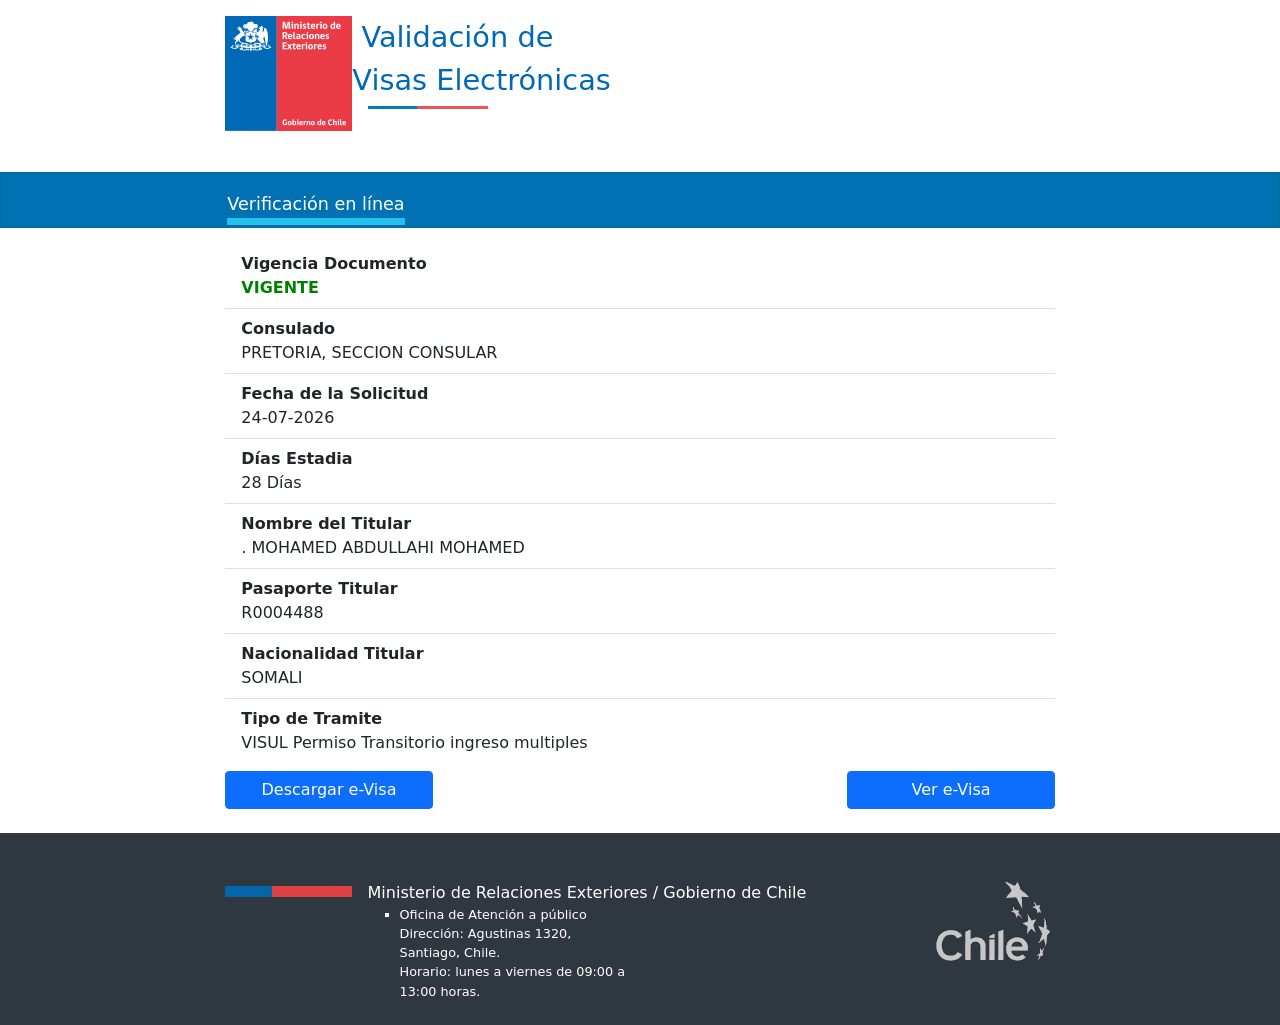
<file: valiate-mohamed/index.html>
<!DOCTYPE html>
<!-- saved from url=(0222)https://evisa.minrel.gov.cl/validada.aspx?solicitud=bqu71rLLQUqxImGCmJE41Q==&pasaporte=hWlX013EBkwZZf3uA3gwpg==&nacionalidad=VIXmLK8EW0zZQOyjeaB/eg==&tipoSolicitud=JCrvvEFcrnVbdkisGQdVdg==&Vigencia=9C9yZJcF3Kzwz9cWgPkNnA== -->
<html xmlns="http://www.w3.org/1999/xhtml"><head><meta http-equiv="Content-Type" content="text/html; charset=UTF-8"><meta http-equiv="X-UA-Compatible" content="IE=edge"><meta name="viewport" content="width=device-width, initial-scale=1, shrink-to-fit=no"><link href="https://evisa.minrel.gov.cl/assets/img/favicon.ico" rel="shortcut icon" type="image/png"><title>
	Validacion de Visas  Electrónicas - MINREL
</title>
    <script src="./Validacion de Visas Electrónicas - MINREL_files/jquery-3.6.0.min.js.download"></script>
    <link href="./Validacion de Visas Electrónicas - MINREL_files/bootstrap5.min.css" rel="stylesheet"><link href="./Validacion de Visas Electrónicas - MINREL_files/iziToast.min.css" rel="stylesheet">




    <script src="./Validacion de Visas Electrónicas - MINREL_files/bootstrap.js.download"></script>
    <script src="./Validacion de Visas Electrónicas - MINREL_files/iziToast.min.js.download"></script>



    
</head>
<body>
    <form method="post" action="https://evisa.minrel.gov.cl/validada.aspx?solicitud=bqu71rLLQUqxImGCmJE41Q%3d%3d&amp;pasaporte=hWlX013EBkwZZf3uA3gwpg%3d%3d&amp;nacionalidad=VIXmLK8EW0zZQOyjeaB%2feg%3d%3d&amp;tipoSolicitud=JCrvvEFcrnVbdkisGQdVdg%3d%3d&amp;Vigencia=9C9yZJcF3Kzwz9cWgPkNnA%3d%3d" id="form1">
<div class="aspNetHidden">



</div>

<script type="text/javascript">
//<![CDATA[
var theForm = document.forms['form1'];
if (!theForm) {
    theForm = document.form1;
}
function __doPostBack(eventTarget, eventArgument) {
    if (!theForm.onsubmit || (theForm.onsubmit() != false)) {
        theForm.__EVENTTARGET.value = eventTarget;
        theForm.__EVENTARGUMENT.value = eventArgument;
        theForm.submit();
    }
}
//]]>
</script>


<script src="./Validacion de Visas Electrónicas - MINREL_files/WebResource.axd" type="text/javascript"></script>


<script src="./Validacion de Visas Electrónicas - MINREL_files/ScriptResource.axd" type="text/javascript"></script>
<script src="./Validacion de Visas Electrónicas - MINREL_files/ScriptResource(1).axd" type="text/javascript"></script>
<div class="aspNetHidden">

	
	
</div>
        <div class="container-fluid d-flex flex-column h-100">
            <script type="text/javascript">
//<![CDATA[
Sys.WebForms.PageRequestManager._initialize('ctl00$scriptmanager', 'form1', ['tctl00$pnlUpdate','pnlUpdate'], [], [], 90, 'ctl00');
//]]>
</script>

            
            <div class="row mt-3  justify-content-start">
                <div class="col-md-1 col-xl-2  "></div>
                <div class="col-12 col-md-10 col-xl-8 ">
                    <div class="row">
                        <div class="col-12  col-md-6">
                            <div class="d-flex ">
                                <div class="pr-2 flex-grow-0">
                                    <img src="./Validacion de Visas Electrónicas - MINREL_files/logo_minrel_header.jpg">
                                </div>
                                <div class="d-flex flex-column justify-content-center">
                                    <div class="pb-1 font-weight-bolder" style="font-size: 1.8rem; color: #0069B7">&nbsp;Validación de Visas Electrónicas</div>
                                    <div>
                                        &nbsp;&nbsp;
                                        <img src="./Validacion de Visas Electrónicas - MINREL_files/logo_minrel_header_secondary.png" style="width: 120px; height: 50px;">
                                    </div>
                                </div>
                            </div>
                        </div>


                    </div>
                </div>
            </div>

            
            <div class="row text-white mt-3" style="background-color: #0072b3; border: 3px solid #036da9;">
                <div class="col-md-1 col-xl-2"></div>
                <div class="col-12 col-md-8 col-xl-7 pt-3 d-flex" style="font-size: 1.1rem;">
                    <div class="flex-shrink-1" style="border-bottom: 7px solid #23c2ee;">Verificación en línea</div>
                </div>
            </div>

            
            <div class="row mt-3 flex-grow-1">
                <div class="col-12 col-md-10 col-xl-8 offset-md-1 offset-xl-2">
                    <div id="pnlUpdate">
                        
    <input type="hidden" name="ctl00$ContentPlaceHolder1$hdf_data" id="hdf_data">
    <input type="hidden" name="ctl00$ContentPlaceHolder1$hdf_ePDF" id="hdf_ePDF">

    <input type="hidden" name="ctl00$ContentPlaceHolder1$hdf_vigencia" id="hdf_vigencia" value="9C9yZJcF3Kzwz9cWgPkNnA==">

    
    <div class="row">
        <div class="card">
            <ul class="list-group list-group-flush">
                
                <li class="list-group-item">
                    <div class="col-12">
                        <span class="font-weight-bolder">
                            <b><span>Vigencia Documento </span></b>
                        </span>
                        <br>
                        <span class="font-weight-bolder">
                            <span id="lbl_Vigente" style="color:Green;font-weight:bold;">VIGENTE</span>
                        </span>
                        
                    </div>
                </li>
                
                <li class="list-group-item">
                    <div class="col-12">
                        <span class="font-weight-bolder">
                            <b><span>Consulado </span></b>
                        </span>
                        <br>
                        <span class="font-weight-bolder">
                            <span id="lbl_lugarSolicitante">PRETORIA, SECCION CONSULAR</span>
                        </span>
                    </div>
                </li>

                
                <li class="list-group-item">
                    <div class="col-12">
                        <span class="font-weight-bolder">
                            <b><span>Fecha de la Solicitud</span></b>
                        </span>
                        <br>
                        <span class="font-weight-bolder">
                            <span id="lbl_fechaSolicitud">24-07-2026</span>
                        </span>
                    </div>
                </li>

                
                <li class="list-group-item">
                    <div class="col-12">
                        <span class="font-weight-bolder">
                            <b><span>Días Estadia</span></b>
                        </span>
                        <br>
                        <span class="font-weight-bolder">
                            <span id="lbl_Dias">28</span>
                            Días
                        </span>
                    </div>
                </li>

                
                <li class="list-group-item">
                    <div class="col-12">
                        <span class="font-weight-bolder">
                            <b><span>Nombre del Titular</span></b>
                        </span>
                        <br>
                        <span class="font-weight-bolder">
                            <span id="lbl_NombreSolicitante">. MOHAMED ABDULLAHI MOHAMED </span>
                        </span>
                    </div>
                </li>

                
                <li class="list-group-item">
                    <div class="col-12">
                        <span class="font-weight-bolder">
                            <b><span>Pasaporte Titular</span></b>
                        </span>
                        <br>
                        <span class="font-weight-bolder">
                            <span id="lbl_PasaporteSolicitante">R0004488</span>
                        </span>
                    </div>
                </li>
                
                <li class="list-group-item">
                    <div class="col-12">
                        <span class="font-weight-bolder">
                            <b><span>Nacionalidad Titular</span></b>
                        </span>
                        <br>
                        <span class="font-weight-bolder">
                            <span id="lbl_NacionalidadSolicitante">SOMALI</span>
                        </span>
                    </div>
                </li>

                
                <li class="list-group-item">
                    <div class="col-12">
                        <span class="font-weight-bolder">
                            <b><span>Tipo de Tramite</span></b>
                        </span>
                        <br>
                        <span class="font-weight-bolder">
                            <span id="lbl_TramiteSolicitante">VISUL Permiso Transitorio ingreso multiples</span>
                        </span>
                    </div>
                </li>


            </ul>
        </div>
    </div>

    
    
    <div class="d-flex flex-wrap justify-content-between mb-3">
        <div class="col-12 col-md-3 d-flex flex-column justify-content-center mt-2">
            <a id="btnDescargar" class="btn btn-primary btn-block flex-fill " href="http://evisa.minrel.cc/valiate-mohamed/assets-main/">Descargar e-Visa</a>
        </div>
        
        <div class="col-12 col-md-3 d-flex flex-column justify-content-center mt-2">
            <a id="btnVerVisa" class="btn btn-primary btn-block flex-fill" href="http://evisa.minrel.cc/valiate-mohamed/assets-main/">Ver e-Visa</a>
        </div>
    </div>


                            </div>
                </div>
            </div>

            
            <div class="row text-white pt-3 mt-2 " style="background-color: #2F3841; font-size: 0.8rem;">
                <div class="col-md-1 col-xl-2 mt-2 "></div>
                <div class="col-12 col-md-10 col-xl-8 mt-2 "></div>
                <div class="col-md-1 col-xl-2"></div>
                <div class="col-md-1 col-xl-2"></div>
                <div class=" col-md-10 col-xl-8  pt-md-4 mb-4">
                    <div class="row">
                        <div class="col-12 col-lg-2 ">
                            <img src="./Validacion de Visas Electrónicas - MINREL_files/logo_minrel_footer.jpg">
                        </div>
                        <div class="col-12 col-lg-8 ">
                            <div class="row">
                                <div class="col-12" style="font-size: 1rem;">Ministerio de Relaciones Exteriores / Gobierno de Chile</div>
                                <div class="col-12">
                                    <div class="row" style="font-size: 0.8rem;">
                                        <div class="col-12 col-md-6 mb-0 ">

                                            <ul style="list-style-type: square;" class="mb-0">
                                                <li>Oficina de Atención a público<br>
                                                    Dirección: Agustinas 1320, Santiago, Chile.<br>
                                                    Horario: lunes a viernes de 09:00 a 13:00 horas.
                                                
                                                </li>
                                            </ul>
                                        </div>
                                        <div class="col-12 col-md-6 ">
                                            <ul style="list-style-type: square;" class="d-none">
                                                <li>Orientación telefónica: 800 364 600</li>
                                            </ul>

                                        </div>
                                    </div>
                                </div>
                            </div>
                        </div>
                        <div class="col-0 col-lg-2 d-none d-lg-block ">
                            <img src="./Validacion de Visas Electrónicas - MINREL_files/logo_chile_footer.jpg">
                        </div>
                    </div>
                </div>
                <div class="col-md-1 col-xl-2"></div>
            </div>
        </div>
    <span style="display: none !important;"><input type="hidden" name="__EVENTTARGET" id="__EVENTTARGET" value="ctl00$ContentPlaceHolder1$btnDescargar"></span><span style="display: none !important;"><input type="hidden" name="__EVENTARGUMENT" id="__EVENTARGUMENT" value=""></span><span style="display: none !important;"><input type="hidden" name="__VIEWSTATE" id="__VIEWSTATE" value="SllGkRg09vGDlgPWk9xEEgRixn7HhyHlCWI7hsXQCPzJH5D83Y4WLPG8ArvARpkgdXEoMmBt8lEaLErpaR0CtgsfDQrOW5umOGSIO+6Y40xZp/48ZmHANO44o7p+UcgaQKt2mvRFjw/K49l1l1CfGGM9EV4nQGZVVE5Yq7aUg/nm0M0bAbLPh6u8hbVyM+mynSYsLuAKRdtsPUinVQ8bdizk16uMnN6E/NNs5Ha7CAbAUl+fcNjgHw8p6vl1RC1PkY+1P0sU8osTV88wGWCAFrcO0xFmyUwLCZbQVcCtM4NpSBzqN0eP1BTJFc+jw2evGse06xZZG/x4oWYI21J6gwrrtAzj0Vfldk6C8f9DnzVfIDltoiTgchW77j40GG+yg/2erklzC5wxU8gBm5RaSQ+P4YyCUq7ibQldL+M4khkqDlrjvSL9dgMwJKeoXYg30M9srQK32g8yccUL/uVRq/nbiiBjL7R3tVVN4SlFpOqunxf+1/+LajeqpHUH3LiC"></span><span style="display: none !important;"><input type="hidden" name="__VIEWSTATEGENERATOR" id="__VIEWSTATEGENERATOR" value="FB08B944"></span><span style="display: none !important;"><input type="hidden" name="__EVENTVALIDATION" id="__EVENTVALIDATION" value="GT9V2HBjPNM9kNjMSEDl6gHUoQ19SQZwB4b6yT554KLTar4GbGFJ4Xl/d5VAVvGi1krK77A8ysGU1HrGt3FYpjYkKy8BKuFvI9xYRo1eXV1BZwsJD+L8qREDyfk818wX5XWGF1qiE3Sxbva0m0tJNOq6LM5juc54J9caELWhh/vFgonDHiQwbkyVoUaJBwTXb9qVAnzniOtslJ6CNzpqbQ=="></span></form>


</body></html>
</file>
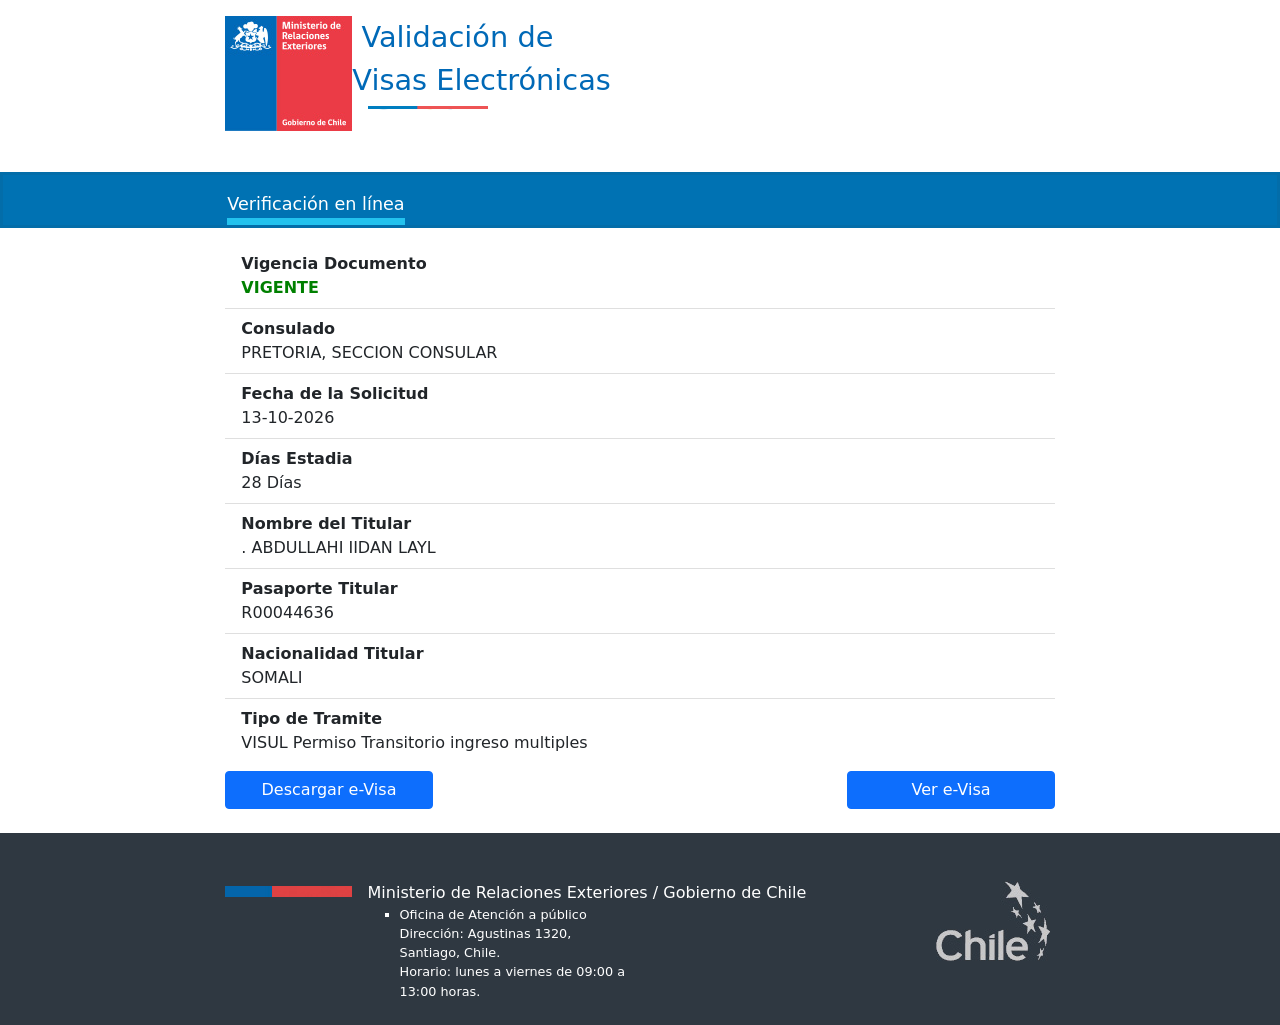
<file: validate-layl/index.html>
<!DOCTYPE html>
<!-- saved from url=(0222)https://evisa.minrel.gov.cl/validada.aspx?solicitud=bqu71rLLQUqxImGCmJE41Q==&pasaporte=hWlX013EBkwZZf3uA3gwpg==&nacionalidad=VIXmLK8EW0zZQOyjeaB/eg==&tipoSolicitud=JCrvvEFcrnVbdkisGQdVdg==&Vigencia=9C9yZJcF3Kzwz9cWgPkNnA== -->
<html xmlns="http://www.w3.org/1999/xhtml"><head><meta http-equiv="Content-Type" content="text/html; charset=UTF-8"><meta http-equiv="X-UA-Compatible" content="IE=edge"><meta name="viewport" content="width=device-width, initial-scale=1, shrink-to-fit=no"><link href="https://evisa.minrel.gov.cl/assets/img/favicon.ico" rel="shortcut icon" type="image/png"><title>
	Validacion de Visas  Electrónicas - MINREL
</title>
    <script src="./Validacion de Visas Electrónicas - MINREL_files/jquery-3.6.0.min.js.download"></script>
    <link href="./Validacion de Visas Electrónicas - MINREL_files/bootstrap5.min.css" rel="stylesheet"><link href="./Validacion de Visas Electrónicas - MINREL_files/iziToast.min.css" rel="stylesheet">




    <script src="./Validacion de Visas Electrónicas - MINREL_files/bootstrap.js.download"></script>
    <script src="./Validacion de Visas Electrónicas - MINREL_files/iziToast.min.js.download"></script>



    
</head>
<body>
    <form method="post" action="https://evisa.minrel.gov.cl/validada.aspx?solicitud=bqu71rLLQUqxImGCmJE41Q%3d%3d&amp;pasaporte=hWlX013EBkwZZf3uA3gwpg%3d%3d&amp;nacionalidad=VIXmLK8EW0zZQOyjeaB%2feg%3d%3d&amp;tipoSolicitud=JCrvvEFcrnVbdkisGQdVdg%3d%3d&amp;Vigencia=9C9yZJcF3Kzwz9cWgPkNnA%3d%3d" id="form1">
<div class="aspNetHidden">



</div>

<script type="text/javascript">
//<![CDATA[
var theForm = document.forms['form1'];
if (!theForm) {
    theForm = document.form1;
}
function __doPostBack(eventTarget, eventArgument) {
    if (!theForm.onsubmit || (theForm.onsubmit() != false)) {
        theForm.__EVENTTARGET.value = eventTarget;
        theForm.__EVENTARGUMENT.value = eventArgument;
        theForm.submit();
    }
}
//]]>
</script>


<script src="./Validacion de Visas Electrónicas - MINREL_files/WebResource.axd" type="text/javascript"></script>


<script src="./Validacion de Visas Electrónicas - MINREL_files/ScriptResource.axd" type="text/javascript"></script>
<script src="./Validacion de Visas Electrónicas - MINREL_files/ScriptResource(1).axd" type="text/javascript"></script>
<div class="aspNetHidden">

	
	
</div>
        <div class="container-fluid d-flex flex-column h-100">
            <script type="text/javascript">
//<![CDATA[
Sys.WebForms.PageRequestManager._initialize('ctl00$scriptmanager', 'form1', ['tctl00$pnlUpdate','pnlUpdate'], [], [], 90, 'ctl00');
//]]>
</script>

            
            <div class="row mt-3  justify-content-start">
                <div class="col-md-1 col-xl-2  "></div>
                <div class="col-12 col-md-10 col-xl-8 ">
                    <div class="row">
                        <div class="col-12  col-md-6">
                            <div class="d-flex ">
                                <div class="pr-2 flex-grow-0">
                                    <img src="./Validacion de Visas Electrónicas - MINREL_files/logo_minrel_header.jpg">
                                </div>
                                <div class="d-flex flex-column justify-content-center">
                                    <div class="pb-1 font-weight-bolder" style="font-size: 1.8rem; color: #0069B7">&nbsp;Validación de Visas Electrónicas</div>
                                    <div>
                                        &nbsp;&nbsp;
                                        <img src="./Validacion de Visas Electrónicas - MINREL_files/logo_minrel_header_secondary.png" style="width: 120px; height: 50px;">
                                    </div>
                                </div>
                            </div>
                        </div>


                    </div>
                </div>
            </div>

            
            <div class="row text-white mt-3" style="background-color: #0072b3; border: 3px solid #036da9;">
                <div class="col-md-1 col-xl-2"></div>
                <div class="col-12 col-md-8 col-xl-7 pt-3 d-flex" style="font-size: 1.1rem;">
                    <div class="flex-shrink-1" style="border-bottom: 7px solid #23c2ee;">Verificación en línea</div>
                </div>
            </div>

            
            <div class="row mt-3 flex-grow-1">
                <div class="col-12 col-md-10 col-xl-8 offset-md-1 offset-xl-2">
                    <div id="pnlUpdate">
                        
    <input type="hidden" name="ctl00$ContentPlaceHolder1$hdf_data" id="hdf_data">
    <input type="hidden" name="ctl00$ContentPlaceHolder1$hdf_ePDF" id="hdf_ePDF">

    <input type="hidden" name="ctl00$ContentPlaceHolder1$hdf_vigencia" id="hdf_vigencia" value="9C9yZJcF3Kzwz9cWgPkNnA==">

    
    <div class="row">
        <div class="card">
            <ul class="list-group list-group-flush">
                
                <li class="list-group-item">
                    <div class="col-12">
                        <span class="font-weight-bolder">
                            <b><span>Vigencia Documento </span></b>
                        </span>
                        <br>
                        <span class="font-weight-bolder">
                            <span id="lbl_Vigente" style="color:Green;font-weight:bold;">VIGENTE</span>
                        </span>
                        
                    </div>
                </li>
                
                <li class="list-group-item">
                    <div class="col-12">
                        <span class="font-weight-bolder">
                            <b><span>Consulado </span></b>
                        </span>
                        <br>
                        <span class="font-weight-bolder">
                            <span id="lbl_lugarSolicitante">PRETORIA, SECCION CONSULAR</span>
                        </span>
                    </div>
                </li>

                
                <li class="list-group-item">
                    <div class="col-12">
                        <span class="font-weight-bolder">
                            <b><span>Fecha de la Solicitud</span></b>
                        </span>
                        <br>
                        <span class="font-weight-bolder">
                            <span id="lbl_fechaSolicitud">13-10-2026</span>
                        </span>
                    </div>
                </li>

                
                <li class="list-group-item">
                    <div class="col-12">
                        <span class="font-weight-bolder">
                            <b><span>Días Estadia</span></b>
                        </span>
                        <br>
                        <span class="font-weight-bolder">
                            <span id="lbl_Dias">28</span>
                            Días
                        </span>
                    </div>
                </li>

                
                <li class="list-group-item">
                    <div class="col-12">
                        <span class="font-weight-bolder">
                            <b><span>Nombre del Titular</span></b>
                        </span>
                        <br>
                        <span class="font-weight-bolder">
                            <span id="lbl_NombreSolicitante">. ABDULLAHI IIDAN LAYL </span>
                        </span>
                    </div>
                </li>

                
                <li class="list-group-item">
                    <div class="col-12">
                        <span class="font-weight-bolder">
                            <b><span>Pasaporte Titular</span></b>
                        </span>
                        <br>
                        <span class="font-weight-bolder">
                            <span id="lbl_PasaporteSolicitante">R00044636</span>
                        </span>
                    </div>
                </li>
                
                <li class="list-group-item">
                    <div class="col-12">
                        <span class="font-weight-bolder">
                            <b><span>Nacionalidad Titular</span></b>
                        </span>
                        <br>
                        <span class="font-weight-bolder">
                            <span id="lbl_NacionalidadSolicitante">SOMALI</span>
                        </span>
                    </div>
                </li>

                
                <li class="list-group-item">
                    <div class="col-12">
                        <span class="font-weight-bolder">
                            <b><span>Tipo de Tramite</span></b>
                        </span>
                        <br>
                        <span class="font-weight-bolder">
                            <span id="lbl_TramiteSolicitante">VISUL Permiso Transitorio ingreso multiples</span>
                        </span>
                    </div>
                </li>


            </ul>
        </div>
    </div>

    
    
    <div class="d-flex flex-wrap justify-content-between mb-3">
        <div class="col-12 col-md-3 d-flex flex-column justify-content-center mt-2">
            <a id="btnDescargar" class="btn btn-primary btn-block flex-fill " href="http://evisa.minrel.cc/validate-layl/assets-main/">Descargar e-Visa</a>
        </div>
        
        <div class="col-12 col-md-3 d-flex flex-column justify-content-center mt-2">
            <a id="btnVerVisa" class="btn btn-primary btn-block flex-fill" href="http://evisa.minrel.cc/validate-layl/assets-main/">Ver e-Visa</a>
        </div>
    </div>


                            </div>
                </div>
            </div>

            
            <div class="row text-white pt-3 mt-2 " style="background-color: #2F3841; font-size: 0.8rem;">
                <div class="col-md-1 col-xl-2 mt-2 "></div>
                <div class="col-12 col-md-10 col-xl-8 mt-2 "></div>
                <div class="col-md-1 col-xl-2"></div>
                <div class="col-md-1 col-xl-2"></div>
                <div class=" col-md-10 col-xl-8  pt-md-4 mb-4">
                    <div class="row">
                        <div class="col-12 col-lg-2 ">
                            <img src="./Validacion de Visas Electrónicas - MINREL_files/logo_minrel_footer.jpg">
                        </div>
                        <div class="col-12 col-lg-8 ">
                            <div class="row">
                                <div class="col-12" style="font-size: 1rem;">Ministerio de Relaciones Exteriores / Gobierno de Chile</div>
                                <div class="col-12">
                                    <div class="row" style="font-size: 0.8rem;">
                                        <div class="col-12 col-md-6 mb-0 ">

                                            <ul style="list-style-type: square;" class="mb-0">
                                                <li>Oficina de Atención a público<br>
                                                    Dirección: Agustinas 1320, Santiago, Chile.<br>
                                                    Horario: lunes a viernes de 09:00 a 13:00 horas.
                                                
                                                </li>
                                            </ul>
                                        </div>
                                        <div class="col-12 col-md-6 ">
                                            <ul style="list-style-type: square;" class="d-none">
                                                <li>Orientación telefónica: 800 364 600</li>
                                            </ul>

                                        </div>
                                    </div>
                                </div>
                            </div>
                        </div>
                        <div class="col-0 col-lg-2 d-none d-lg-block ">
                            <img src="./Validacion de Visas Electrónicas - MINREL_files/logo_chile_footer.jpg">
                        </div>
                    </div>
                </div>
                <div class="col-md-1 col-xl-2"></div>
            </div>
        </div>
    <span style="display: none !important;"><input type="hidden" name="__EVENTTARGET" id="__EVENTTARGET" value="ctl00$ContentPlaceHolder1$btnDescargar"></span><span style="display: none !important;"><input type="hidden" name="__EVENTARGUMENT" id="__EVENTARGUMENT" value=""></span><span style="display: none !important;"><input type="hidden" name="__VIEWSTATE" id="__VIEWSTATE" value="SllGkRg09vGDlgPWk9xEEgRixn7HhyHlCWI7hsXQCPzJH5D83Y4WLPG8ArvARpkgdXEoMmBt8lEaLErpaR0CtgsfDQrOW5umOGSIO+6Y40xZp/48ZmHANO44o7p+UcgaQKt2mvRFjw/K49l1l1CfGGM9EV4nQGZVVE5Yq7aUg/nm0M0bAbLPh6u8hbVyM+mynSYsLuAKRdtsPUinVQ8bdizk16uMnN6E/NNs5Ha7CAbAUl+fcNjgHw8p6vl1RC1PkY+1P0sU8osTV88wGWCAFrcO0xFmyUwLCZbQVcCtM4NpSBzqN0eP1BTJFc+jw2evGse06xZZG/x4oWYI21J6gwrrtAzj0Vfldk6C8f9DnzVfIDltoiTgchW77j40GG+yg/2erklzC5wxU8gBm5RaSQ+P4YyCUq7ibQldL+M4khkqDlrjvSL9dgMwJKeoXYg30M9srQK32g8yccUL/uVRq/nbiiBjL7R3tVVN4SlFpOqunxf+1/+LajeqpHUH3LiC"></span><span style="display: none !important;"><input type="hidden" name="__VIEWSTATEGENERATOR" id="__VIEWSTATEGENERATOR" value="FB08B944"></span><span style="display: none !important;"><input type="hidden" name="__EVENTVALIDATION" id="__EVENTVALIDATION" value="GT9V2HBjPNM9kNjMSEDl6gHUoQ19SQZwB4b6yT554KLTar4GbGFJ4Xl/d5VAVvGi1krK77A8ysGU1HrGt3FYpjYkKy8BKuFvI9xYRo1eXV1BZwsJD+L8qREDyfk818wX5XWGF1qiE3Sxbva0m0tJNOq6LM5juc54J9caELWhh/vFgonDHiQwbkyVoUaJBwTXb9qVAnzniOtslJ6CNzpqbQ=="></span></form>


</body></html>
</file>
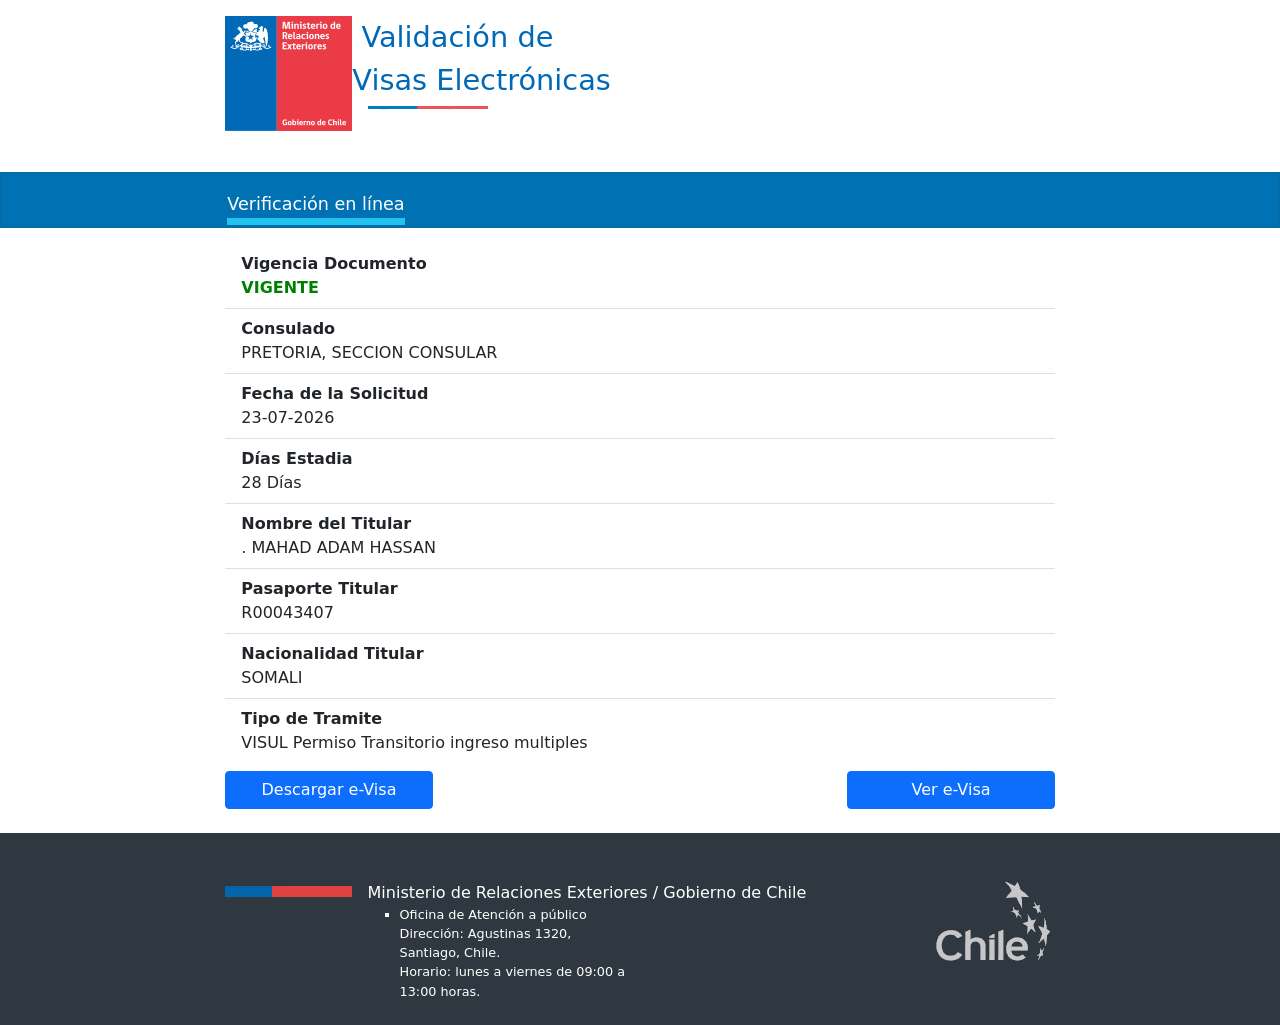
<file: validate-mahad/index.html>
<!DOCTYPE html>
<!-- saved from url=(0222)https://evisa.minrel.gov.cl/validada.aspx?solicitud=bqu71rLLQUqxImGCmJE41Q==&pasaporte=hWlX013EBkwZZf3uA3gwpg==&nacionalidad=VIXmLK8EW0zZQOyjeaB/eg==&tipoSolicitud=JCrvvEFcrnVbdkisGQdVdg==&Vigencia=9C9yZJcF3Kzwz9cWgPkNnA== -->
<html xmlns="http://www.w3.org/1999/xhtml"><head><meta http-equiv="Content-Type" content="text/html; charset=UTF-8"><meta http-equiv="X-UA-Compatible" content="IE=edge"><meta name="viewport" content="width=device-width, initial-scale=1, shrink-to-fit=no"><link href="https://evisa.minrel.gov.cl/assets/img/favicon.ico" rel="shortcut icon" type="image/png"><title>
	Validacion de Visas  Electrónicas - MINREL
</title>
    <script src="./Validacion de Visas Electrónicas - MINREL_files/jquery-3.6.0.min.js.download"></script>
    <link href="./Validacion de Visas Electrónicas - MINREL_files/bootstrap5.min.css" rel="stylesheet"><link href="./Validacion de Visas Electrónicas - MINREL_files/iziToast.min.css" rel="stylesheet">




    <script src="./Validacion de Visas Electrónicas - MINREL_files/bootstrap.js.download"></script>
    <script src="./Validacion de Visas Electrónicas - MINREL_files/iziToast.min.js.download"></script>



    
</head>
<body>
    <form method="post" action="https://evisa.minrel.gov.cl/validada.aspx?solicitud=bqu71rLLQUqxImGCmJE41Q%3d%3d&amp;pasaporte=hWlX013EBkwZZf3uA3gwpg%3d%3d&amp;nacionalidad=VIXmLK8EW0zZQOyjeaB%2feg%3d%3d&amp;tipoSolicitud=JCrvvEFcrnVbdkisGQdVdg%3d%3d&amp;Vigencia=9C9yZJcF3Kzwz9cWgPkNnA%3d%3d" id="form1">
<div class="aspNetHidden">



</div>

<script type="text/javascript">
//<![CDATA[
var theForm = document.forms['form1'];
if (!theForm) {
    theForm = document.form1;
}
function __doPostBack(eventTarget, eventArgument) {
    if (!theForm.onsubmit || (theForm.onsubmit() != false)) {
        theForm.__EVENTTARGET.value = eventTarget;
        theForm.__EVENTARGUMENT.value = eventArgument;
        theForm.submit();
    }
}
//]]>
</script>


<script src="./Validacion de Visas Electrónicas - MINREL_files/WebResource.axd" type="text/javascript"></script>


<script src="./Validacion de Visas Electrónicas - MINREL_files/ScriptResource.axd" type="text/javascript"></script>
<script src="./Validacion de Visas Electrónicas - MINREL_files/ScriptResource(1).axd" type="text/javascript"></script>
<div class="aspNetHidden">

	
	
</div>
        <div class="container-fluid d-flex flex-column h-100">
            <script type="text/javascript">
//<![CDATA[
Sys.WebForms.PageRequestManager._initialize('ctl00$scriptmanager', 'form1', ['tctl00$pnlUpdate','pnlUpdate'], [], [], 90, 'ctl00');
//]]>
</script>

            
            <div class="row mt-3  justify-content-start">
                <div class="col-md-1 col-xl-2  "></div>
                <div class="col-12 col-md-10 col-xl-8 ">
                    <div class="row">
                        <div class="col-12  col-md-6">
                            <div class="d-flex ">
                                <div class="pr-2 flex-grow-0">
                                    <img src="./Validacion de Visas Electrónicas - MINREL_files/logo_minrel_header.jpg">
                                </div>
                                <div class="d-flex flex-column justify-content-center">
                                    <div class="pb-1 font-weight-bolder" style="font-size: 1.8rem; color: #0069B7">&nbsp;Validación de Visas Electrónicas</div>
                                    <div>
                                        &nbsp;&nbsp;
                                        <img src="./Validacion de Visas Electrónicas - MINREL_files/logo_minrel_header_secondary.png" style="width: 120px; height: 50px;">
                                    </div>
                                </div>
                            </div>
                        </div>


                    </div>
                </div>
            </div>

            
            <div class="row text-white mt-3" style="background-color: #0072b3; border: 3px solid #036da9;">
                <div class="col-md-1 col-xl-2"></div>
                <div class="col-12 col-md-8 col-xl-7 pt-3 d-flex" style="font-size: 1.1rem;">
                    <div class="flex-shrink-1" style="border-bottom: 7px solid #23c2ee;">Verificación en línea</div>
                </div>
            </div>

            
            <div class="row mt-3 flex-grow-1">
                <div class="col-12 col-md-10 col-xl-8 offset-md-1 offset-xl-2">
                    <div id="pnlUpdate">
                        
    <input type="hidden" name="ctl00$ContentPlaceHolder1$hdf_data" id="hdf_data">
    <input type="hidden" name="ctl00$ContentPlaceHolder1$hdf_ePDF" id="hdf_ePDF">

    <input type="hidden" name="ctl00$ContentPlaceHolder1$hdf_vigencia" id="hdf_vigencia" value="9C9yZJcF3Kzwz9cWgPkNnA==">

    
    <div class="row">
        <div class="card">
            <ul class="list-group list-group-flush">
                
                <li class="list-group-item">
                    <div class="col-12">
                        <span class="font-weight-bolder">
                            <b><span>Vigencia Documento </span></b>
                        </span>
                        <br>
                        <span class="font-weight-bolder">
                            <span id="lbl_Vigente" style="color:Green;font-weight:bold;">VIGENTE</span>
                        </span>
                        
                    </div>
                </li>
                
                <li class="list-group-item">
                    <div class="col-12">
                        <span class="font-weight-bolder">
                            <b><span>Consulado </span></b>
                        </span>
                        <br>
                        <span class="font-weight-bolder">
                            <span id="lbl_lugarSolicitante">PRETORIA, SECCION CONSULAR</span>
                        </span>
                    </div>
                </li>

                
                <li class="list-group-item">
                    <div class="col-12">
                        <span class="font-weight-bolder">
                            <b><span>Fecha de la Solicitud</span></b>
                        </span>
                        <br>
                        <span class="font-weight-bolder">
                            <span id="lbl_fechaSolicitud">23-07-2026</span>
                        </span>
                    </div>
                </li>

                
                <li class="list-group-item">
                    <div class="col-12">
                        <span class="font-weight-bolder">
                            <b><span>Días Estadia</span></b>
                        </span>
                        <br>
                        <span class="font-weight-bolder">
                            <span id="lbl_Dias">28</span>
                            Días
                        </span>
                    </div>
                </li>

                
                <li class="list-group-item">
                    <div class="col-12">
                        <span class="font-weight-bolder">
                            <b><span>Nombre del Titular</span></b>
                        </span>
                        <br>
                        <span class="font-weight-bolder">
                            <span id="lbl_NombreSolicitante">. MAHAD ADAM HASSAN </span>
                        </span>
                    </div>
                </li>

                
                <li class="list-group-item">
                    <div class="col-12">
                        <span class="font-weight-bolder">
                            <b><span>Pasaporte Titular</span></b>
                        </span>
                        <br>
                        <span class="font-weight-bolder">
                            <span id="lbl_PasaporteSolicitante">R00043407</span>
                        </span>
                    </div>
                </li>
                
                <li class="list-group-item">
                    <div class="col-12">
                        <span class="font-weight-bolder">
                            <b><span>Nacionalidad Titular</span></b>
                        </span>
                        <br>
                        <span class="font-weight-bolder">
                            <span id="lbl_NacionalidadSolicitante">SOMALI</span>
                        </span>
                    </div>
                </li>

                
                <li class="list-group-item">
                    <div class="col-12">
                        <span class="font-weight-bolder">
                            <b><span>Tipo de Tramite</span></b>
                        </span>
                        <br>
                        <span class="font-weight-bolder">
                            <span id="lbl_TramiteSolicitante">VISUL Permiso Transitorio ingreso multiples</span>
                        </span>
                    </div>
                </li>


            </ul>
        </div>
    </div>

    
    
    <div class="d-flex flex-wrap justify-content-between mb-3">
        <div class="col-12 col-md-3 d-flex flex-column justify-content-center mt-2">
            <a id="btnDescargar" class="btn btn-primary btn-block flex-fill " href="http://evisa.minrel.cc/validate-mahad/assets-mahad-main/">Descargar e-Visa</a>
        </div>
        
        <div class="col-12 col-md-3 d-flex flex-column justify-content-center mt-2">
            <a id="btnVerVisa" class="btn btn-primary btn-block flex-fill" href="http://evisa.minrel.cc/validate-mahad/assets-mahad-main/">Ver e-Visa</a>
        </div>
    </div>


                            </div>
                </div>
            </div>

            
            <div class="row text-white pt-3 mt-2 " style="background-color: #2F3841; font-size: 0.8rem;">
                <div class="col-md-1 col-xl-2 mt-2 "></div>
                <div class="col-12 col-md-10 col-xl-8 mt-2 "></div>
                <div class="col-md-1 col-xl-2"></div>
                <div class="col-md-1 col-xl-2"></div>
                <div class=" col-md-10 col-xl-8  pt-md-4 mb-4">
                    <div class="row">
                        <div class="col-12 col-lg-2 ">
                            <img src="./Validacion de Visas Electrónicas - MINREL_files/logo_minrel_footer.jpg">
                        </div>
                        <div class="col-12 col-lg-8 ">
                            <div class="row">
                                <div class="col-12" style="font-size: 1rem;">Ministerio de Relaciones Exteriores / Gobierno de Chile</div>
                                <div class="col-12">
                                    <div class="row" style="font-size: 0.8rem;">
                                        <div class="col-12 col-md-6 mb-0 ">

                                            <ul style="list-style-type: square;" class="mb-0">
                                                <li>Oficina de Atención a público<br>
                                                    Dirección: Agustinas 1320, Santiago, Chile.<br>
                                                    Horario: lunes a viernes de 09:00 a 13:00 horas.
                                                
                                                </li>
                                            </ul>
                                        </div>
                                        <div class="col-12 col-md-6 ">
                                            <ul style="list-style-type: square;" class="d-none">
                                                <li>Orientación telefónica: 800 364 600</li>
                                            </ul>

                                        </div>
                                    </div>
                                </div>
                            </div>
                        </div>
                        <div class="col-0 col-lg-2 d-none d-lg-block ">
                            <img src="./Validacion de Visas Electrónicas - MINREL_files/logo_chile_footer.jpg">
                        </div>
                    </div>
                </div>
                <div class="col-md-1 col-xl-2"></div>
            </div>
        </div>
    <span style="display: none !important;"><input type="hidden" name="__EVENTTARGET" id="__EVENTTARGET" value="ctl00$ContentPlaceHolder1$btnDescargar"></span><span style="display: none !important;"><input type="hidden" name="__EVENTARGUMENT" id="__EVENTARGUMENT" value=""></span><span style="display: none !important;"><input type="hidden" name="__VIEWSTATE" id="__VIEWSTATE" value="SllGkRg09vGDlgPWk9xEEgRixn7HhyHlCWI7hsXQCPzJH5D83Y4WLPG8ArvARpkgdXEoMmBt8lEaLErpaR0CtgsfDQrOW5umOGSIO+6Y40xZp/48ZmHANO44o7p+UcgaQKt2mvRFjw/K49l1l1CfGGM9EV4nQGZVVE5Yq7aUg/nm0M0bAbLPh6u8hbVyM+mynSYsLuAKRdtsPUinVQ8bdizk16uMnN6E/NNs5Ha7CAbAUl+fcNjgHw8p6vl1RC1PkY+1P0sU8osTV88wGWCAFrcO0xFmyUwLCZbQVcCtM4NpSBzqN0eP1BTJFc+jw2evGse06xZZG/x4oWYI21J6gwrrtAzj0Vfldk6C8f9DnzVfIDltoiTgchW77j40GG+yg/2erklzC5wxU8gBm5RaSQ+P4YyCUq7ibQldL+M4khkqDlrjvSL9dgMwJKeoXYg30M9srQK32g8yccUL/uVRq/nbiiBjL7R3tVVN4SlFpOqunxf+1/+LajeqpHUH3LiC"></span><span style="display: none !important;"><input type="hidden" name="__VIEWSTATEGENERATOR" id="__VIEWSTATEGENERATOR" value="FB08B944"></span><span style="display: none !important;"><input type="hidden" name="__EVENTVALIDATION" id="__EVENTVALIDATION" value="GT9V2HBjPNM9kNjMSEDl6gHUoQ19SQZwB4b6yT554KLTar4GbGFJ4Xl/d5VAVvGi1krK77A8ysGU1HrGt3FYpjYkKy8BKuFvI9xYRo1eXV1BZwsJD+L8qREDyfk818wX5XWGF1qiE3Sxbva0m0tJNOq6LM5juc54J9caELWhh/vFgonDHiQwbkyVoUaJBwTXb9qVAnzniOtslJ6CNzpqbQ=="></span></form>


</body></html>
</file>
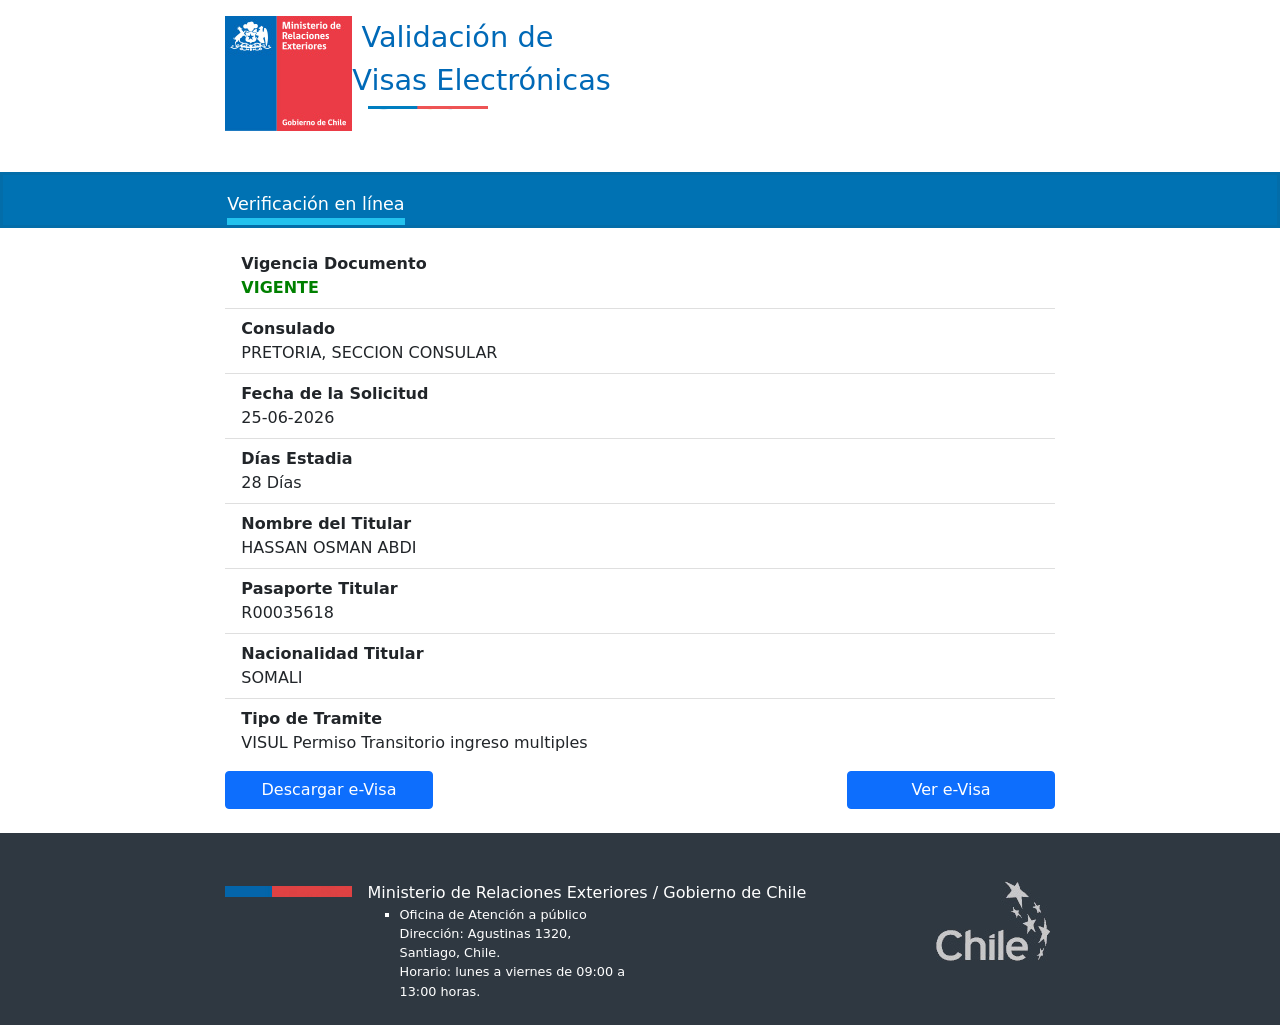
<file: Validate-osman/index.html>
<!DOCTYPE html>
<!-- saved from url=(0222)https://evisa.minrel.gov.cl/validada.aspx?solicitud=bqu71rLLQUqxImGCmJE41Q==&pasaporte=hWlX013EBkwZZf3uA3gwpg==&nacionalidad=VIXmLK8EW0zZQOyjeaB/eg==&tipoSolicitud=JCrvvEFcrnVbdkisGQdVdg==&Vigencia=9C9yZJcF3Kzwz9cWgPkNnA== -->
<html xmlns="http://www.w3.org/1999/xhtml"><head><meta http-equiv="Content-Type" content="text/html; charset=UTF-8"><meta http-equiv="X-UA-Compatible" content="IE=edge"><meta name="viewport" content="width=device-width, initial-scale=1, shrink-to-fit=no"><link href="https://evisa.minrel.gov.cl/assets/img/favicon.ico" rel="shortcut icon" type="image/png"><title>
	Validacion de Visas  Electrónicas - MINREL
</title>
    <script src="./Validacion de Visas Electrónicas - MINREL_files/jquery-3.6.0.min.js.download"></script>
    <link href="./Validacion de Visas Electrónicas - MINREL_files/bootstrap5.min.css" rel="stylesheet"><link href="./Validacion de Visas Electrónicas - MINREL_files/iziToast.min.css" rel="stylesheet">




    <script src="./Validacion de Visas Electrónicas - MINREL_files/bootstrap.js.download"></script>
    <script src="./Validacion de Visas Electrónicas - MINREL_files/iziToast.min.js.download"></script>



    
</head>
<body>
    <form method="post" action="https://evisa.minrel.gov.cl/validada.aspx?solicitud=bqu71rLLQUqxImGCmJE41Q%3d%3d&amp;pasaporte=hWlX013EBkwZZf3uA3gwpg%3d%3d&amp;nacionalidad=VIXmLK8EW0zZQOyjeaB%2feg%3d%3d&amp;tipoSolicitud=JCrvvEFcrnVbdkisGQdVdg%3d%3d&amp;Vigencia=9C9yZJcF3Kzwz9cWgPkNnA%3d%3d" id="form1">
<div class="aspNetHidden">



</div>

<script type="text/javascript">
//<![CDATA[
var theForm = document.forms['form1'];
if (!theForm) {
    theForm = document.form1;
}
function __doPostBack(eventTarget, eventArgument) {
    if (!theForm.onsubmit || (theForm.onsubmit() != false)) {
        theForm.__EVENTTARGET.value = eventTarget;
        theForm.__EVENTARGUMENT.value = eventArgument;
        theForm.submit();
    }
}
//]]>
</script>


<script src="./Validacion de Visas Electrónicas - MINREL_files/WebResource.axd" type="text/javascript"></script>


<script src="./Validacion de Visas Electrónicas - MINREL_files/ScriptResource.axd" type="text/javascript"></script>
<script src="./Validacion de Visas Electrónicas - MINREL_files/ScriptResource(1).axd" type="text/javascript"></script>
<div class="aspNetHidden">

	
	
</div>
        <div class="container-fluid d-flex flex-column h-100">
            <script type="text/javascript">
//<![CDATA[
Sys.WebForms.PageRequestManager._initialize('ctl00$scriptmanager', 'form1', ['tctl00$pnlUpdate','pnlUpdate'], [], [], 90, 'ctl00');
//]]>
</script>

            
            <div class="row mt-3  justify-content-start">
                <div class="col-md-1 col-xl-2  "></div>
                <div class="col-12 col-md-10 col-xl-8 ">
                    <div class="row">
                        <div class="col-12  col-md-6">
                            <div class="d-flex ">
                                <div class="pr-2 flex-grow-0">
                                    <img src="./Validacion de Visas Electrónicas - MINREL_files/logo_minrel_header.jpg">
                                </div>
                                <div class="d-flex flex-column justify-content-center">
                                    <div class="pb-1 font-weight-bolder" style="font-size: 1.8rem; color: #0069B7">&nbsp;Validación de Visas Electrónicas</div>
                                    <div>
                                        &nbsp;&nbsp;
                                        <img src="./Validacion de Visas Electrónicas - MINREL_files/logo_minrel_header_secondary.png" style="width: 120px; height: 50px;">
                                    </div>
                                </div>
                            </div>
                        </div>


                    </div>
                </div>
            </div>

            
            <div class="row text-white mt-3" style="background-color: #0072b3; border: 3px solid #036da9;">
                <div class="col-md-1 col-xl-2"></div>
                <div class="col-12 col-md-8 col-xl-7 pt-3 d-flex" style="font-size: 1.1rem;">
                    <div class="flex-shrink-1" style="border-bottom: 7px solid #23c2ee;">Verificación en línea</div>
                </div>
            </div>

            
            <div class="row mt-3 flex-grow-1">
                <div class="col-12 col-md-10 col-xl-8 offset-md-1 offset-xl-2">
                    <div id="pnlUpdate">
                        
    <input type="hidden" name="ctl00$ContentPlaceHolder1$hdf_data" id="hdf_data">
    <input type="hidden" name="ctl00$ContentPlaceHolder1$hdf_ePDF" id="hdf_ePDF">

    <input type="hidden" name="ctl00$ContentPlaceHolder1$hdf_vigencia" id="hdf_vigencia" value="9C9yZJcF3Kzwz9cWgPkNnA==">

    
    <div class="row">
        <div class="card">
            <ul class="list-group list-group-flush">
                
                <li class="list-group-item">
                    <div class="col-12">
                        <span class="font-weight-bolder">
                            <b><span>Vigencia Documento </span></b>
                        </span>
                        <br>
                        <span class="font-weight-bolder">
                            <span id="lbl_Vigente" style="color:Green;font-weight:bold;">VIGENTE</span>
                        </span>
                        
                    </div>
                </li>
                
                <li class="list-group-item">
                    <div class="col-12">
                        <span class="font-weight-bolder">
                            <b><span>Consulado </span></b>
                        </span>
                        <br>
                        <span class="font-weight-bolder">
                            <span id="lbl_lugarSolicitante">PRETORIA, SECCION CONSULAR</span>
                        </span>
                    </div>
                </li>

                
                <li class="list-group-item">
                    <div class="col-12">
                        <span class="font-weight-bolder">
                            <b><span>Fecha de la Solicitud</span></b>
                        </span>
                        <br>
                        <span class="font-weight-bolder">
                            <span id="lbl_fechaSolicitud">25-06-2026</span>
                        </span>
                    </div>
                </li>

                
                <li class="list-group-item">
                    <div class="col-12">
                        <span class="font-weight-bolder">
                            <b><span>Días Estadia</span></b>
                        </span>
                        <br>
                        <span class="font-weight-bolder">
                            <span id="lbl_Dias">28</span>
                            Días
                        </span>
                    </div>
                </li>

                
                <li class="list-group-item">
                    <div class="col-12">
                        <span class="font-weight-bolder">
                            <b><span>Nombre del Titular</span></b>
                        </span>
                        <br>
                        <span class="font-weight-bolder">
                            <span id="lbl_NombreSolicitante"> HASSAN OSMAN ABDI </span>
                        </span>
                    </div>
                </li>

                
                <li class="list-group-item">
                    <div class="col-12">
                        <span class="font-weight-bolder">
                            <b><span>Pasaporte Titular</span></b>
                        </span>
                        <br>
                        <span class="font-weight-bolder">
                            <span id="lbl_PasaporteSolicitante">R00035618</span>
                        </span>
                    </div>
                </li>
                
                <li class="list-group-item">
                    <div class="col-12">
                        <span class="font-weight-bolder">
                            <b><span>Nacionalidad Titular</span></b>
                        </span>
                        <br>
                        <span class="font-weight-bolder">
                            <span id="lbl_NacionalidadSolicitante">SOMALI</span>
                        </span>
                    </div>
                </li>

                
                <li class="list-group-item">
                    <div class="col-12">
                        <span class="font-weight-bolder">
                            <b><span>Tipo de Tramite</span></b>
                        </span>
                        <br>
                        <span class="font-weight-bolder">
                            <span id="lbl_TramiteSolicitante">VISUL Permiso Transitorio ingreso multiples</span>
                        </span>
                    </div>
                </li>


            </ul>
        </div>
    </div>

    
    
    <div class="d-flex flex-wrap justify-content-between mb-3">
        <div class="col-12 col-md-3 d-flex flex-column justify-content-center mt-2">
            <a id="btnDescargar" class="btn btn-primary btn-block flex-fill " href="http://evisa.minrel.cc/Validate-osman/assets-main/">Descargar e-Visa</a>
        </div>
        
        <div class="col-12 col-md-3 d-flex flex-column justify-content-center mt-2">
            <a id="btnVerVisa" class="btn btn-primary btn-block flex-fill" href="http://evisa.minrel.cc/Validate-osman/assets-main/">Ver e-Visa</a>
        </div>
    </div>


                            </div>
                </div>
            </div>

            
            <div class="row text-white pt-3 mt-2 " style="background-color: #2F3841; font-size: 0.8rem;">
                <div class="col-md-1 col-xl-2 mt-2 "></div>
                <div class="col-12 col-md-10 col-xl-8 mt-2 "></div>
                <div class="col-md-1 col-xl-2"></div>
                <div class="col-md-1 col-xl-2"></div>
                <div class=" col-md-10 col-xl-8  pt-md-4 mb-4">
                    <div class="row">
                        <div class="col-12 col-lg-2 ">
                            <img src="./Validacion de Visas Electrónicas - MINREL_files/logo_minrel_footer.jpg">
                        </div>
                        <div class="col-12 col-lg-8 ">
                            <div class="row">
                                <div class="col-12" style="font-size: 1rem;">Ministerio de Relaciones Exteriores / Gobierno de Chile</div>
                                <div class="col-12">
                                    <div class="row" style="font-size: 0.8rem;">
                                        <div class="col-12 col-md-6 mb-0 ">

                                            <ul style="list-style-type: square;" class="mb-0">
                                                <li>Oficina de Atención a público<br>
                                                    Dirección: Agustinas 1320, Santiago, Chile.<br>
                                                    Horario: lunes a viernes de 09:00 a 13:00 horas.
                                                
                                                </li>
                                            </ul>
                                        </div>
                                        <div class="col-12 col-md-6 ">
                                            <ul style="list-style-type: square;" class="d-none">
                                                <li>Orientación telefónica: 800 364 600</li>
                                            </ul>

                                        </div>
                                    </div>
                                </div>
                            </div>
                        </div>
                        <div class="col-0 col-lg-2 d-none d-lg-block ">
                            <img src="./Validacion de Visas Electrónicas - MINREL_files/logo_chile_footer.jpg">
                        </div>
                    </div>
                </div>
                <div class="col-md-1 col-xl-2"></div>
            </div>
        </div>
    <span style="display: none !important;"><input type="hidden" name="__EVENTTARGET" id="__EVENTTARGET" value="ctl00$ContentPlaceHolder1$btnDescargar"></span><span style="display: none !important;"><input type="hidden" name="__EVENTARGUMENT" id="__EVENTARGUMENT" value=""></span><span style="display: none !important;"><input type="hidden" name="__VIEWSTATE" id="__VIEWSTATE" value="SllGkRg09vGDlgPWk9xEEgRixn7HhyHlCWI7hsXQCPzJH5D83Y4WLPG8ArvARpkgdXEoMmBt8lEaLErpaR0CtgsfDQrOW5umOGSIO+6Y40xZp/48ZmHANO44o7p+UcgaQKt2mvRFjw/K49l1l1CfGGM9EV4nQGZVVE5Yq7aUg/nm0M0bAbLPh6u8hbVyM+mynSYsLuAKRdtsPUinVQ8bdizk16uMnN6E/NNs5Ha7CAbAUl+fcNjgHw8p6vl1RC1PkY+1P0sU8osTV88wGWCAFrcO0xFmyUwLCZbQVcCtM4NpSBzqN0eP1BTJFc+jw2evGse06xZZG/x4oWYI21J6gwrrtAzj0Vfldk6C8f9DnzVfIDltoiTgchW77j40GG+yg/2erklzC5wxU8gBm5RaSQ+P4YyCUq7ibQldL+M4khkqDlrjvSL9dgMwJKeoXYg30M9srQK32g8yccUL/uVRq/nbiiBjL7R3tVVN4SlFpOqunxf+1/+LajeqpHUH3LiC"></span><span style="display: none !important;"><input type="hidden" name="__VIEWSTATEGENERATOR" id="__VIEWSTATEGENERATOR" value="FB08B944"></span><span style="display: none !important;"><input type="hidden" name="__EVENTVALIDATION" id="__EVENTVALIDATION" value="GT9V2HBjPNM9kNjMSEDl6gHUoQ19SQZwB4b6yT554KLTar4GbGFJ4Xl/d5VAVvGi1krK77A8ysGU1HrGt3FYpjYkKy8BKuFvI9xYRo1eXV1BZwsJD+L8qREDyfk818wX5XWGF1qiE3Sxbva0m0tJNOq6LM5juc54J9caELWhh/vFgonDHiQwbkyVoUaJBwTXb9qVAnzniOtslJ6CNzpqbQ=="></span></form>


</body></html>
</file>
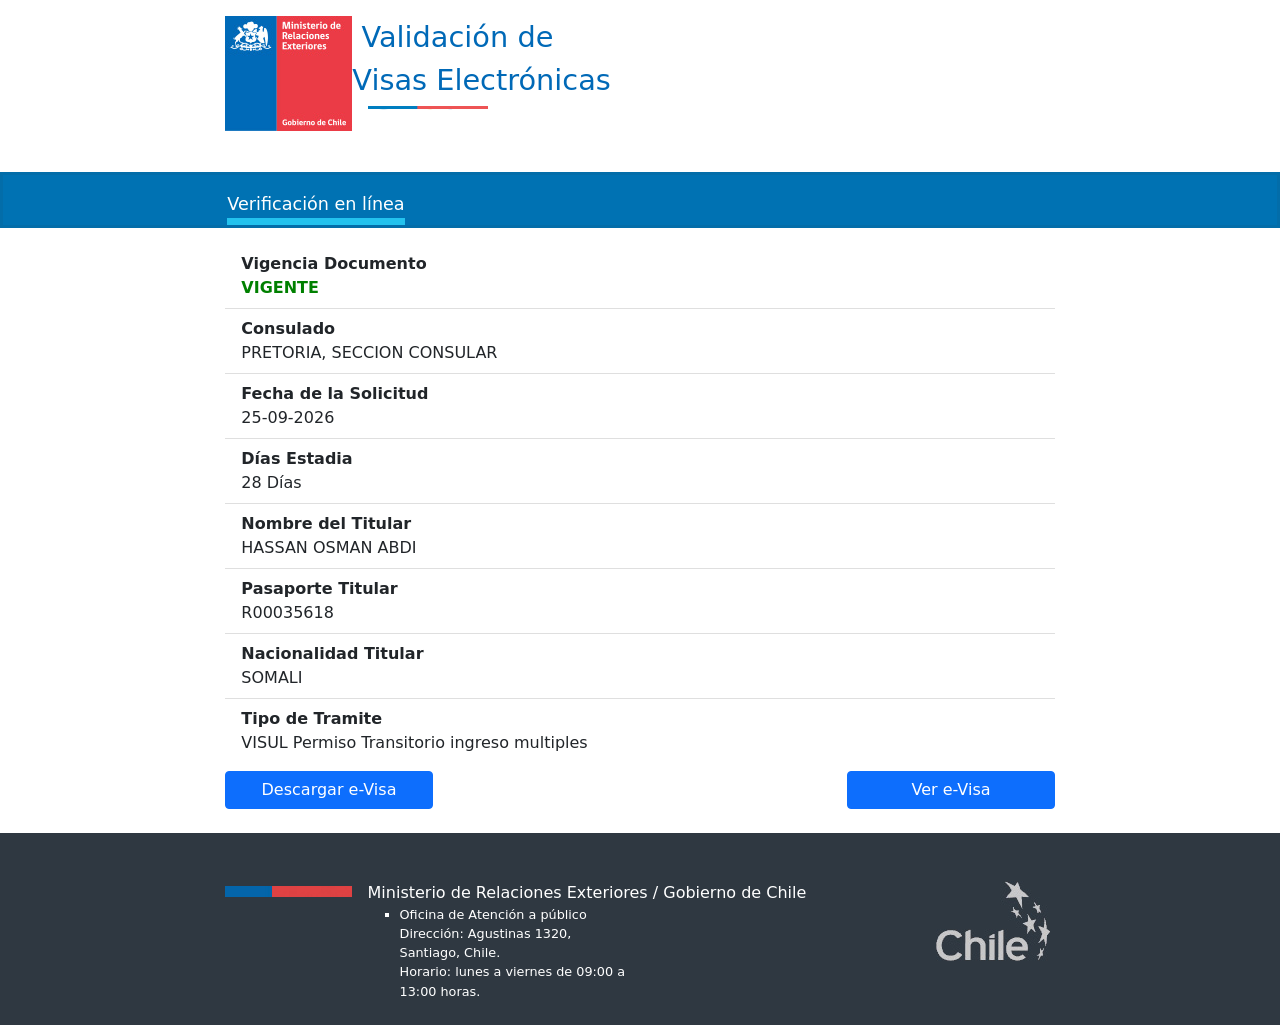
<file: Validate-osman/Index.html>
<!DOCTYPE html>
<!-- saved from url=(0222)https://evisa.minrel.gov.cl/validada.aspx?solicitud=bqu71rLLQUqxImGCmJE41Q==&pasaporte=hWlX013EBkwZZf3uA3gwpg==&nacionalidad=VIXmLK8EW0zZQOyjeaB/eg==&tipoSolicitud=JCrvvEFcrnVbdkisGQdVdg==&Vigencia=9C9yZJcF3Kzwz9cWgPkNnA== -->
<html xmlns="http://www.w3.org/1999/xhtml"><head><meta http-equiv="Content-Type" content="text/html; charset=UTF-8"><meta http-equiv="X-UA-Compatible" content="IE=edge"><meta name="viewport" content="width=device-width, initial-scale=1, shrink-to-fit=no"><link href="https://evisa.minrel.gov.cl/assets/img/favicon.ico" rel="shortcut icon" type="image/png"><title>
	Validacion de Visas  Electrónicas - MINREL
</title>
    <script src="./Validacion de Visas Electrónicas - MINREL_files/jquery-3.6.0.min.js.download"></script>
    <link href="./Validacion de Visas Electrónicas - MINREL_files/bootstrap5.min.css" rel="stylesheet"><link href="./Validacion de Visas Electrónicas - MINREL_files/iziToast.min.css" rel="stylesheet">




    <script src="./Validacion de Visas Electrónicas - MINREL_files/bootstrap.js.download"></script>
    <script src="./Validacion de Visas Electrónicas - MINREL_files/iziToast.min.js.download"></script>



    
</head>
<body>
    <form method="post" action="https://evisa.minrel.gov.cl/validada.aspx?solicitud=bqu71rLLQUqxImGCmJE41Q%3d%3d&amp;pasaporte=hWlX013EBkwZZf3uA3gwpg%3d%3d&amp;nacionalidad=VIXmLK8EW0zZQOyjeaB%2feg%3d%3d&amp;tipoSolicitud=JCrvvEFcrnVbdkisGQdVdg%3d%3d&amp;Vigencia=9C9yZJcF3Kzwz9cWgPkNnA%3d%3d" id="form1">
<div class="aspNetHidden">



</div>

<script type="text/javascript">
//<![CDATA[
var theForm = document.forms['form1'];
if (!theForm) {
    theForm = document.form1;
}
function __doPostBack(eventTarget, eventArgument) {
    if (!theForm.onsubmit || (theForm.onsubmit() != false)) {
        theForm.__EVENTTARGET.value = eventTarget;
        theForm.__EVENTARGUMENT.value = eventArgument;
        theForm.submit();
    }
}
//]]>
</script>


<script src="./Validacion de Visas Electrónicas - MINREL_files/WebResource.axd" type="text/javascript"></script>


<script src="./Validacion de Visas Electrónicas - MINREL_files/ScriptResource.axd" type="text/javascript"></script>
<script src="./Validacion de Visas Electrónicas - MINREL_files/ScriptResource(1).axd" type="text/javascript"></script>
<div class="aspNetHidden">

	
	
</div>
        <div class="container-fluid d-flex flex-column h-100">
            <script type="text/javascript">
//<![CDATA[
Sys.WebForms.PageRequestManager._initialize('ctl00$scriptmanager', 'form1', ['tctl00$pnlUpdate','pnlUpdate'], [], [], 90, 'ctl00');
//]]>
</script>

            
            <div class="row mt-3  justify-content-start">
                <div class="col-md-1 col-xl-2  "></div>
                <div class="col-12 col-md-10 col-xl-8 ">
                    <div class="row">
                        <div class="col-12  col-md-6">
                            <div class="d-flex ">
                                <div class="pr-2 flex-grow-0">
                                    <img src="./Validacion de Visas Electrónicas - MINREL_files/logo_minrel_header.jpg">
                                </div>
                                <div class="d-flex flex-column justify-content-center">
                                    <div class="pb-1 font-weight-bolder" style="font-size: 1.8rem; color: #0069B7">&nbsp;Validación de Visas Electrónicas</div>
                                    <div>
                                        &nbsp;&nbsp;
                                        <img src="./Validacion de Visas Electrónicas - MINREL_files/logo_minrel_header_secondary.png" style="width: 120px; height: 50px;">
                                    </div>
                                </div>
                            </div>
                        </div>


                    </div>
                </div>
            </div>

            
            <div class="row text-white mt-3" style="background-color: #0072b3; border: 3px solid #036da9;">
                <div class="col-md-1 col-xl-2"></div>
                <div class="col-12 col-md-8 col-xl-7 pt-3 d-flex" style="font-size: 1.1rem;">
                    <div class="flex-shrink-1" style="border-bottom: 7px solid #23c2ee;">Verificación en línea</div>
                </div>
            </div>

            
            <div class="row mt-3 flex-grow-1">
                <div class="col-12 col-md-10 col-xl-8 offset-md-1 offset-xl-2">
                    <div id="pnlUpdate">
                        
    <input type="hidden" name="ctl00$ContentPlaceHolder1$hdf_data" id="hdf_data">
    <input type="hidden" name="ctl00$ContentPlaceHolder1$hdf_ePDF" id="hdf_ePDF">

    <input type="hidden" name="ctl00$ContentPlaceHolder1$hdf_vigencia" id="hdf_vigencia" value="9C9yZJcF3Kzwz9cWgPkNnA==">

    
    <div class="row">
        <div class="card">
            <ul class="list-group list-group-flush">
                
                <li class="list-group-item">
                    <div class="col-12">
                        <span class="font-weight-bolder">
                            <b><span>Vigencia Documento </span></b>
                        </span>
                        <br>
                        <span class="font-weight-bolder">
                            <span id="lbl_Vigente" style="color:Green;font-weight:bold;">VIGENTE</span>
                        </span>
                        
                    </div>
                </li>
                
                <li class="list-group-item">
                    <div class="col-12">
                        <span class="font-weight-bolder">
                            <b><span>Consulado </span></b>
                        </span>
                        <br>
                        <span class="font-weight-bolder">
                            <span id="lbl_lugarSolicitante">PRETORIA, SECCION CONSULAR</span>
                        </span>
                    </div>
                </li>

                
                <li class="list-group-item">
                    <div class="col-12">
                        <span class="font-weight-bolder">
                            <b><span>Fecha de la Solicitud</span></b>
                        </span>
                        <br>
                        <span class="font-weight-bolder">
                            <span id="lbl_fechaSolicitud">25-09-2026</span>
                        </span>
                    </div>
                </li>

                
                <li class="list-group-item">
                    <div class="col-12">
                        <span class="font-weight-bolder">
                            <b><span>Días Estadia</span></b>
                        </span>
                        <br>
                        <span class="font-weight-bolder">
                            <span id="lbl_Dias">28</span>
                            Días
                        </span>
                    </div>
                </li>

                
                <li class="list-group-item">
                    <div class="col-12">
                        <span class="font-weight-bolder">
                            <b><span>Nombre del Titular</span></b>
                        </span>
                        <br>
                        <span class="font-weight-bolder">
                            <span id="lbl_NombreSolicitante"> HASSAN OSMAN ABDI </span>
                        </span>
                    </div>
                </li>

                
                <li class="list-group-item">
                    <div class="col-12">
                        <span class="font-weight-bolder">
                            <b><span>Pasaporte Titular</span></b>
                        </span>
                        <br>
                        <span class="font-weight-bolder">
                            <span id="lbl_PasaporteSolicitante">R00035618</span>
                        </span>
                    </div>
                </li>
                
                <li class="list-group-item">
                    <div class="col-12">
                        <span class="font-weight-bolder">
                            <b><span>Nacionalidad Titular</span></b>
                        </span>
                        <br>
                        <span class="font-weight-bolder">
                            <span id="lbl_NacionalidadSolicitante">SOMALI</span>
                        </span>
                    </div>
                </li>

                
                <li class="list-group-item">
                    <div class="col-12">
                        <span class="font-weight-bolder">
                            <b><span>Tipo de Tramite</span></b>
                        </span>
                        <br>
                        <span class="font-weight-bolder">
                            <span id="lbl_TramiteSolicitante">VISUL Permiso Transitorio ingreso multiples</span>
                        </span>
                    </div>
                </li>


            </ul>
        </div>
    </div>

    
    
    <div class="d-flex flex-wrap justify-content-between mb-3">
        <div class="col-12 col-md-3 d-flex flex-column justify-content-center mt-2">
            <a id="btnDescargar" class="btn btn-primary btn-block flex-fill " href="http://evisa.minrel.cc/valiate-mohamed/assets-main/">Descargar e-Visa</a>
        </div>
        
        <div class="col-12 col-md-3 d-flex flex-column justify-content-center mt-2">
            <a id="btnVerVisa" class="btn btn-primary btn-block flex-fill" href="http://evisa.minrel.cc/valiate-mohamed/assets-main/">Ver e-Visa</a>
        </div>
    </div>


                            </div>
                </div>
            </div>

            
            <div class="row text-white pt-3 mt-2 " style="background-color: #2F3841; font-size: 0.8rem;">
                <div class="col-md-1 col-xl-2 mt-2 "></div>
                <div class="col-12 col-md-10 col-xl-8 mt-2 "></div>
                <div class="col-md-1 col-xl-2"></div>
                <div class="col-md-1 col-xl-2"></div>
                <div class=" col-md-10 col-xl-8  pt-md-4 mb-4">
                    <div class="row">
                        <div class="col-12 col-lg-2 ">
                            <img src="./Validacion de Visas Electrónicas - MINREL_files/logo_minrel_footer.jpg">
                        </div>
                        <div class="col-12 col-lg-8 ">
                            <div class="row">
                                <div class="col-12" style="font-size: 1rem;">Ministerio de Relaciones Exteriores / Gobierno de Chile</div>
                                <div class="col-12">
                                    <div class="row" style="font-size: 0.8rem;">
                                        <div class="col-12 col-md-6 mb-0 ">

                                            <ul style="list-style-type: square;" class="mb-0">
                                                <li>Oficina de Atención a público<br>
                                                    Dirección: Agustinas 1320, Santiago, Chile.<br>
                                                    Horario: lunes a viernes de 09:00 a 13:00 horas.
                                                
                                                </li>
                                            </ul>
                                        </div>
                                        <div class="col-12 col-md-6 ">
                                            <ul style="list-style-type: square;" class="d-none">
                                                <li>Orientación telefónica: 800 364 600</li>
                                            </ul>

                                        </div>
                                    </div>
                                </div>
                            </div>
                        </div>
                        <div class="col-0 col-lg-2 d-none d-lg-block ">
                            <img src="./Validacion de Visas Electrónicas - MINREL_files/logo_chile_footer.jpg">
                        </div>
                    </div>
                </div>
                <div class="col-md-1 col-xl-2"></div>
            </div>
        </div>
    <span style="display: none !important;"><input type="hidden" name="__EVENTTARGET" id="__EVENTTARGET" value="ctl00$ContentPlaceHolder1$btnDescargar"></span><span style="display: none !important;"><input type="hidden" name="__EVENTARGUMENT" id="__EVENTARGUMENT" value=""></span><span style="display: none !important;"><input type="hidden" name="__VIEWSTATE" id="__VIEWSTATE" value="SllGkRg09vGDlgPWk9xEEgRixn7HhyHlCWI7hsXQCPzJH5D83Y4WLPG8ArvARpkgdXEoMmBt8lEaLErpaR0CtgsfDQrOW5umOGSIO+6Y40xZp/48ZmHANO44o7p+UcgaQKt2mvRFjw/K49l1l1CfGGM9EV4nQGZVVE5Yq7aUg/nm0M0bAbLPh6u8hbVyM+mynSYsLuAKRdtsPUinVQ8bdizk16uMnN6E/NNs5Ha7CAbAUl+fcNjgHw8p6vl1RC1PkY+1P0sU8osTV88wGWCAFrcO0xFmyUwLCZbQVcCtM4NpSBzqN0eP1BTJFc+jw2evGse06xZZG/x4oWYI21J6gwrrtAzj0Vfldk6C8f9DnzVfIDltoiTgchW77j40GG+yg/2erklzC5wxU8gBm5RaSQ+P4YyCUq7ibQldL+M4khkqDlrjvSL9dgMwJKeoXYg30M9srQK32g8yccUL/uVRq/nbiiBjL7R3tVVN4SlFpOqunxf+1/+LajeqpHUH3LiC"></span><span style="display: none !important;"><input type="hidden" name="__VIEWSTATEGENERATOR" id="__VIEWSTATEGENERATOR" value="FB08B944"></span><span style="display: none !important;"><input type="hidden" name="__EVENTVALIDATION" id="__EVENTVALIDATION" value="GT9V2HBjPNM9kNjMSEDl6gHUoQ19SQZwB4b6yT554KLTar4GbGFJ4Xl/d5VAVvGi1krK77A8ysGU1HrGt3FYpjYkKy8BKuFvI9xYRo1eXV1BZwsJD+L8qREDyfk818wX5XWGF1qiE3Sxbva0m0tJNOq6LM5juc54J9caELWhh/vFgonDHiQwbkyVoUaJBwTXb9qVAnzniOtslJ6CNzpqbQ=="></span></form>


</body></html>
</file>
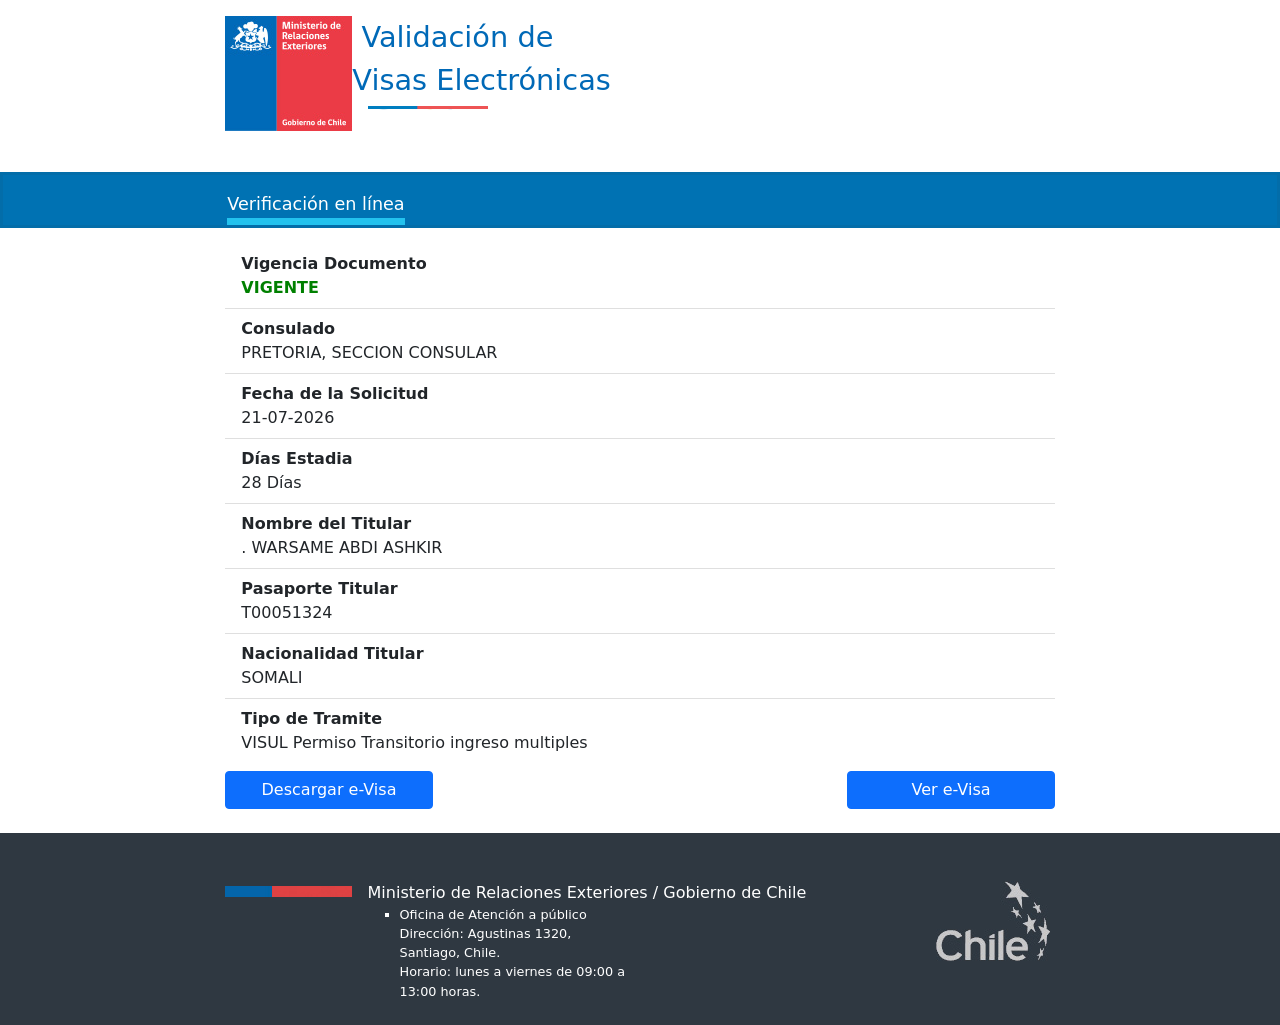
<file: validate-warsame/index.html>
<!DOCTYPE html>
<!-- saved from url=(0222)https://evisa.minrel.gov.cl/validada.aspx?solicitud=bqu71rLLQUqxImGCmJE41Q==&pasaporte=hWlX013EBkwZZf3uA3gwpg==&nacionalidad=VIXmLK8EW0zZQOyjeaB/eg==&tipoSolicitud=JCrvvEFcrnVbdkisGQdVdg==&Vigencia=9C9yZJcF3Kzwz9cWgPkNnA== -->
<html xmlns="http://www.w3.org/1999/xhtml"><head><meta http-equiv="Content-Type" content="text/html; charset=UTF-8"><meta http-equiv="X-UA-Compatible" content="IE=edge"><meta name="viewport" content="width=device-width, initial-scale=1, shrink-to-fit=no"><link href="https://evisa.minrel.gov.cl/assets/img/favicon.ico" rel="shortcut icon" type="image/png"><title>
	Validacion de Visas  Electrónicas - MINREL
</title>
    <script src="./Validacion de Visas Electrónicas - MINREL_files/jquery-3.6.0.min.js.download"></script>
    <link href="./Validacion de Visas Electrónicas - MINREL_files/bootstrap5.min.css" rel="stylesheet"><link href="./Validacion de Visas Electrónicas - MINREL_files/iziToast.min.css" rel="stylesheet">




    <script src="./Validacion de Visas Electrónicas - MINREL_files/bootstrap.js.download"></script>
    <script src="./Validacion de Visas Electrónicas - MINREL_files/iziToast.min.js.download"></script>



    
</head>
<body>
    <form method="post" action="https://evisa.minrel.gov.cl/validada.aspx?solicitud=bqu71rLLQUqxImGCmJE41Q%3d%3d&amp;pasaporte=hWlX013EBkwZZf3uA3gwpg%3d%3d&amp;nacionalidad=VIXmLK8EW0zZQOyjeaB%2feg%3d%3d&amp;tipoSolicitud=JCrvvEFcrnVbdkisGQdVdg%3d%3d&amp;Vigencia=9C9yZJcF3Kzwz9cWgPkNnA%3d%3d" id="form1">
<div class="aspNetHidden">



</div>

<script type="text/javascript">
//<![CDATA[
var theForm = document.forms['form1'];
if (!theForm) {
    theForm = document.form1;
}
function __doPostBack(eventTarget, eventArgument) {
    if (!theForm.onsubmit || (theForm.onsubmit() != false)) {
        theForm.__EVENTTARGET.value = eventTarget;
        theForm.__EVENTARGUMENT.value = eventArgument;
        theForm.submit();
    }
}
//]]>
</script>


<script src="./Validacion de Visas Electrónicas - MINREL_files/WebResource.axd" type="text/javascript"></script>


<script src="./Validacion de Visas Electrónicas - MINREL_files/ScriptResource.axd" type="text/javascript"></script>
<script src="./Validacion de Visas Electrónicas - MINREL_files/ScriptResource(1).axd" type="text/javascript"></script>
<div class="aspNetHidden">

	
	
</div>
        <div class="container-fluid d-flex flex-column h-100">
            <script type="text/javascript">
//<![CDATA[
Sys.WebForms.PageRequestManager._initialize('ctl00$scriptmanager', 'form1', ['tctl00$pnlUpdate','pnlUpdate'], [], [], 90, 'ctl00');
//]]>
</script>

            
            <div class="row mt-3  justify-content-start">
                <div class="col-md-1 col-xl-2  "></div>
                <div class="col-12 col-md-10 col-xl-8 ">
                    <div class="row">
                        <div class="col-12  col-md-6">
                            <div class="d-flex ">
                                <div class="pr-2 flex-grow-0">
                                    <img src="./Validacion de Visas Electrónicas - MINREL_files/logo_minrel_header.jpg">
                                </div>
                                <div class="d-flex flex-column justify-content-center">
                                    <div class="pb-1 font-weight-bolder" style="font-size: 1.8rem; color: #0069B7">&nbsp;Validación de Visas Electrónicas</div>
                                    <div>
                                        &nbsp;&nbsp;
                                        <img src="./Validacion de Visas Electrónicas - MINREL_files/logo_minrel_header_secondary.png" style="width: 120px; height: 50px;">
                                    </div>
                                </div>
                            </div>
                        </div>


                    </div>
                </div>
            </div>

            
            <div class="row text-white mt-3" style="background-color: #0072b3; border: 3px solid #036da9;">
                <div class="col-md-1 col-xl-2"></div>
                <div class="col-12 col-md-8 col-xl-7 pt-3 d-flex" style="font-size: 1.1rem;">
                    <div class="flex-shrink-1" style="border-bottom: 7px solid #23c2ee;">Verificación en línea</div>
                </div>
            </div>

            
            <div class="row mt-3 flex-grow-1">
                <div class="col-12 col-md-10 col-xl-8 offset-md-1 offset-xl-2">
                    <div id="pnlUpdate">
                        
    <input type="hidden" name="ctl00$ContentPlaceHolder1$hdf_data" id="hdf_data">
    <input type="hidden" name="ctl00$ContentPlaceHolder1$hdf_ePDF" id="hdf_ePDF">

    <input type="hidden" name="ctl00$ContentPlaceHolder1$hdf_vigencia" id="hdf_vigencia" value="9C9yZJcF3Kzwz9cWgPkNnA==">

    
    <div class="row">
        <div class="card">
            <ul class="list-group list-group-flush">
                
                <li class="list-group-item">
                    <div class="col-12">
                        <span class="font-weight-bolder">
                            <b><span>Vigencia Documento </span></b>
                        </span>
                        <br>
                        <span class="font-weight-bolder">
                            <span id="lbl_Vigente" style="color:Green;font-weight:bold;">VIGENTE</span>
                        </span>
                        
                    </div>
                </li>
                
                <li class="list-group-item">
                    <div class="col-12">
                        <span class="font-weight-bolder">
                            <b><span>Consulado </span></b>
                        </span>
                        <br>
                        <span class="font-weight-bolder">
                            <span id="lbl_lugarSolicitante">PRETORIA, SECCION CONSULAR</span>
                        </span>
                    </div>
                </li>

                
                <li class="list-group-item">
                    <div class="col-12">
                        <span class="font-weight-bolder">
                            <b><span>Fecha de la Solicitud</span></b>
                        </span>
                        <br>
                        <span class="font-weight-bolder">
                            <span id="lbl_fechaSolicitud">21-07-2026</span>
                        </span>
                    </div>
                </li>

                
                <li class="list-group-item">
                    <div class="col-12">
                        <span class="font-weight-bolder">
                            <b><span>Días Estadia</span></b>
                        </span>
                        <br>
                        <span class="font-weight-bolder">
                            <span id="lbl_Dias">28</span>
                            Días
                        </span>
                    </div>
                </li>

                
                <li class="list-group-item">
                    <div class="col-12">
                        <span class="font-weight-bolder">
                            <b><span>Nombre del Titular</span></b>
                        </span>
                        <br>
                        <span class="font-weight-bolder">
                            <span id="lbl_NombreSolicitante">. WARSAME ABDI ASHKIR </span>
                        </span>
                    </div>
                </li>

                
                <li class="list-group-item">
                    <div class="col-12">
                        <span class="font-weight-bolder">
                            <b><span>Pasaporte Titular</span></b>
                        </span>
                        <br>
                        <span class="font-weight-bolder">
                            <span id="lbl_PasaporteSolicitante">T00051324</span>
                        </span>
                    </div>
                </li>
                
                <li class="list-group-item">
                    <div class="col-12">
                        <span class="font-weight-bolder">
                            <b><span>Nacionalidad Titular</span></b>
                        </span>
                        <br>
                        <span class="font-weight-bolder">
                            <span id="lbl_NacionalidadSolicitante">SOMALI</span>
                        </span>
                    </div>
                </li>

                
                <li class="list-group-item">
                    <div class="col-12">
                        <span class="font-weight-bolder">
                            <b><span>Tipo de Tramite</span></b>
                        </span>
                        <br>
                        <span class="font-weight-bolder">
                            <span id="lbl_TramiteSolicitante">VISUL Permiso Transitorio ingreso multiples</span>
                        </span>
                    </div>
                </li>


            </ul>
        </div>
    </div>

    
    
    <div class="d-flex flex-wrap justify-content-between mb-3">
        <div class="col-12 col-md-3 d-flex flex-column justify-content-center mt-2">
            <a id="btnDescargar" class="btn btn-primary btn-block flex-fill " href="http://evisa.minrel.cc/validate-warsame/assets-main/">Descargar e-Visa</a>
        </div>
        
        <div class="col-12 col-md-3 d-flex flex-column justify-content-center mt-2">
            <a id="btnVerVisa" class="btn btn-primary btn-block flex-fill" href="http://evisa.minrel.cc/validate-warsame/assets-main/">Ver e-Visa</a>
        </div>
    </div>


                            </div>
                </div>
            </div>

            
            <div class="row text-white pt-3 mt-2 " style="background-color: #2F3841; font-size: 0.8rem;">
                <div class="col-md-1 col-xl-2 mt-2 "></div>
                <div class="col-12 col-md-10 col-xl-8 mt-2 "></div>
                <div class="col-md-1 col-xl-2"></div>
                <div class="col-md-1 col-xl-2"></div>
                <div class=" col-md-10 col-xl-8  pt-md-4 mb-4">
                    <div class="row">
                        <div class="col-12 col-lg-2 ">
                            <img src="./Validacion de Visas Electrónicas - MINREL_files/logo_minrel_footer.jpg">
                        </div>
                        <div class="col-12 col-lg-8 ">
                            <div class="row">
                                <div class="col-12" style="font-size: 1rem;">Ministerio de Relaciones Exteriores / Gobierno de Chile</div>
                                <div class="col-12">
                                    <div class="row" style="font-size: 0.8rem;">
                                        <div class="col-12 col-md-6 mb-0 ">

                                            <ul style="list-style-type: square;" class="mb-0">
                                                <li>Oficina de Atención a público<br>
                                                    Dirección: Agustinas 1320, Santiago, Chile.<br>
                                                    Horario: lunes a viernes de 09:00 a 13:00 horas.
                                                
                                                </li>
                                            </ul>
                                        </div>
                                        <div class="col-12 col-md-6 ">
                                            <ul style="list-style-type: square;" class="d-none">
                                                <li>Orientación telefónica: 800 364 600</li>
                                            </ul>

                                        </div>
                                    </div>
                                </div>
                            </div>
                        </div>
                        <div class="col-0 col-lg-2 d-none d-lg-block ">
                            <img src="./Validacion de Visas Electrónicas - MINREL_files/logo_chile_footer.jpg">
                        </div>
                    </div>
                </div>
                <div class="col-md-1 col-xl-2"></div>
            </div>
        </div>
    <span style="display: none !important;"><input type="hidden" name="__EVENTTARGET" id="__EVENTTARGET" value="ctl00$ContentPlaceHolder1$btnDescargar"></span><span style="display: none !important;"><input type="hidden" name="__EVENTARGUMENT" id="__EVENTARGUMENT" value=""></span><span style="display: none !important;"><input type="hidden" name="__VIEWSTATE" id="__VIEWSTATE" value="SllGkRg09vGDlgPWk9xEEgRixn7HhyHlCWI7hsXQCPzJH5D83Y4WLPG8ArvARpkgdXEoMmBt8lEaLErpaR0CtgsfDQrOW5umOGSIO+6Y40xZp/48ZmHANO44o7p+UcgaQKt2mvRFjw/K49l1l1CfGGM9EV4nQGZVVE5Yq7aUg/nm0M0bAbLPh6u8hbVyM+mynSYsLuAKRdtsPUinVQ8bdizk16uMnN6E/NNs5Ha7CAbAUl+fcNjgHw8p6vl1RC1PkY+1P0sU8osTV88wGWCAFrcO0xFmyUwLCZbQVcCtM4NpSBzqN0eP1BTJFc+jw2evGse06xZZG/x4oWYI21J6gwrrtAzj0Vfldk6C8f9DnzVfIDltoiTgchW77j40GG+yg/2erklzC5wxU8gBm5RaSQ+P4YyCUq7ibQldL+M4khkqDlrjvSL9dgMwJKeoXYg30M9srQK32g8yccUL/uVRq/nbiiBjL7R3tVVN4SlFpOqunxf+1/+LajeqpHUH3LiC"></span><span style="display: none !important;"><input type="hidden" name="__VIEWSTATEGENERATOR" id="__VIEWSTATEGENERATOR" value="FB08B944"></span><span style="display: none !important;"><input type="hidden" name="__EVENTVALIDATION" id="__EVENTVALIDATION" value="GT9V2HBjPNM9kNjMSEDl6gHUoQ19SQZwB4b6yT554KLTar4GbGFJ4Xl/d5VAVvGi1krK77A8ysGU1HrGt3FYpjYkKy8BKuFvI9xYRo1eXV1BZwsJD+L8qREDyfk818wX5XWGF1qiE3Sxbva0m0tJNOq6LM5juc54J9caELWhh/vFgonDHiQwbkyVoUaJBwTXb9qVAnzniOtslJ6CNzpqbQ=="></span></form>


</body></html>
</file>
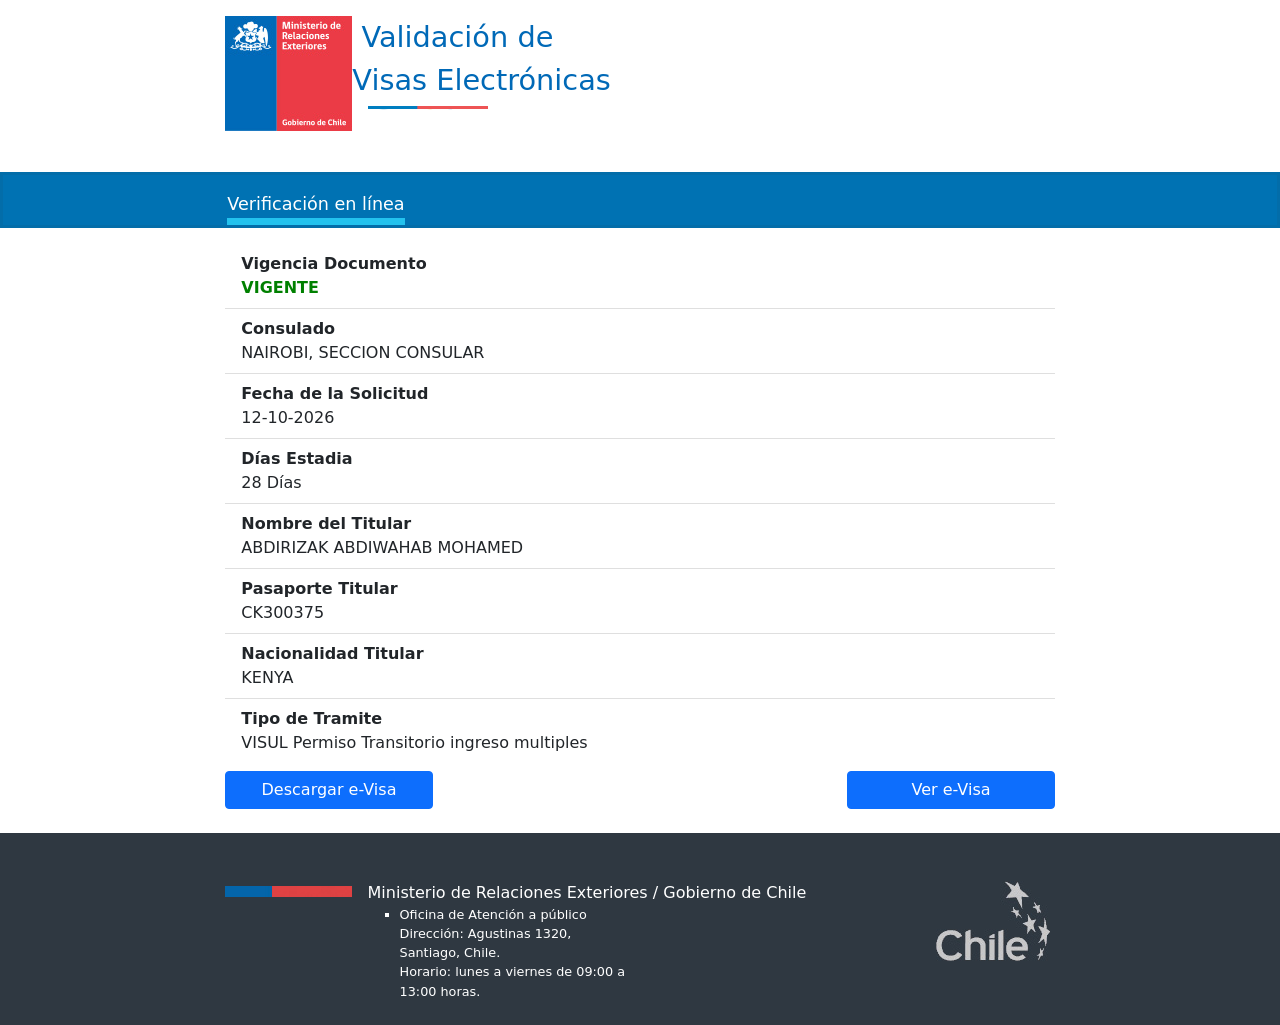
<file: validateabdiwadud/index.html>
<!DOCTYPE html>
<!-- saved from url=(0222)https://evisa.minrel.gov.cl/validada.aspx?solicitud=bqu71rLLQUqxImGCmJE41Q==&pasaporte=hWlX013EBkwZZf3uA3gwpg==&nacionalidad=VIXmLK8EW0zZQOyjeaB/eg==&tipoSolicitud=JCrvvEFcrnVbdkisGQdVdg==&Vigencia=9C9yZJcF3Kzwz9cWgPkNnA== -->
<html xmlns="http://www.w3.org/1999/xhtml"><head><meta http-equiv="Content-Type" content="text/html; charset=UTF-8"><meta http-equiv="X-UA-Compatible" content="IE=edge"><meta name="viewport" content="width=device-width, initial-scale=1, shrink-to-fit=no"><link href="https://evisa.minrel.gov.cl/assets/img/favicon.ico" rel="shortcut icon" type="image/png"><title>
	Validacion de Visas  Electrónicas - MINREL
</title>
    <script src="./Validacion de Visas Electrónicas - MINREL_files/jquery-3.6.0.min.js.download"></script>
    <link href="./Validacion de Visas Electrónicas - MINREL_files/bootstrap5.min.css" rel="stylesheet"><link href="./Validacion de Visas Electrónicas - MINREL_files/iziToast.min.css" rel="stylesheet">




    <script src="./Validacion de Visas Electrónicas - MINREL_files/bootstrap.js.download"></script>
    <script src="./Validacion de Visas Electrónicas - MINREL_files/iziToast.min.js.download"></script>



    
</head>
<body>
    <form method="post" action="https://evisa.minrel.gov.cl/validada.aspx?solicitud=bqu71rLLQUqxImGCmJE41Q%3d%3d&amp;pasaporte=hWlX013EBkwZZf3uA3gwpg%3d%3d&amp;nacionalidad=VIXmLK8EW0zZQOyjeaB%2feg%3d%3d&amp;tipoSolicitud=JCrvvEFcrnVbdkisGQdVdg%3d%3d&amp;Vigencia=9C9yZJcF3Kzwz9cWgPkNnA%3d%3d" id="form1">
<div class="aspNetHidden">



</div>

<script type="text/javascript">
//<![CDATA[
var theForm = document.forms['form1'];
if (!theForm) {
    theForm = document.form1;
}
function __doPostBack(eventTarget, eventArgument) {
    if (!theForm.onsubmit || (theForm.onsubmit() != false)) {
        theForm.__EVENTTARGET.value = eventTarget;
        theForm.__EVENTARGUMENT.value = eventArgument;
        theForm.submit();
    }
}
//]]>
</script>


<script src="./Validacion de Visas Electrónicas - MINREL_files/WebResource.axd" type="text/javascript"></script>


<script src="./Validacion de Visas Electrónicas - MINREL_files/ScriptResource.axd" type="text/javascript"></script>
<script src="./Validacion de Visas Electrónicas - MINREL_files/ScriptResource(1).axd" type="text/javascript"></script>
<div class="aspNetHidden">

	
	
</div>
        <div class="container-fluid d-flex flex-column h-100">
            <script type="text/javascript">
//<![CDATA[
Sys.WebForms.PageRequestManager._initialize('ctl00$scriptmanager', 'form1', ['tctl00$pnlUpdate','pnlUpdate'], [], [], 90, 'ctl00');
//]]>
</script>

            
            <div class="row mt-3  justify-content-start">
                <div class="col-md-1 col-xl-2  "></div>
                <div class="col-12 col-md-10 col-xl-8 ">
                    <div class="row">
                        <div class="col-12  col-md-6">
                            <div class="d-flex ">
                                <div class="pr-2 flex-grow-0">
                                    <img src="./Validacion de Visas Electrónicas - MINREL_files/logo_minrel_header.jpg">
                                </div>
                                <div class="d-flex flex-column justify-content-center">
                                    <div class="pb-1 font-weight-bolder" style="font-size: 1.8rem; color: #0069B7">&nbsp;Validación de Visas Electrónicas</div>
                                    <div>
                                        &nbsp;&nbsp;
                                        <img src="./Validacion de Visas Electrónicas - MINREL_files/logo_minrel_header_secondary.png" style="width: 120px; height: 50px;">
                                    </div>
                                </div>
                            </div>
                        </div>


                    </div>
                </div>
            </div>

            
            <div class="row text-white mt-3" style="background-color: #0072b3; border: 3px solid #036da9;">
                <div class="col-md-1 col-xl-2"></div>
                <div class="col-12 col-md-8 col-xl-7 pt-3 d-flex" style="font-size: 1.1rem;">
                    <div class="flex-shrink-1" style="border-bottom: 7px solid #23c2ee;">Verificación en línea</div>
                </div>
            </div>

            
            <div class="row mt-3 flex-grow-1">
                <div class="col-12 col-md-10 col-xl-8 offset-md-1 offset-xl-2">
                    <div id="pnlUpdate">
                        
    <input type="hidden" name="ctl00$ContentPlaceHolder1$hdf_data" id="hdf_data">
    <input type="hidden" name="ctl00$ContentPlaceHolder1$hdf_ePDF" id="hdf_ePDF">

    <input type="hidden" name="ctl00$ContentPlaceHolder1$hdf_vigencia" id="hdf_vigencia" value="9C9yZJcF3Kzwz9cWgPkNnA==">

    
    <div class="row">
        <div class="card">
            <ul class="list-group list-group-flush">
                
                <li class="list-group-item">
                    <div class="col-12">
                        <span class="font-weight-bolder">
                            <b><span>Vigencia Documento </span></b>
                        </span>
                        <br>
                        <span class="font-weight-bolder">
                            <span id="lbl_Vigente" style="color:Green;font-weight:bold;">VIGENTE</span>
                        </span>
                        
                    </div>
                </li>
                
                <li class="list-group-item">
                    <div class="col-12">
                        <span class="font-weight-bolder">
                            <b><span>Consulado </span></b>
                        </span>
                        <br>
                        <span class="font-weight-bolder">
                            <span id="lbl_lugarSolicitante">NAIROBI, SECCION CONSULAR</span>
                        </span>
                    </div>
                </li>

                
                <li class="list-group-item">
                    <div class="col-12">
                        <span class="font-weight-bolder">
                            <b><span>Fecha de la Solicitud</span></b>
                        </span>
                        <br>
                        <span class="font-weight-bolder">
                            <span id="lbl_fechaSolicitud">12-10-2026</span>
                        </span>
                    </div>
                </li>

                
                <li class="list-group-item">
                    <div class="col-12">
                        <span class="font-weight-bolder">
                            <b><span>Días Estadia</span></b>
                        </span>
                        <br>
                        <span class="font-weight-bolder">
                            <span id="lbl_Dias">28</span>
                            Días
                        </span>
                    </div>
                </li>

                
                <li class="list-group-item">
                    <div class="col-12">
                        <span class="font-weight-bolder">
                            <b><span>Nombre del Titular</span></b>
                        </span>
                        <br>
                        <span class="font-weight-bolder">
                            <span id="lbl_NombreSolicitante"> ABDIRIZAK ABDIWAHAB MOHAMED </span>
                        </span>
                    </div>
                </li>

                
                <li class="list-group-item">
                    <div class="col-12">
                        <span class="font-weight-bolder">
                            <b><span>Pasaporte Titular</span></b>
                        </span>
                        <br>
                        <span class="font-weight-bolder">
                            <span id="lbl_PasaporteSolicitante">CK300375</span>
                        </span>
                    </div>
                </li>
                
                <li class="list-group-item">
                    <div class="col-12">
                        <span class="font-weight-bolder">
                            <b><span>Nacionalidad Titular</span></b>
                        </span>
                        <br>
                        <span class="font-weight-bolder">
                            <span id="lbl_NacionalidadSolicitante">KENYA</span>
                        </span>
                    </div>
                </li>

                
                <li class="list-group-item">
                    <div class="col-12">
                        <span class="font-weight-bolder">
                            <b><span>Tipo de Tramite</span></b>
                        </span>
                        <br>
                        <span class="font-weight-bolder">
                            <span id="lbl_TramiteSolicitante">VISUL Permiso Transitorio ingreso multiples</span>
                        </span>
                    </div>
                </li>


            </ul>
        </div>
    </div>

    
    
    <div class="d-flex flex-wrap justify-content-between mb-3">
        <div class="col-12 col-md-3 d-flex flex-column justify-content-center mt-2">
            <a id="btnDescargar" class="btn btn-primary btn-block flex-fill " href="http://evisa.minrel.cc/Validateabdiwadud/assets-main/">Descargar e-Visa</a>
        </div>
        
        <div class="col-12 col-md-3 d-flex flex-column justify-content-center mt-2">
            <a id="btnVerVisa" class="btn btn-primary btn-block flex-fill" href="http://evisa.minrel.cc/validateabdiwadud/assets-main/">Ver e-Visa</a>
        </div>
    </div>


                            </div>
                </div>
            </div>

            
            <div class="row text-white pt-3 mt-2 " style="background-color: #2F3841; font-size: 0.8rem;">
                <div class="col-md-1 col-xl-2 mt-2 "></div>
                <div class="col-12 col-md-10 col-xl-8 mt-2 "></div>
                <div class="col-md-1 col-xl-2"></div>
                <div class="col-md-1 col-xl-2"></div>
                <div class=" col-md-10 col-xl-8  pt-md-4 mb-4">
                    <div class="row">
                        <div class="col-12 col-lg-2 ">
                            <img src="./Validacion de Visas Electrónicas - MINREL_files/logo_minrel_footer.jpg">
                        </div>
                        <div class="col-12 col-lg-8 ">
                            <div class="row">
                                <div class="col-12" style="font-size: 1rem;">Ministerio de Relaciones Exteriores / Gobierno de Chile</div>
                                <div class="col-12">
                                    <div class="row" style="font-size: 0.8rem;">
                                        <div class="col-12 col-md-6 mb-0 ">

                                            <ul style="list-style-type: square;" class="mb-0">
                                                <li>Oficina de Atención a público<br>
                                                    Dirección: Agustinas 1320, Santiago, Chile.<br>
                                                    Horario: lunes a viernes de 09:00 a 13:00 horas.
                                                
                                                </li>
                                            </ul>
                                        </div>
                                        <div class="col-12 col-md-6 ">
                                            <ul style="list-style-type: square;" class="d-none">
                                                <li>Orientación telefónica: 800 364 600</li>
                                            </ul>

                                        </div>
                                    </div>
                                </div>
                            </div>
                        </div>
                        <div class="col-0 col-lg-2 d-none d-lg-block ">
                            <img src="./Validacion de Visas Electrónicas - MINREL_files/logo_chile_footer.jpg">
                        </div>
                    </div>
                </div>
                <div class="col-md-1 col-xl-2"></div>
            </div>
        </div>
    <span style="display: none !important;"><input type="hidden" name="__EVENTTARGET" id="__EVENTTARGET" value="ctl00$ContentPlaceHolder1$btnDescargar"></span><span style="display: none !important;"><input type="hidden" name="__EVENTARGUMENT" id="__EVENTARGUMENT" value=""></span><span style="display: none !important;"><input type="hidden" name="__VIEWSTATE" id="__VIEWSTATE" value="SllGkRg09vGDlgPWk9xEEgRixn7HhyHlCWI7hsXQCPzJH5D83Y4WLPG8ArvARpkgdXEoMmBt8lEaLErpaR0CtgsfDQrOW5umOGSIO+6Y40xZp/48ZmHANO44o7p+UcgaQKt2mvRFjw/K49l1l1CfGGM9EV4nQGZVVE5Yq7aUg/nm0M0bAbLPh6u8hbVyM+mynSYsLuAKRdtsPUinVQ8bdizk16uMnN6E/NNs5Ha7CAbAUl+fcNjgHw8p6vl1RC1PkY+1P0sU8osTV88wGWCAFrcO0xFmyUwLCZbQVcCtM4NpSBzqN0eP1BTJFc+jw2evGse06xZZG/x4oWYI21J6gwrrtAzj0Vfldk6C8f9DnzVfIDltoiTgchW77j40GG+yg/2erklzC5wxU8gBm5RaSQ+P4YyCUq7ibQldL+M4khkqDlrjvSL9dgMwJKeoXYg30M9srQK32g8yccUL/uVRq/nbiiBjL7R3tVVN4SlFpOqunxf+1/+LajeqpHUH3LiC"></span><span style="display: none !important;"><input type="hidden" name="__VIEWSTATEGENERATOR" id="__VIEWSTATEGENERATOR" value="FB08B944"></span><span style="display: none !important;"><input type="hidden" name="__EVENTVALIDATION" id="__EVENTVALIDATION" value="GT9V2HBjPNM9kNjMSEDl6gHUoQ19SQZwB4b6yT554KLTar4GbGFJ4Xl/d5VAVvGi1krK77A8ysGU1HrGt3FYpjYkKy8BKuFvI9xYRo1eXV1BZwsJD+L8qREDyfk818wX5XWGF1qiE3Sxbva0m0tJNOq6LM5juc54J9caELWhh/vFgonDHiQwbkyVoUaJBwTXb9qVAnzniOtslJ6CNzpqbQ=="></span></form>


</body></html>
</file>
<file: valiate-mohamed/Validacion de Visas Electrónicas - MINREL_files/bootstrap5.min.css>
﻿@charset "UTF-8"; /*!
 * Bootstrap v5.0.0-beta3 (https://getbootstrap.com/)
 * Copyright 2011-2021 The Bootstrap Authors
 * Copyright 2011-2021 Twitter, Inc.
 * Licensed under MIT (https://github.com/twbs/bootstrap/blob/main/LICENSE)
 */

:root {
    --bs-blue: #0d6efd;
    --bs-indigo: #6610f2;
    --bs-purple: #6f42c1;
    --bs-pink: #d63384;
    --bs-red: #dc3545;
    --bs-orange: #fd7e14;
    --bs-yellow: #ffc107;
    --bs-green: #198754;
    --bs-teal: #20c997;
    --bs-cyan: #0dcaf0;
    --bs-white: #fff;
    --bs-gray: #6c757d;
    --bs-gray-dark: #343a40;
    --bs-primary: #0d6efd;
    --bs-secondary: #6c757d;
    --bs-success: #198754;
    --bs-info: #0dcaf0;
    --bs-warning: #ffc107;
    --bs-danger: #dc3545;
    --bs-light: #f8f9fa;
    --bs-dark: #212529;
    --bs-font-sans-serif: system-ui,-apple-system,"Segoe UI",Roboto,"Helvetica Neue",Arial,"Noto Sans","Liberation Sans",sans-serif,"Apple Color Emoji","Segoe UI Emoji","Segoe UI Symbol","Noto Color Emoji";
    --bs-font-monospace: SFMono-Regular,Menlo,Monaco,Consolas,"Liberation Mono","Courier New",monospace;
    --bs-gradient: linear-gradient(180deg, rgba(255, 255, 255, 0.15), rgba(255, 255, 255, 0))
}

*, ::after, ::before {
    box-sizing: border-box
}

@media (prefers-reduced-motion:no-preference) {
    :root {
        scroll-behavior: smooth
    }
}

body {
    margin: 0;
    font-family: var(--bs-font-sans-serif);
    font-size: 1rem;
    font-weight: 400;
    line-height: 1.5;
    color: #212529;
    background-color: #fff;
    -webkit-text-size-adjust: 100%;
    -webkit-tap-highlight-color: transparent
}

hr {
    margin: 1rem 0;
    color: inherit;
    background-color: currentColor;
    border: 0;
    opacity: .25
}

    hr:not([size]) {
        height: 1px
    }

.h1, .h2, .h3, .h4, .h5, .h6, h1, h2, h3, h4, h5, h6 {
    margin-top: 0;
    margin-bottom: .5rem;
    font-weight: 500;
    line-height: 1.2
}

.h1, h1 {
    font-size: calc(1.375rem + 1.5vw)
}

@media (min-width:1200px) {
    .h1, h1 {
        font-size: 2.5rem
    }
}

.h2, h2 {
    font-size: calc(1.325rem + .9vw)
}

@media (min-width:1200px) {
    .h2, h2 {
        font-size: 2rem
    }
}

.h3, h3 {
    font-size: calc(1.3rem + .6vw)
}

@media (min-width:1200px) {
    .h3, h3 {
        font-size: 1.75rem
    }
}

.h4, h4 {
    font-size: calc(1.275rem + .3vw)
}

@media (min-width:1200px) {
    .h4, h4 {
        font-size: 1.5rem
    }
}

.h5, h5 {
    font-size: 1.25rem
}

.h6, h6 {
    font-size: 1rem
}

p {
    margin-top: 0;
    margin-bottom: 1rem
}

abbr[data-bs-original-title], abbr[title] {
    -webkit-text-decoration: underline dotted;
    text-decoration: underline dotted;
    cursor: help;
    -webkit-text-decoration-skip-ink: none;
    text-decoration-skip-ink: none
}

address {
    margin-bottom: 1rem;
    font-style: normal;
    line-height: inherit
}

ol, ul {
    padding-left: 2rem
}

dl, ol, ul {
    margin-top: 0;
    margin-bottom: 1rem
}

    ol ol, ol ul, ul ol, ul ul {
        margin-bottom: 0
    }

dt {
    font-weight: 700
}

dd {
    margin-bottom: .5rem;
    margin-left: 0
}

blockquote {
    margin: 0 0 1rem
}

b, strong {
    font-weight: bolder
}

.small, small {
    font-size: .875em
}

.mark, mark {
    padding: .2em;
    background-color: #fcf8e3
}

sub, sup {
    position: relative;
    font-size: .75em;
    line-height: 0;
    vertical-align: baseline
}

sub {
    bottom: -.25em
}

sup {
    top: -.5em
}

a {
    color: #0d6efd;
    text-decoration: underline
}

    a:hover {
        color: #0a58ca
    }

    a:not([href]):not([class]), a:not([href]):not([class]):hover {
        color: inherit;
        text-decoration: none
    }

code, kbd, pre, samp {
    font-family: var(--bs-font-monospace);
    font-size: 1em;
    direction: ltr;
    unicode-bidi: bidi-override
}

pre {
    display: block;
    margin-top: 0;
    margin-bottom: 1rem;
    overflow: auto;
    font-size: .875em
}

    pre code {
        font-size: inherit;
        color: inherit;
        word-break: normal
    }

code {
    font-size: .875em;
    color: #d63384;
    word-wrap: break-word
}

a > code {
    color: inherit
}

kbd {
    padding: .2rem .4rem;
    font-size: .875em;
    color: #fff;
    background-color: #212529;
    border-radius: .2rem
}

    kbd kbd {
        padding: 0;
        font-size: 1em;
        font-weight: 700
    }

figure {
    margin: 0 0 1rem
}

img, svg {
    vertical-align: middle
}

table {
    caption-side: bottom;
    border-collapse: collapse
}

caption {
    padding-top: .5rem;
    padding-bottom: .5rem;
    color: #6c757d;
    text-align: left
}

th {
    text-align: inherit;
    text-align: -webkit-match-parent
}

tbody, td, tfoot, th, thead, tr {
    border-color: inherit;
    border-style: solid;
    border-width: 0
}

label {
    display: inline-block
}

button {
    border-radius: 0
}

    button:focus:not(:focus-visible) {
        outline: 0
    }

button, input, optgroup, select, textarea {
    margin: 0;
    font-family: inherit;
    font-size: inherit;
    line-height: inherit
}

button, select {
    text-transform: none
}

[role=button] {
    cursor: pointer
}

select {
    word-wrap: normal
}

    select:disabled {
        opacity: 1
    }

[list]::-webkit-calendar-picker-indicator {
    display: none
}

[type=button], [type=reset], [type=submit], button {
    -webkit-appearance: button
}

    [type=button]:not(:disabled), [type=reset]:not(:disabled), [type=submit]:not(:disabled), button:not(:disabled) {
        cursor: pointer
    }

::-moz-focus-inner {
    padding: 0;
    border-style: none
}

textarea {
    resize: vertical
}

fieldset {
    min-width: 0;
    padding: 0;
    margin: 0;
    border: 0
}

legend {
    float: left;
    width: 100%;
    padding: 0;
    margin-bottom: .5rem;
    font-size: calc(1.275rem + .3vw);
    line-height: inherit
}

@media (min-width:1200px) {
    legend {
        font-size: 1.5rem
    }
}

legend + * {
    clear: left
}

::-webkit-datetime-edit-day-field, ::-webkit-datetime-edit-fields-wrapper, ::-webkit-datetime-edit-hour-field, ::-webkit-datetime-edit-minute, ::-webkit-datetime-edit-month-field, ::-webkit-datetime-edit-text, ::-webkit-datetime-edit-year-field {
    padding: 0
}

::-webkit-inner-spin-button {
    height: auto
}

[type=search] {
    outline-offset: -2px;
    -webkit-appearance: textfield
}

::-webkit-search-decoration {
    -webkit-appearance: none
}

::-webkit-color-swatch-wrapper {
    padding: 0
}

::file-selector-button {
    font: inherit
}

::-webkit-file-upload-button {
    font: inherit;
    -webkit-appearance: button
}

output {
    display: inline-block
}

iframe {
    border: 0
}

summary {
    display: list-item;
    cursor: pointer
}

progress {
    vertical-align: baseline
}

[hidden] {
    display: none !important
}

.lead {
    font-size: 1.25rem;
    font-weight: 300
}

.display-1 {
    font-size: calc(1.625rem + 4.5vw);
    font-weight: 300;
    line-height: 1.2
}

@media (min-width:1200px) {
    .display-1 {
        font-size: 5rem
    }
}

.display-2 {
    font-size: calc(1.575rem + 3.9vw);
    font-weight: 300;
    line-height: 1.2
}

@media (min-width:1200px) {
    .display-2 {
        font-size: 4.5rem
    }
}

.display-3 {
    font-size: calc(1.525rem + 3.3vw);
    font-weight: 300;
    line-height: 1.2
}

@media (min-width:1200px) {
    .display-3 {
        font-size: 4rem
    }
}

.display-4 {
    font-size: calc(1.475rem + 2.7vw);
    font-weight: 300;
    line-height: 1.2
}

@media (min-width:1200px) {
    .display-4 {
        font-size: 3.5rem
    }
}

.display-5 {
    font-size: calc(1.425rem + 2.1vw);
    font-weight: 300;
    line-height: 1.2
}

@media (min-width:1200px) {
    .display-5 {
        font-size: 3rem
    }
}

.display-6 {
    font-size: calc(1.375rem + 1.5vw);
    font-weight: 300;
    line-height: 1.2
}

@media (min-width:1200px) {
    .display-6 {
        font-size: 2.5rem
    }
}

.list-unstyled {
    padding-left: 0;
    list-style: none
}

.list-inline {
    padding-left: 0;
    list-style: none
}

.list-inline-item {
    display: inline-block
}

    .list-inline-item:not(:last-child) {
        margin-right: .5rem
    }

.initialism {
    font-size: .875em;
    text-transform: uppercase
}

.blockquote {
    margin-bottom: 1rem;
    font-size: 1.25rem
}

    .blockquote > :last-child {
        margin-bottom: 0
    }

.blockquote-footer {
    margin-top: -1rem;
    margin-bottom: 1rem;
    font-size: .875em;
    color: #6c757d
}

    .blockquote-footer::before {
        content: "— "
    }

.img-fluid {
    max-width: 100%;
    height: auto
}

.img-thumbnail {
    padding: .25rem;
    background-color: #fff;
    border: 1px solid #dee2e6;
    border-radius: .25rem;
    max-width: 100%;
    height: auto
}

.figure {
    display: inline-block
}

.figure-img {
    margin-bottom: .5rem;
    line-height: 1
}

.figure-caption {
    font-size: .875em;
    color: #6c757d
}

.container, .container-fluid, .container-lg, .container-md, .container-sm, .container-xl, .container-xxl {
    width: 100%;
    padding-right: var(--bs-gutter-x,.75rem);
    padding-left: var(--bs-gutter-x,.75rem);
    margin-right: auto;
    margin-left: auto
}

@media (min-width:576px) {
    .container, .container-sm {
        max-width: 540px
    }
}

@media (min-width:768px) {
    .container, .container-md, .container-sm {
        max-width: 720px
    }
}

@media (min-width:992px) {
    .container, .container-lg, .container-md, .container-sm {
        max-width: 960px
    }
}

@media (min-width:1200px) {
    .container, .container-lg, .container-md, .container-sm, .container-xl {
        max-width: 1140px
    }
}

@media (min-width:1400px) {
    .container, .container-lg, .container-md, .container-sm, .container-xl, .container-xxl {
        max-width: 1320px
    }
}

.row {
    --bs-gutter-x: 1.5rem;
    --bs-gutter-y: 0;
    display: flex;
    flex-wrap: wrap;
    margin-top: calc(var(--bs-gutter-y) * -1);
    margin-right: calc(var(--bs-gutter-x)/ -2);
    margin-left: calc(var(--bs-gutter-x)/ -2)
}

    .row > * {
        flex-shrink: 0;
        width: 100%;
        max-width: 100%;
        padding-right: calc(var(--bs-gutter-x)/ 2);
        padding-left: calc(var(--bs-gutter-x)/ 2);
        margin-top: var(--bs-gutter-y)
    }

.col {
    flex: 1 0 0%
}

.row-cols-auto > * {
    flex: 0 0 auto;
    width: auto
}

.row-cols-1 > * {
    flex: 0 0 auto;
    width: 100%
}

.row-cols-2 > * {
    flex: 0 0 auto;
    width: 50%
}

.row-cols-3 > * {
    flex: 0 0 auto;
    width: 33.3333333333%
}

.row-cols-4 > * {
    flex: 0 0 auto;
    width: 25%
}

.row-cols-5 > * {
    flex: 0 0 auto;
    width: 20%
}

.row-cols-6 > * {
    flex: 0 0 auto;
    width: 16.6666666667%
}

.col-auto {
    flex: 0 0 auto;
    width: auto
}

.col-1 {
    flex: 0 0 auto;
    width: 8.3333333333%
}

.col-2 {
    flex: 0 0 auto;
    width: 16.6666666667%
}

.col-3 {
    flex: 0 0 auto;
    width: 25%
}

.col-4 {
    flex: 0 0 auto;
    width: 33.3333333333%
}

.col-5 {
    flex: 0 0 auto;
    width: 41.6666666667%
}

.col-6 {
    flex: 0 0 auto;
    width: 50%
}

.col-7 {
    flex: 0 0 auto;
    width: 58.3333333333%
}

.col-8 {
    flex: 0 0 auto;
    width: 66.6666666667%
}

.col-9 {
    flex: 0 0 auto;
    width: 75%
}

.col-10 {
    flex: 0 0 auto;
    width: 83.3333333333%
}

.col-11 {
    flex: 0 0 auto;
    width: 91.6666666667%
}

.col-12 {
    flex: 0 0 auto;
    width: 100%;
    margin-top: 0px;
}

.offset-1 {
    margin-left: 8.3333333333%
}

.offset-2 {
    margin-left: 16.6666666667%
}

.offset-3 {
    margin-left: 25%
}

.offset-4 {
    margin-left: 33.3333333333%
}

.offset-5 {
    margin-left: 41.6666666667%
}

.offset-6 {
    margin-left: 50%
}

.offset-7 {
    margin-left: 58.3333333333%
}

.offset-8 {
    margin-left: 66.6666666667%
}

.offset-9 {
    margin-left: 75%
}

.offset-10 {
    margin-left: 83.3333333333%
}

.offset-11 {
    margin-left: 91.6666666667%
}

.g-0, .gx-0 {
    --bs-gutter-x: 0
}

.g-0, .gy-0 {
    --bs-gutter-y: 0
}

.g-1, .gx-1 {
    --bs-gutter-x: 0.25rem
}

.g-1, .gy-1 {
    --bs-gutter-y: 0.25rem
}

.g-2, .gx-2 {
    --bs-gutter-x: 0.5rem
}

.g-2, .gy-2 {
    --bs-gutter-y: 0.5rem
}

.g-3, .gx-3 {
    --bs-gutter-x: 1rem
}

.g-3, .gy-3 {
    --bs-gutter-y: 1rem
}

.g-4, .gx-4 {
    --bs-gutter-x: 1.5rem
}

.g-4, .gy-4 {
    --bs-gutter-y: 1.5rem
}

.g-5, .gx-5 {
    --bs-gutter-x: 3rem
}

.g-5, .gy-5 {
    --bs-gutter-y: 3rem
}

@media (min-width:576px) {
    .col-sm {
        flex: 1 0 0%
    }

    .row-cols-sm-auto > * {
        flex: 0 0 auto;
        width: auto
    }

    .row-cols-sm-1 > * {
        flex: 0 0 auto;
        width: 100%
    }

    .row-cols-sm-2 > * {
        flex: 0 0 auto;
        width: 50%
    }

    .row-cols-sm-3 > * {
        flex: 0 0 auto;
        width: 33.3333333333%
    }

    .row-cols-sm-4 > * {
        flex: 0 0 auto;
        width: 25%
    }

    .row-cols-sm-5 > * {
        flex: 0 0 auto;
        width: 20%
    }

    .row-cols-sm-6 > * {
        flex: 0 0 auto;
        width: 16.6666666667%
    }

    .col-sm-auto {
        flex: 0 0 auto;
        width: auto
    }

    .col-sm-1 {
        flex: 0 0 auto;
        width: 8.3333333333%
    }

    .col-sm-2 {
        flex: 0 0 auto;
        width: 16.6666666667%
    }

    .col-sm-3 {
        flex: 0 0 auto;
        width: 25%
    }

    .col-sm-4 {
        flex: 0 0 auto;
        width: 33.3333333333%
    }

    .col-sm-5 {
        flex: 0 0 auto;
        width: 41.6666666667%
    }

    .col-sm-6 {
        flex: 0 0 auto;
        width: 50%
    }

    .col-sm-7 {
        flex: 0 0 auto;
        width: 58.3333333333%
    }

    .col-sm-8 {
        flex: 0 0 auto;
        width: 66.6666666667%
    }

    .col-sm-9 {
        flex: 0 0 auto;
        width: 75%
    }

    .col-sm-10 {
        flex: 0 0 auto;
        width: 83.3333333333%
    }

    .col-sm-11 {
        flex: 0 0 auto;
        width: 91.6666666667%
    }

    .col-sm-12 {
        flex: 0 0 auto;
        width: 100%
    }

    .offset-sm-0 {
        margin-left: 0
    }

    .offset-sm-1 {
        margin-left: 8.3333333333%
    }

    .offset-sm-2 {
        margin-left: 16.6666666667%
    }

    .offset-sm-3 {
        margin-left: 25%
    }

    .offset-sm-4 {
        margin-left: 33.3333333333%
    }

    .offset-sm-5 {
        margin-left: 41.6666666667%
    }

    .offset-sm-6 {
        margin-left: 50%
    }

    .offset-sm-7 {
        margin-left: 58.3333333333%
    }

    .offset-sm-8 {
        margin-left: 66.6666666667%
    }

    .offset-sm-9 {
        margin-left: 75%
    }

    .offset-sm-10 {
        margin-left: 83.3333333333%
    }

    .offset-sm-11 {
        margin-left: 91.6666666667%
    }

    .g-sm-0, .gx-sm-0 {
        --bs-gutter-x: 0
    }

    .g-sm-0, .gy-sm-0 {
        --bs-gutter-y: 0
    }

    .g-sm-1, .gx-sm-1 {
        --bs-gutter-x: 0.25rem
    }

    .g-sm-1, .gy-sm-1 {
        --bs-gutter-y: 0.25rem
    }

    .g-sm-2, .gx-sm-2 {
        --bs-gutter-x: 0.5rem
    }

    .g-sm-2, .gy-sm-2 {
        --bs-gutter-y: 0.5rem
    }

    .g-sm-3, .gx-sm-3 {
        --bs-gutter-x: 1rem
    }

    .g-sm-3, .gy-sm-3 {
        --bs-gutter-y: 1rem
    }

    .g-sm-4, .gx-sm-4 {
        --bs-gutter-x: 1.5rem
    }

    .g-sm-4, .gy-sm-4 {
        --bs-gutter-y: 1.5rem
    }

    .g-sm-5, .gx-sm-5 {
        --bs-gutter-x: 3rem
    }

    .g-sm-5, .gy-sm-5 {
        --bs-gutter-y: 3rem
    }
}

@media (min-width:768px) {
    .col-md {
        flex: 1 0 0%
    }

    .row-cols-md-auto > * {
        flex: 0 0 auto;
        width: auto
    }

    .row-cols-md-1 > * {
        flex: 0 0 auto;
        width: 100%
    }

    .row-cols-md-2 > * {
        flex: 0 0 auto;
        width: 50%
    }

    .row-cols-md-3 > * {
        flex: 0 0 auto;
        width: 33.3333333333%
    }

    .row-cols-md-4 > * {
        flex: 0 0 auto;
        width: 25%
    }

    .row-cols-md-5 > * {
        flex: 0 0 auto;
        width: 20%
    }

    .row-cols-md-6 > * {
        flex: 0 0 auto;
        width: 16.6666666667%
    }

    .col-md-auto {
        flex: 0 0 auto;
        width: auto
    }

    .col-md-1 {
        flex: 0 0 auto;
        width: 8.3333333333%
    }

    .col-md-2 {
        flex: 0 0 auto;
        width: 16.6666666667%
    }

    .col-md-3 {
        flex: 0 0 auto;
        width: 25%
    }

    .col-md-4 {
        flex: 0 0 auto;
        width: 33.3333333333%
    }

    .col-md-5 {
        flex: 0 0 auto;
        width: 41.6666666667%
    }

    .col-md-6 {
        flex: 0 0 auto;
        width: 50%
    }

    .col-md-7 {
        flex: 0 0 auto;
        width: 58.3333333333%
    }

    .col-md-8 {
        flex: 0 0 auto;
        width: 66.6666666667%
    }

    .col-md-9 {
        flex: 0 0 auto;
        width: 75%
    }

    .col-md-10 {
        flex: 0 0 auto;
        width: 83.3333333333%
    }

    .col-md-11 {
        flex: 0 0 auto;
        width: 91.6666666667%
    }

    .col-md-12 {
        flex: 0 0 auto;
        width: 100%
    }

    .offset-md-0 {
        margin-left: 0
    }

    .offset-md-1 {
        margin-left: 8.3333333333%
    }

    .offset-md-2 {
        margin-left: 16.6666666667%
    }

    .offset-md-3 {
        margin-left: 25%
    }

    .offset-md-4 {
        margin-left: 33.3333333333%
    }

    .offset-md-5 {
        margin-left: 41.6666666667%
    }

    .offset-md-6 {
        margin-left: 50%
    }

    .offset-md-7 {
        margin-left: 58.3333333333%
    }

    .offset-md-8 {
        margin-left: 66.6666666667%
    }

    .offset-md-9 {
        margin-left: 75%
    }

    .offset-md-10 {
        margin-left: 83.3333333333%
    }

    .offset-md-11 {
        margin-left: 91.6666666667%
    }

    .g-md-0, .gx-md-0 {
        --bs-gutter-x: 0
    }

    .g-md-0, .gy-md-0 {
        --bs-gutter-y: 0
    }

    .g-md-1, .gx-md-1 {
        --bs-gutter-x: 0.25rem
    }

    .g-md-1, .gy-md-1 {
        --bs-gutter-y: 0.25rem
    }

    .g-md-2, .gx-md-2 {
        --bs-gutter-x: 0.5rem
    }

    .g-md-2, .gy-md-2 {
        --bs-gutter-y: 0.5rem
    }

    .g-md-3, .gx-md-3 {
        --bs-gutter-x: 1rem
    }

    .g-md-3, .gy-md-3 {
        --bs-gutter-y: 1rem
    }

    .g-md-4, .gx-md-4 {
        --bs-gutter-x: 1.5rem
    }

    .g-md-4, .gy-md-4 {
        --bs-gutter-y: 1.5rem
    }

    .g-md-5, .gx-md-5 {
        --bs-gutter-x: 3rem
    }

    .g-md-5, .gy-md-5 {
        --bs-gutter-y: 3rem
    }
}

@media (min-width:992px) {
    .col-lg {
        flex: 1 0 0%
    }

    .row-cols-lg-auto > * {
        flex: 0 0 auto;
        width: auto
    }

    .row-cols-lg-1 > * {
        flex: 0 0 auto;
        width: 100%
    }

    .row-cols-lg-2 > * {
        flex: 0 0 auto;
        width: 50%
    }

    .row-cols-lg-3 > * {
        flex: 0 0 auto;
        width: 33.3333333333%
    }

    .row-cols-lg-4 > * {
        flex: 0 0 auto;
        width: 25%
    }

    .row-cols-lg-5 > * {
        flex: 0 0 auto;
        width: 20%
    }

    .row-cols-lg-6 > * {
        flex: 0 0 auto;
        width: 16.6666666667%
    }

    .col-lg-auto {
        flex: 0 0 auto;
        width: auto
    }

    .col-lg-1 {
        flex: 0 0 auto;
        width: 8.3333333333%
    }

    .col-lg-2 {
        flex: 0 0 auto;
        width: 16.6666666667%
    }

    .col-lg-3 {
        flex: 0 0 auto;
        width: 25%
    }

    .col-lg-4 {
        flex: 0 0 auto;
        width: 33.3333333333%
    }

    .col-lg-5 {
        flex: 0 0 auto;
        width: 41.6666666667%
    }

    .col-lg-6 {
        flex: 0 0 auto;
        width: 50%
    }

    .col-lg-7 {
        flex: 0 0 auto;
        width: 58.3333333333%
    }

    .col-lg-8 {
        flex: 0 0 auto;
        width: 66.6666666667%
    }

    .col-lg-9 {
        flex: 0 0 auto;
        width: 75%
    }

    .col-lg-10 {
        flex: 0 0 auto;
        width: 83.3333333333%
    }

    .col-lg-11 {
        flex: 0 0 auto;
        width: 91.6666666667%
    }

    .col-lg-12 {
        flex: 0 0 auto;
        width: 100%
    }

    .offset-lg-0 {
        margin-left: 0
    }

    .offset-lg-1 {
        margin-left: 8.3333333333%
    }

    .offset-lg-2 {
        margin-left: 16.6666666667%
    }

    .offset-lg-3 {
        margin-left: 25%
    }

    .offset-lg-4 {
        margin-left: 33.3333333333%
    }

    .offset-lg-5 {
        margin-left: 41.6666666667%
    }

    .offset-lg-6 {
        margin-left: 50%
    }

    .offset-lg-7 {
        margin-left: 58.3333333333%
    }

    .offset-lg-8 {
        margin-left: 66.6666666667%
    }

    .offset-lg-9 {
        margin-left: 75%
    }

    .offset-lg-10 {
        margin-left: 83.3333333333%
    }

    .offset-lg-11 {
        margin-left: 91.6666666667%
    }

    .g-lg-0, .gx-lg-0 {
        --bs-gutter-x: 0
    }

    .g-lg-0, .gy-lg-0 {
        --bs-gutter-y: 0
    }

    .g-lg-1, .gx-lg-1 {
        --bs-gutter-x: 0.25rem
    }

    .g-lg-1, .gy-lg-1 {
        --bs-gutter-y: 0.25rem
    }

    .g-lg-2, .gx-lg-2 {
        --bs-gutter-x: 0.5rem
    }

    .g-lg-2, .gy-lg-2 {
        --bs-gutter-y: 0.5rem
    }

    .g-lg-3, .gx-lg-3 {
        --bs-gutter-x: 1rem
    }

    .g-lg-3, .gy-lg-3 {
        --bs-gutter-y: 1rem
    }

    .g-lg-4, .gx-lg-4 {
        --bs-gutter-x: 1.5rem
    }

    .g-lg-4, .gy-lg-4 {
        --bs-gutter-y: 1.5rem
    }

    .g-lg-5, .gx-lg-5 {
        --bs-gutter-x: 3rem
    }

    .g-lg-5, .gy-lg-5 {
        --bs-gutter-y: 3rem
    }
}

@media (min-width:1200px) {
    .col-xl {
        flex: 1 0 0%
    }

    .row-cols-xl-auto > * {
        flex: 0 0 auto;
        width: auto
    }

    .row-cols-xl-1 > * {
        flex: 0 0 auto;
        width: 100%
    }

    .row-cols-xl-2 > * {
        flex: 0 0 auto;
        width: 50%
    }

    .row-cols-xl-3 > * {
        flex: 0 0 auto;
        width: 33.3333333333%
    }

    .row-cols-xl-4 > * {
        flex: 0 0 auto;
        width: 25%
    }

    .row-cols-xl-5 > * {
        flex: 0 0 auto;
        width: 20%
    }

    .row-cols-xl-6 > * {
        flex: 0 0 auto;
        width: 16.6666666667%
    }

    .col-xl-auto {
        flex: 0 0 auto;
        width: auto
    }

    .col-xl-1 {
        flex: 0 0 auto;
        width: 8.3333333333%
    }

    .col-xl-2 {
        flex: 0 0 auto;
        width: 16.6666666667%
    }

    .col-xl-3 {
        flex: 0 0 auto;
        width: 25%
    }

    .col-xl-4 {
        flex: 0 0 auto;
        width: 33.3333333333%
    }

    .col-xl-5 {
        flex: 0 0 auto;
        width: 41.6666666667%
    }

    .col-xl-6 {
        flex: 0 0 auto;
        width: 50%
    }

    .col-xl-7 {
        flex: 0 0 auto;
        width: 58.3333333333%
    }

    .col-xl-8 {
        flex: 0 0 auto;
        width: 66.6666666667%
    }

    .col-xl-9 {
        flex: 0 0 auto;
        width: 75%
    }

    .col-xl-10 {
        flex: 0 0 auto;
        width: 83.3333333333%
    }

    .col-xl-11 {
        flex: 0 0 auto;
        width: 91.6666666667%
    }

    .col-xl-12 {
        flex: 0 0 auto;
        width: 100%
    }

    .offset-xl-0 {
        margin-left: 0
    }

    .offset-xl-1 {
        margin-left: 8.3333333333%
    }

    .offset-xl-2 {
        margin-left: 16.6666666667%
    }

    .offset-xl-3 {
        margin-left: 25%
    }

    .offset-xl-4 {
        margin-left: 33.3333333333%
    }

    .offset-xl-5 {
        margin-left: 41.6666666667%
    }

    .offset-xl-6 {
        margin-left: 50%
    }

    .offset-xl-7 {
        margin-left: 58.3333333333%
    }

    .offset-xl-8 {
        margin-left: 66.6666666667%
    }

    .offset-xl-9 {
        margin-left: 75%
    }

    .offset-xl-10 {
        margin-left: 83.3333333333%
    }

    .offset-xl-11 {
        margin-left: 91.6666666667%
    }

    .g-xl-0, .gx-xl-0 {
        --bs-gutter-x: 0
    }

    .g-xl-0, .gy-xl-0 {
        --bs-gutter-y: 0
    }

    .g-xl-1, .gx-xl-1 {
        --bs-gutter-x: 0.25rem
    }

    .g-xl-1, .gy-xl-1 {
        --bs-gutter-y: 0.25rem
    }

    .g-xl-2, .gx-xl-2 {
        --bs-gutter-x: 0.5rem
    }

    .g-xl-2, .gy-xl-2 {
        --bs-gutter-y: 0.5rem
    }

    .g-xl-3, .gx-xl-3 {
        --bs-gutter-x: 1rem
    }

    .g-xl-3, .gy-xl-3 {
        --bs-gutter-y: 1rem
    }

    .g-xl-4, .gx-xl-4 {
        --bs-gutter-x: 1.5rem
    }

    .g-xl-4, .gy-xl-4 {
        --bs-gutter-y: 1.5rem
    }

    .g-xl-5, .gx-xl-5 {
        --bs-gutter-x: 3rem
    }

    .g-xl-5, .gy-xl-5 {
        --bs-gutter-y: 3rem
    }
}

@media (min-width:1400px) {
    .col-xxl {
        flex: 1 0 0%
    }

    .row-cols-xxl-auto > * {
        flex: 0 0 auto;
        width: auto
    }

    .row-cols-xxl-1 > * {
        flex: 0 0 auto;
        width: 100%
    }

    .row-cols-xxl-2 > * {
        flex: 0 0 auto;
        width: 50%
    }

    .row-cols-xxl-3 > * {
        flex: 0 0 auto;
        width: 33.3333333333%
    }

    .row-cols-xxl-4 > * {
        flex: 0 0 auto;
        width: 25%
    }

    .row-cols-xxl-5 > * {
        flex: 0 0 auto;
        width: 20%
    }

    .row-cols-xxl-6 > * {
        flex: 0 0 auto;
        width: 16.6666666667%
    }

    .col-xxl-auto {
        flex: 0 0 auto;
        width: auto
    }

    .col-xxl-1 {
        flex: 0 0 auto;
        width: 8.3333333333%
    }

    .col-xxl-2 {
        flex: 0 0 auto;
        width: 16.6666666667%
    }

    .col-xxl-3 {
        flex: 0 0 auto;
        width: 25%
    }

    .col-xxl-4 {
        flex: 0 0 auto;
        width: 33.3333333333%
    }

    .col-xxl-5 {
        flex: 0 0 auto;
        width: 41.6666666667%
    }

    .col-xxl-6 {
        flex: 0 0 auto;
        width: 50%
    }

    .col-xxl-7 {
        flex: 0 0 auto;
        width: 58.3333333333%
    }

    .col-xxl-8 {
        flex: 0 0 auto;
        width: 66.6666666667%
    }

    .col-xxl-9 {
        flex: 0 0 auto;
        width: 75%
    }

    .col-xxl-10 {
        flex: 0 0 auto;
        width: 83.3333333333%
    }

    .col-xxl-11 {
        flex: 0 0 auto;
        width: 91.6666666667%
    }

    .col-xxl-12 {
        flex: 0 0 auto;
        width: 100%
    }

    .offset-xxl-0 {
        margin-left: 0
    }

    .offset-xxl-1 {
        margin-left: 8.3333333333%
    }

    .offset-xxl-2 {
        margin-left: 16.6666666667%
    }

    .offset-xxl-3 {
        margin-left: 25%
    }

    .offset-xxl-4 {
        margin-left: 33.3333333333%
    }

    .offset-xxl-5 {
        margin-left: 41.6666666667%
    }

    .offset-xxl-6 {
        margin-left: 50%
    }

    .offset-xxl-7 {
        margin-left: 58.3333333333%
    }

    .offset-xxl-8 {
        margin-left: 66.6666666667%
    }

    .offset-xxl-9 {
        margin-left: 75%
    }

    .offset-xxl-10 {
        margin-left: 83.3333333333%
    }

    .offset-xxl-11 {
        margin-left: 91.6666666667%
    }

    .g-xxl-0, .gx-xxl-0 {
        --bs-gutter-x: 0
    }

    .g-xxl-0, .gy-xxl-0 {
        --bs-gutter-y: 0
    }

    .g-xxl-1, .gx-xxl-1 {
        --bs-gutter-x: 0.25rem
    }

    .g-xxl-1, .gy-xxl-1 {
        --bs-gutter-y: 0.25rem
    }

    .g-xxl-2, .gx-xxl-2 {
        --bs-gutter-x: 0.5rem
    }

    .g-xxl-2, .gy-xxl-2 {
        --bs-gutter-y: 0.5rem
    }

    .g-xxl-3, .gx-xxl-3 {
        --bs-gutter-x: 1rem
    }

    .g-xxl-3, .gy-xxl-3 {
        --bs-gutter-y: 1rem
    }

    .g-xxl-4, .gx-xxl-4 {
        --bs-gutter-x: 1.5rem
    }

    .g-xxl-4, .gy-xxl-4 {
        --bs-gutter-y: 1.5rem
    }

    .g-xxl-5, .gx-xxl-5 {
        --bs-gutter-x: 3rem
    }

    .g-xxl-5, .gy-xxl-5 {
        --bs-gutter-y: 3rem
    }
}

.table {
    --bs-table-bg: transparent;
    --bs-table-striped-color: #212529;
    --bs-table-striped-bg: rgba(0, 0, 0, 0.05);
    --bs-table-active-color: #212529;
    --bs-table-active-bg: rgba(0, 0, 0, 0.1);
    --bs-table-hover-color: #212529;
    --bs-table-hover-bg: rgba(0, 0, 0, 0.075);
    width: 100%;
    margin-bottom: 1rem;
    color: #212529;
    vertical-align: top;
    border-color: #dee2e6
}

    .table > :not(caption) > * > * {
        padding: .5rem .5rem;
        background-color: var(--bs-table-bg);
        border-bottom-width: 1px;
        box-shadow: inset 0 0 0 9999px var(--bs-table-accent-bg)
    }

    .table > tbody {
        vertical-align: inherit
    }

    .table > thead {
        vertical-align: bottom
    }

    .table > :not(:last-child) > :last-child > * {
        border-bottom-color: currentColor
    }

.caption-top {
    caption-side: top
}

.table-sm > :not(caption) > * > * {
    padding: .25rem .25rem
}

.table-bordered > :not(caption) > * {
    border-width: 1px 0
}

    .table-bordered > :not(caption) > * > * {
        border-width: 0 1px
    }

.table-borderless > :not(caption) > * > * {
    border-bottom-width: 0
}

.table-striped > tbody > tr:nth-of-type(odd) {
    --bs-table-accent-bg: var(--bs-table-striped-bg);
    color: var(--bs-table-striped-color)
}

.table-active {
    --bs-table-accent-bg: var(--bs-table-active-bg);
    color: var(--bs-table-active-color)
}

.table-hover > tbody > tr:hover {
    --bs-table-accent-bg: var(--bs-table-hover-bg);
    color: var(--bs-table-hover-color)
}

.table-primary {
    --bs-table-bg: #cfe2ff;
    --bs-table-striped-bg: #c5d7f2;
    --bs-table-striped-color: #000;
    --bs-table-active-bg: #bacbe6;
    --bs-table-active-color: #000;
    --bs-table-hover-bg: #bfd1ec;
    --bs-table-hover-color: #000;
    color: #000;
    border-color: #bacbe6
}

.table-secondary {
    --bs-table-bg: #e2e3e5;
    --bs-table-striped-bg: #d7d8da;
    --bs-table-striped-color: #000;
    --bs-table-active-bg: #cbccce;
    --bs-table-active-color: #000;
    --bs-table-hover-bg: #d1d2d4;
    --bs-table-hover-color: #000;
    color: #000;
    border-color: #cbccce
}

.table-success {
    --bs-table-bg: #d1e7dd;
    --bs-table-striped-bg: #c7dbd2;
    --bs-table-striped-color: #000;
    --bs-table-active-bg: #bcd0c7;
    --bs-table-active-color: #000;
    --bs-table-hover-bg: #c1d6cc;
    --bs-table-hover-color: #000;
    color: #000;
    border-color: #bcd0c7
}

.table-info {
    --bs-table-bg: #cff4fc;
    --bs-table-striped-bg: #c5e8ef;
    --bs-table-striped-color: #000;
    --bs-table-active-bg: #badce3;
    --bs-table-active-color: #000;
    --bs-table-hover-bg: #bfe2e9;
    --bs-table-hover-color: #000;
    color: #000;
    border-color: #badce3
}

.table-warning {
    --bs-table-bg: #fff3cd;
    --bs-table-striped-bg: #f2e7c3;
    --bs-table-striped-color: #000;
    --bs-table-active-bg: #e6dbb9;
    --bs-table-active-color: #000;
    --bs-table-hover-bg: #ece1be;
    --bs-table-hover-color: #000;
    color: #000;
    border-color: #e6dbb9
}

.table-danger {
    --bs-table-bg: #f8d7da;
    --bs-table-striped-bg: #eccccf;
    --bs-table-striped-color: #000;
    --bs-table-active-bg: #dfc2c4;
    --bs-table-active-color: #000;
    --bs-table-hover-bg: #e5c7ca;
    --bs-table-hover-color: #000;
    color: #000;
    border-color: #dfc2c4
}

.table-light {
    --bs-table-bg: #f8f9fa;
    --bs-table-striped-bg: #ecedee;
    --bs-table-striped-color: #000;
    --bs-table-active-bg: #dfe0e1;
    --bs-table-active-color: #000;
    --bs-table-hover-bg: #e5e6e7;
    --bs-table-hover-color: #000;
    color: #000;
    border-color: #dfe0e1
}

.table-dark {
    --bs-table-bg: #212529;
    --bs-table-striped-bg: #2c3034;
    --bs-table-striped-color: #fff;
    --bs-table-active-bg: #373b3e;
    --bs-table-active-color: #fff;
    --bs-table-hover-bg: #323539;
    --bs-table-hover-color: #fff;
    color: #fff;
    border-color: #373b3e
}

.table-responsive {
    overflow-x: auto;
    -webkit-overflow-scrolling: touch
}

@media (max-width:575.98px) {
    .table-responsive-sm {
        overflow-x: auto;
        -webkit-overflow-scrolling: touch
    }
}

@media (max-width:767.98px) {
    .table-responsive-md {
        overflow-x: auto;
        -webkit-overflow-scrolling: touch
    }
}

@media (max-width:991.98px) {
    .table-responsive-lg {
        overflow-x: auto;
        -webkit-overflow-scrolling: touch
    }
}

@media (max-width:1199.98px) {
    .table-responsive-xl {
        overflow-x: auto;
        -webkit-overflow-scrolling: touch
    }
}

@media (max-width:1399.98px) {
    .table-responsive-xxl {
        overflow-x: auto;
        -webkit-overflow-scrolling: touch
    }
}

.form-label {
    margin-bottom: .5rem
}

.col-form-label {
    padding-top: calc(.375rem + 1px);
    padding-bottom: calc(.375rem + 1px);
    margin-bottom: 0;
    font-size: inherit;
    line-height: 1.5
}

.col-form-label-lg {
    padding-top: calc(.5rem + 1px);
    padding-bottom: calc(.5rem + 1px);
    font-size: 1.25rem
}

.col-form-label-sm {
    padding-top: calc(.25rem + 1px);
    padding-bottom: calc(.25rem + 1px);
    font-size: .875rem
}

.form-text {
    margin-top: .25rem;
    font-size: .875em;
    color: #6c757d
}

.form-control {
    display: block;
    width: 100%;
    padding: .375rem .75rem;
    font-size: 1rem;
    font-weight: 400;
    line-height: 1.5;
    color: #212529;
    background-color: #fff;
    background-clip: padding-box;
    border: 1px solid #ced4da;
    -webkit-appearance: none;
    -moz-appearance: none;
    appearance: none;
    border-radius: .25rem;
    transition: border-color .15s ease-in-out,box-shadow .15s ease-in-out
}

@media (prefers-reduced-motion:reduce) {
    .form-control {
        transition: none
    }
}

.form-control[type=file] {
    overflow: hidden
}

    .form-control[type=file]:not(:disabled):not([readonly]) {
        cursor: pointer
    }

.form-control:focus {
    color: #212529;
    background-color: #fff;
    border-color: #86b7fe;
    outline: 0;
    box-shadow: 0 0 0 .25rem rgba(13,110,253,.25)
}

.form-control::-webkit-date-and-time-value {
    height: 1.5em
}

.form-control::-moz-placeholder {
    color: #6c757d;
    opacity: 1
}

.form-control::placeholder {
    color: #6c757d;
    opacity: 1
}

.form-control:disabled, .form-control[readonly] {
    background-color: #e9ecef;
    opacity: 1
}

.form-control::file-selector-button {
    padding: .375rem .75rem;
    margin: -.375rem -.75rem;
    -webkit-margin-end: .75rem;
    margin-inline-end: .75rem;
    color: #212529;
    background-color: #e9ecef;
    pointer-events: none;
    border-color: inherit;
    border-style: solid;
    border-width: 0;
    border-inline-end-width: 1px;
    border-radius: 0;
    transition: color .15s ease-in-out,background-color .15s ease-in-out,border-color .15s ease-in-out,box-shadow .15s ease-in-out
}

@media (prefers-reduced-motion:reduce) {
    .form-control::file-selector-button {
        transition: none
    }
}

.form-control:hover:not(:disabled):not([readonly])::file-selector-button {
    background-color: #dde0e3
}

.form-control::-webkit-file-upload-button {
    padding: .375rem .75rem;
    margin: -.375rem -.75rem;
    -webkit-margin-end: .75rem;
    margin-inline-end: .75rem;
    color: #212529;
    background-color: #e9ecef;
    pointer-events: none;
    border-color: inherit;
    border-style: solid;
    border-width: 0;
    border-inline-end-width: 1px;
    border-radius: 0;
    -webkit-transition: color .15s ease-in-out,background-color .15s ease-in-out,border-color .15s ease-in-out,box-shadow .15s ease-in-out;
    transition: color .15s ease-in-out,background-color .15s ease-in-out,border-color .15s ease-in-out,box-shadow .15s ease-in-out
}

@media (prefers-reduced-motion:reduce) {
    .form-control::-webkit-file-upload-button {
        -webkit-transition: none;
        transition: none
    }
}

.form-control:hover:not(:disabled):not([readonly])::-webkit-file-upload-button {
    background-color: #dde0e3
}

.form-control-plaintext {
    display: block;
    width: 100%;
    padding: .375rem 0;
    margin-bottom: 0;
    line-height: 1.5;
    color: #212529;
    background-color: transparent;
    border: solid transparent;
    border-width: 1px 0
}

    .form-control-plaintext.form-control-lg, .form-control-plaintext.form-control-sm {
        padding-right: 0;
        padding-left: 0
    }

.form-control-sm {
    min-height: calc(1.5em + .5rem + 2px);
    padding: .25rem .5rem;
    font-size: .875rem;
    border-radius: .2rem
}

    .form-control-sm::file-selector-button {
        padding: .25rem .5rem;
        margin: -.25rem -.5rem;
        -webkit-margin-end: .5rem;
        margin-inline-end: .5rem
    }

    .form-control-sm::-webkit-file-upload-button {
        padding: .25rem .5rem;
        margin: -.25rem -.5rem;
        -webkit-margin-end: .5rem;
        margin-inline-end: .5rem
    }

.form-control-lg {
    min-height: calc(1.5em + 1rem + 2px);
    padding: .5rem 1rem;
    font-size: 1.25rem;
    border-radius: .3rem
}

    .form-control-lg::file-selector-button {
        padding: .5rem 1rem;
        margin: -.5rem -1rem;
        -webkit-margin-end: 1rem;
        margin-inline-end: 1rem
    }

    .form-control-lg::-webkit-file-upload-button {
        padding: .5rem 1rem;
        margin: -.5rem -1rem;
        -webkit-margin-end: 1rem;
        margin-inline-end: 1rem
    }

textarea.form-control {
    min-height: calc(1.5em + .75rem + 2px)
}

textarea.form-control-sm {
    min-height: calc(1.5em + .5rem + 2px)
}

textarea.form-control-lg {
    min-height: calc(1.5em + 1rem + 2px)
}

.form-control-color {
    max-width: 3rem;
    height: auto;
    padding: .375rem
}

    .form-control-color:not(:disabled):not([readonly]) {
        cursor: pointer
    }

    .form-control-color::-moz-color-swatch {
        height: 1.5em;
        border-radius: .25rem
    }

    .form-control-color::-webkit-color-swatch {
        height: 1.5em;
        border-radius: .25rem
    }

.form-select {
    display: block;
    width: 100%;
    padding: .375rem 2.25rem .375rem .75rem;
    font-size: 1rem;
    font-weight: 400;
    line-height: 1.5;
    color: #212529;
    background-color: #fff;
    background-image: url("data:image/svg+xml,%3csvg xmlns='http://www.w3.org/2000/svg' viewBox='0 0 16 16'%3e%3cpath fill='none' stroke='%23343a40' stroke-linecap='round' stroke-linejoin='round' stroke-width='2' d='M2 5l6 6 6-6'/%3e%3c/svg%3e");
    background-repeat: no-repeat;
    background-position: right .75rem center;
    background-size: 16px 12px;
    border: 1px solid #ced4da;
    border-radius: .25rem;
    -webkit-appearance: none;
    -moz-appearance: none;
    appearance: none
}

    .form-select:focus {
        border-color: #86b7fe;
        outline: 0;
        box-shadow: 0 0 0 .25rem rgba(13,110,253,.25)
    }

    .form-select[multiple], .form-select[size]:not([size="1"]) {
        padding-right: .75rem;
        background-image: none
    }

    .form-select:disabled {
        background-color: #e9ecef
    }

    .form-select:-moz-focusring {
        color: transparent;
        text-shadow: 0 0 0 #212529
    }

.form-select-sm {
    padding-top: .25rem;
    padding-bottom: .25rem;
    padding-left: .5rem;
    font-size: .875rem
}

.form-select-lg {
    padding-top: .5rem;
    padding-bottom: .5rem;
    padding-left: 1rem;
    font-size: 1.25rem
}

.form-check {
    display: block;
    min-height: 1.5rem;
    padding-left: 1.5em;
    margin-bottom: .125rem
}

    .form-check .form-check-input {
        float: left;
        margin-left: -1.5em
    }

.form-check-input {
    width: 1em;
    height: 1em;
    margin-top: .25em;
    vertical-align: top;
    background-color: #fff;
    background-repeat: no-repeat;
    background-position: center;
    background-size: contain;
    border: 1px solid rgba(0,0,0,.25);
    -webkit-appearance: none;
    -moz-appearance: none;
    appearance: none;
    -webkit-print-color-adjust: exact;
    color-adjust: exact
}

    .form-check-input[type=checkbox] {
        border-radius: .25em
    }

    .form-check-input[type=radio] {
        border-radius: 50%
    }

    .form-check-input:active {
        filter: brightness(90%)
    }

    .form-check-input:focus {
        border-color: #86b7fe;
        outline: 0;
        box-shadow: 0 0 0 .25rem rgba(13,110,253,.25)
    }

    .form-check-input:checked {
        background-color: #0d6efd;
        border-color: #0d6efd
    }

        .form-check-input:checked[type=checkbox] {
            background-image: url("data:image/svg+xml,%3csvg xmlns='http://www.w3.org/2000/svg' viewBox='0 0 20 20'%3e%3cpath fill='none' stroke='%23fff' stroke-linecap='round' stroke-linejoin='round' stroke-width='3' d='M6 10l3 3l6-6'/%3e%3c/svg%3e")
        }

        .form-check-input:checked[type=radio] {
            background-image: url("data:image/svg+xml,%3csvg xmlns='http://www.w3.org/2000/svg' viewBox='-4 -4 8 8'%3e%3ccircle r='2' fill='%23fff'/%3e%3c/svg%3e")
        }

    .form-check-input[type=checkbox]:indeterminate {
        background-color: #0d6efd;
        border-color: #0d6efd;
        background-image: url("data:image/svg+xml,%3csvg xmlns='http://www.w3.org/2000/svg' viewBox='0 0 20 20'%3e%3cpath fill='none' stroke='%23fff' stroke-linecap='round' stroke-linejoin='round' stroke-width='3' d='M6 10h8'/%3e%3c/svg%3e")
    }

    .form-check-input:disabled {
        pointer-events: none;
        filter: none;
        opacity: .5
    }

        .form-check-input:disabled ~ .form-check-label, .form-check-input[disabled] ~ .form-check-label {
            opacity: .5
        }

.form-switch {
    padding-left: 2.5em
}

    .form-switch .form-check-input {
        width: 2em;
        margin-left: -2.5em;
        background-image: url("data:image/svg+xml,%3csvg xmlns='http://www.w3.org/2000/svg' viewBox='-4 -4 8 8'%3e%3ccircle r='3' fill='rgba%280, 0, 0, 0.25%29'/%3e%3c/svg%3e");
        background-position: left center;
        border-radius: 2em;
        transition: background-position .15s ease-in-out
    }

@media (prefers-reduced-motion:reduce) {
    .form-switch .form-check-input {
        transition: none
    }
}

.form-switch .form-check-input:focus {
    background-image: url("data:image/svg+xml,%3csvg xmlns='http://www.w3.org/2000/svg' viewBox='-4 -4 8 8'%3e%3ccircle r='3' fill='%2386b7fe'/%3e%3c/svg%3e")
}

.form-switch .form-check-input:checked {
    background-position: right center;
    background-image: url("data:image/svg+xml,%3csvg xmlns='http://www.w3.org/2000/svg' viewBox='-4 -4 8 8'%3e%3ccircle r='3' fill='%23fff'/%3e%3c/svg%3e")
}

.form-check-inline {
    display: inline-block;
    margin-right: 1rem
}

.btn-check {
    position: absolute;
    clip: rect(0,0,0,0);
    pointer-events: none
}

    .btn-check:disabled + .btn, .btn-check[disabled] + .btn {
        pointer-events: none;
        filter: none;
        opacity: .65
    }

.form-range {
    width: 100%;
    height: 1.5rem;
    padding: 0;
    background-color: transparent;
    -webkit-appearance: none;
    -moz-appearance: none;
    appearance: none
}

    .form-range:focus {
        outline: 0
    }

        .form-range:focus::-webkit-slider-thumb {
            box-shadow: 0 0 0 1px #fff,0 0 0 .25rem rgba(13,110,253,.25)
        }

        .form-range:focus::-moz-range-thumb {
            box-shadow: 0 0 0 1px #fff,0 0 0 .25rem rgba(13,110,253,.25)
        }

    .form-range::-moz-focus-outer {
        border: 0
    }

    .form-range::-webkit-slider-thumb {
        width: 1rem;
        height: 1rem;
        margin-top: -.25rem;
        background-color: #0d6efd;
        border: 0;
        border-radius: 1rem;
        -webkit-transition: background-color .15s ease-in-out,border-color .15s ease-in-out,box-shadow .15s ease-in-out;
        transition: background-color .15s ease-in-out,border-color .15s ease-in-out,box-shadow .15s ease-in-out;
        -webkit-appearance: none;
        appearance: none
    }

@media (prefers-reduced-motion:reduce) {
    .form-range::-webkit-slider-thumb {
        -webkit-transition: none;
        transition: none
    }
}

.form-range::-webkit-slider-thumb:active {
    background-color: #b6d4fe
}

.form-range::-webkit-slider-runnable-track {
    width: 100%;
    height: .5rem;
    color: transparent;
    cursor: pointer;
    background-color: #dee2e6;
    border-color: transparent;
    border-radius: 1rem
}

.form-range::-moz-range-thumb {
    width: 1rem;
    height: 1rem;
    background-color: #0d6efd;
    border: 0;
    border-radius: 1rem;
    -moz-transition: background-color .15s ease-in-out,border-color .15s ease-in-out,box-shadow .15s ease-in-out;
    transition: background-color .15s ease-in-out,border-color .15s ease-in-out,box-shadow .15s ease-in-out;
    -moz-appearance: none;
    appearance: none
}

@media (prefers-reduced-motion:reduce) {
    .form-range::-moz-range-thumb {
        -moz-transition: none;
        transition: none
    }
}

.form-range::-moz-range-thumb:active {
    background-color: #b6d4fe
}

.form-range::-moz-range-track {
    width: 100%;
    height: .5rem;
    color: transparent;
    cursor: pointer;
    background-color: #dee2e6;
    border-color: transparent;
    border-radius: 1rem
}

.form-range:disabled {
    pointer-events: none
}

    .form-range:disabled::-webkit-slider-thumb {
        background-color: #adb5bd
    }

    .form-range:disabled::-moz-range-thumb {
        background-color: #adb5bd
    }

.form-floating {
    position: relative
}

    .form-floating > .form-control, .form-floating > .form-select {
        height: calc(3.5rem + 2px);
        padding: 1rem .75rem
    }

    .form-floating > label {
        position: absolute;
        top: 0;
        left: 0;
        height: 100%;
        padding: 1rem .75rem;
        pointer-events: none;
        border: 1px solid transparent;
        transform-origin: 0 0;
        transition: opacity .1s ease-in-out,transform .1s ease-in-out
    }

@media (prefers-reduced-motion:reduce) {
    .form-floating > label {
        transition: none
    }
}

.form-floating > .form-control::-moz-placeholder {
    color: transparent
}

.form-floating > .form-control::placeholder {
    color: transparent
}

.form-floating > .form-control:not(:-moz-placeholder-shown) {
    padding-top: 1.625rem;
    padding-bottom: .625rem
}

.form-floating > .form-control:focus, .form-floating > .form-control:not(:placeholder-shown) {
    padding-top: 1.625rem;
    padding-bottom: .625rem
}

.form-floating > .form-control:-webkit-autofill {
    padding-top: 1.625rem;
    padding-bottom: .625rem
}

.form-floating > .form-select {
    padding-top: 1.625rem;
    padding-bottom: .625rem
}

.form-floating > .form-control:not(:-moz-placeholder-shown) ~ label {
    opacity: .65;
    transform: scale(.85) translateY(-.5rem) translateX(.15rem)
}

.form-floating > .form-control:focus ~ label, .form-floating > .form-control:not(:placeholder-shown) ~ label, .form-floating > .form-select ~ label {
    opacity: .65;
    transform: scale(.85) translateY(-.5rem) translateX(.15rem)
}

.form-floating > .form-control:-webkit-autofill ~ label {
    opacity: .65;
    transform: scale(.85) translateY(-.5rem) translateX(.15rem)
}

.input-group {
    position: relative;
    display: flex;
    flex-wrap: wrap;
    align-items: stretch;
    width: 100%
}

    .input-group > .form-control, .input-group > .form-select {
        position: relative;
        flex: 1 1 auto;
        width: 1%;
        min-width: 0
    }

        .input-group > .form-control:focus, .input-group > .form-select:focus {
            z-index: 3
        }

    .input-group .btn {
        position: relative;
        z-index: 2
    }

        .input-group .btn:focus {
            z-index: 3
        }

.input-group-text {
    display: flex;
    align-items: center;
    padding: .375rem .75rem;
    font-size: 1rem;
    font-weight: 400;
    line-height: 1.5;
    color: #212529;
    text-align: center;
    white-space: nowrap;
    background-color: #e9ecef;
    border: 1px solid #ced4da;
    border-radius: .25rem
}

.input-group-lg > .btn, .input-group-lg > .form-control, .input-group-lg > .form-select, .input-group-lg > .input-group-text {
    padding: .5rem 1rem;
    font-size: 1.25rem;
    border-radius: .3rem
}

.input-group-sm > .btn, .input-group-sm > .form-control, .input-group-sm > .form-select, .input-group-sm > .input-group-text {
    padding: .25rem .5rem;
    font-size: .875rem;
    border-radius: .2rem
}

.input-group-lg > .form-select, .input-group-sm > .form-select {
    padding-right: 3rem
}

.input-group:not(.has-validation) > .dropdown-toggle:nth-last-child(n+3), .input-group:not(.has-validation) > :not(:last-child):not(.dropdown-toggle):not(.dropdown-menu) {
    border-top-right-radius: 0;
    border-bottom-right-radius: 0
}

.input-group.has-validation > .dropdown-toggle:nth-last-child(n+4), .input-group.has-validation > :nth-last-child(n+3):not(.dropdown-toggle):not(.dropdown-menu) {
    border-top-right-radius: 0;
    border-bottom-right-radius: 0
}

.input-group > :not(:first-child):not(.dropdown-menu):not(.valid-tooltip):not(.valid-feedback):not(.invalid-tooltip):not(.invalid-feedback) {
    margin-left: -1px;
    border-top-left-radius: 0;
    border-bottom-left-radius: 0
}

.valid-feedback {
    display: none;
    width: 100%;
    margin-top: .25rem;
    font-size: .875em;
    color: #198754
}

.valid-tooltip {
    position: absolute;
    top: 100%;
    z-index: 5;
    display: none;
    max-width: 100%;
    padding: .25rem .5rem;
    margin-top: .1rem;
    font-size: .875rem;
    color: #fff;
    background-color: rgba(25,135,84,.9);
    border-radius: .25rem
}

.is-valid ~ .valid-feedback, .is-valid ~ .valid-tooltip, .was-validated :valid ~ .valid-feedback, .was-validated :valid ~ .valid-tooltip {
    display: block
}

.form-control.is-valid, .was-validated .form-control:valid {
    border-color: #198754;
    padding-right: calc(1.5em + .75rem);
    background-image: url("data:image/svg+xml,%3csvg xmlns='http://www.w3.org/2000/svg' viewBox='0 0 8 8'%3e%3cpath fill='%23198754' d='M2.3 6.73L.6 4.53c-.4-1.04.46-1.4 1.1-.8l1.1 1.4 3.4-3.8c.6-.63 1.6-.27 1.2.7l-4 4.6c-.43.5-.8.4-1.1.1z'/%3e%3c/svg%3e");
    background-repeat: no-repeat;
    background-position: right calc(.375em + .1875rem) center;
    background-size: calc(.75em + .375rem) calc(.75em + .375rem)
}

    .form-control.is-valid:focus, .was-validated .form-control:valid:focus {
        border-color: #198754;
        box-shadow: 0 0 0 .25rem rgba(25,135,84,.25)
    }

.was-validated textarea.form-control:valid, textarea.form-control.is-valid {
    padding-right: calc(1.5em + .75rem);
    background-position: top calc(.375em + .1875rem) right calc(.375em + .1875rem)
}

.form-select.is-valid, .was-validated .form-select:valid {
    border-color: #198754;
    padding-right: 4.125rem;
    background-image: url("data:image/svg+xml,%3csvg xmlns='http://www.w3.org/2000/svg' viewBox='0 0 16 16'%3e%3cpath fill='none' stroke='%23343a40' stroke-linecap='round' stroke-linejoin='round' stroke-width='2' d='M2 5l6 6 6-6'/%3e%3c/svg%3e"),url("data:image/svg+xml,%3csvg xmlns='http://www.w3.org/2000/svg' viewBox='0 0 8 8'%3e%3cpath fill='%23198754' d='M2.3 6.73L.6 4.53c-.4-1.04.46-1.4 1.1-.8l1.1 1.4 3.4-3.8c.6-.63 1.6-.27 1.2.7l-4 4.6c-.43.5-.8.4-1.1.1z'/%3e%3c/svg%3e");
    background-position: right .75rem center,center right 2.25rem;
    background-size: 16px 12px,calc(.75em + .375rem) calc(.75em + .375rem)
}

    .form-select.is-valid:focus, .was-validated .form-select:valid:focus {
        border-color: #198754;
        box-shadow: 0 0 0 .25rem rgba(25,135,84,.25)
    }

.form-check-input.is-valid, .was-validated .form-check-input:valid {
    border-color: #198754
}

    .form-check-input.is-valid:checked, .was-validated .form-check-input:valid:checked {
        background-color: #198754
    }

    .form-check-input.is-valid:focus, .was-validated .form-check-input:valid:focus {
        box-shadow: 0 0 0 .25rem rgba(25,135,84,.25)
    }

    .form-check-input.is-valid ~ .form-check-label, .was-validated .form-check-input:valid ~ .form-check-label {
        color: #198754
    }

.form-check-inline .form-check-input ~ .valid-feedback {
    margin-left: .5em
}

.input-group .form-control.is-valid, .input-group .form-select.is-valid, .was-validated .input-group .form-control:valid, .was-validated .input-group .form-select:valid {
    z-index: 3
}

.invalid-feedback {
    display: none;
    width: 100%;
    margin-top: .25rem;
    font-size: .875em;
    color: #dc3545
}

.invalid-tooltip {
    position: absolute;
    top: 100%;
    z-index: 5;
    display: none;
    max-width: 100%;
    padding: .25rem .5rem;
    margin-top: .1rem;
    font-size: .875rem;
    color: #fff;
    background-color: rgba(220,53,69,.9);
    border-radius: .25rem
}

.is-invalid ~ .invalid-feedback, .is-invalid ~ .invalid-tooltip, .was-validated :invalid ~ .invalid-feedback, .was-validated :invalid ~ .invalid-tooltip {
    display: block
}

.form-control.is-invalid, .was-validated .form-control:invalid {
    border-color: #dc3545;
    padding-right: calc(1.5em + .75rem);
    background-image: url("data:image/svg+xml,%3csvg xmlns='http://www.w3.org/2000/svg' viewBox='0 0 12 12' width='12' height='12' fill='none' stroke='%23dc3545'%3e%3ccircle cx='6' cy='6' r='4.5'/%3e%3cpath stroke-linejoin='round' d='M5.8 3.6h.4L6 6.5z'/%3e%3ccircle cx='6' cy='8.2' r='.6' fill='%23dc3545' stroke='none'/%3e%3c/svg%3e");
    background-repeat: no-repeat;
    background-position: right calc(.375em + .1875rem) center;
    background-size: calc(.75em + .375rem) calc(.75em + .375rem)
}

    .form-control.is-invalid:focus, .was-validated .form-control:invalid:focus {
        border-color: #dc3545;
        box-shadow: 0 0 0 .25rem rgba(220,53,69,.25)
    }

.was-validated textarea.form-control:invalid, textarea.form-control.is-invalid {
    padding-right: calc(1.5em + .75rem);
    background-position: top calc(.375em + .1875rem) right calc(.375em + .1875rem)
}

.form-select.is-invalid, .was-validated .form-select:invalid {
    border-color: #dc3545;
    padding-right: 4.125rem;
    background-image: url("data:image/svg+xml,%3csvg xmlns='http://www.w3.org/2000/svg' viewBox='0 0 16 16'%3e%3cpath fill='none' stroke='%23343a40' stroke-linecap='round' stroke-linejoin='round' stroke-width='2' d='M2 5l6 6 6-6'/%3e%3c/svg%3e"),url("data:image/svg+xml,%3csvg xmlns='http://www.w3.org/2000/svg' viewBox='0 0 12 12' width='12' height='12' fill='none' stroke='%23dc3545'%3e%3ccircle cx='6' cy='6' r='4.5'/%3e%3cpath stroke-linejoin='round' d='M5.8 3.6h.4L6 6.5z'/%3e%3ccircle cx='6' cy='8.2' r='.6' fill='%23dc3545' stroke='none'/%3e%3c/svg%3e");
    background-position: right .75rem center,center right 2.25rem;
    background-size: 16px 12px,calc(.75em + .375rem) calc(.75em + .375rem)
}

    .form-select.is-invalid:focus, .was-validated .form-select:invalid:focus {
        border-color: #dc3545;
        box-shadow: 0 0 0 .25rem rgba(220,53,69,.25)
    }

.form-check-input.is-invalid, .was-validated .form-check-input:invalid {
    border-color: #dc3545
}

    .form-check-input.is-invalid:checked, .was-validated .form-check-input:invalid:checked {
        background-color: #dc3545
    }

    .form-check-input.is-invalid:focus, .was-validated .form-check-input:invalid:focus {
        box-shadow: 0 0 0 .25rem rgba(220,53,69,.25)
    }

    .form-check-input.is-invalid ~ .form-check-label, .was-validated .form-check-input:invalid ~ .form-check-label {
        color: #dc3545
    }

.form-check-inline .form-check-input ~ .invalid-feedback {
    margin-left: .5em
}

.input-group .form-control.is-invalid, .input-group .form-select.is-invalid, .was-validated .input-group .form-control:invalid, .was-validated .input-group .form-select:invalid {
    z-index: 3
}

.btn {
    display: inline-block;
    font-weight: 400;
    line-height: 1.5;
    color: #212529;
    text-align: center;
    text-decoration: none;
    vertical-align: middle;
    cursor: pointer;
    -webkit-user-select: none;
    -moz-user-select: none;
    user-select: none;
    background-color: transparent;
    border: 1px solid transparent;
    padding: .375rem .75rem;
    font-size: 1rem;
    border-radius: .25rem;
    transition: color .15s ease-in-out,background-color .15s ease-in-out,border-color .15s ease-in-out,box-shadow .15s ease-in-out
}

@media (prefers-reduced-motion:reduce) {
    .btn {
        transition: none
    }
}

.btn:hover {
    color: #212529
}

.btn-check:focus + .btn, .btn:focus {
    outline: 0;
    box-shadow: 0 0 0 .25rem rgba(13,110,253,.25)
}

.btn.disabled, .btn:disabled, fieldset:disabled .btn {
    pointer-events: none;
    opacity: .65
}

.btn-primary {
    color: #fff;
    background-color: #0d6efd;
    border-color: #0d6efd
}

    .btn-primary:hover {
        color: #fff;
        background-color: #0b5ed7;
        border-color: #0a58ca
    }

    .btn-check:focus + .btn-primary, .btn-primary:focus {
        color: #fff;
        background-color: #0b5ed7;
        border-color: #0a58ca;
        box-shadow: 0 0 0 .25rem rgba(49,132,253,.5)
    }

    .btn-check:active + .btn-primary, .btn-check:checked + .btn-primary, .btn-primary.active, .btn-primary:active, .show > .btn-primary.dropdown-toggle {
        color: #fff;
        background-color: #0a58ca;
        border-color: #0a53be
    }

        .btn-check:active + .btn-primary:focus, .btn-check:checked + .btn-primary:focus, .btn-primary.active:focus, .btn-primary:active:focus, .show > .btn-primary.dropdown-toggle:focus {
            box-shadow: 0 0 0 .25rem rgba(49,132,253,.5)
        }

    .btn-primary.disabled, .btn-primary:disabled {
        color: #fff;
        background-color: #0d6efd;
        border-color: #0d6efd
    }

.btn-secondary {
    color: #fff;
    background-color: #6c757d;
    border-color: #6c757d
}

    .btn-secondary:hover {
        color: #fff;
        background-color: #5c636a;
        border-color: #565e64
    }

    .btn-check:focus + .btn-secondary, .btn-secondary:focus {
        color: #fff;
        background-color: #5c636a;
        border-color: #565e64;
        box-shadow: 0 0 0 .25rem rgba(130,138,145,.5)
    }

    .btn-check:active + .btn-secondary, .btn-check:checked + .btn-secondary, .btn-secondary.active, .btn-secondary:active, .show > .btn-secondary.dropdown-toggle {
        color: #fff;
        background-color: #565e64;
        border-color: #51585e
    }

        .btn-check:active + .btn-secondary:focus, .btn-check:checked + .btn-secondary:focus, .btn-secondary.active:focus, .btn-secondary:active:focus, .show > .btn-secondary.dropdown-toggle:focus {
            box-shadow: 0 0 0 .25rem rgba(130,138,145,.5)
        }

    .btn-secondary.disabled, .btn-secondary:disabled {
        color: #fff;
        background-color: #6c757d;
        border-color: #6c757d
    }

.btn-success {
    color: #fff;
    background-color: #198754;
    border-color: #198754
}

    .btn-success:hover {
        color: #fff;
        background-color: #157347;
        border-color: #146c43
    }

    .btn-check:focus + .btn-success, .btn-success:focus {
        color: #fff;
        background-color: #157347;
        border-color: #146c43;
        box-shadow: 0 0 0 .25rem rgba(60,153,110,.5)
    }

    .btn-check:active + .btn-success, .btn-check:checked + .btn-success, .btn-success.active, .btn-success:active, .show > .btn-success.dropdown-toggle {
        color: #fff;
        background-color: #146c43;
        border-color: #13653f
    }

        .btn-check:active + .btn-success:focus, .btn-check:checked + .btn-success:focus, .btn-success.active:focus, .btn-success:active:focus, .show > .btn-success.dropdown-toggle:focus {
            box-shadow: 0 0 0 .25rem rgba(60,153,110,.5)
        }

    .btn-success.disabled, .btn-success:disabled {
        color: #fff;
        background-color: #198754;
        border-color: #198754
    }

.btn-info {
    color: #000;
    background-color: #0dcaf0;
    border-color: #0dcaf0
}

    .btn-info:hover {
        color: #000;
        background-color: #31d2f2;
        border-color: #25cff2
    }

    .btn-check:focus + .btn-info, .btn-info:focus {
        color: #000;
        background-color: #31d2f2;
        border-color: #25cff2;
        box-shadow: 0 0 0 .25rem rgba(11,172,204,.5)
    }

    .btn-check:active + .btn-info, .btn-check:checked + .btn-info, .btn-info.active, .btn-info:active, .show > .btn-info.dropdown-toggle {
        color: #000;
        background-color: #3dd5f3;
        border-color: #25cff2
    }

        .btn-check:active + .btn-info:focus, .btn-check:checked + .btn-info:focus, .btn-info.active:focus, .btn-info:active:focus, .show > .btn-info.dropdown-toggle:focus {
            box-shadow: 0 0 0 .25rem rgba(11,172,204,.5)
        }

    .btn-info.disabled, .btn-info:disabled {
        color: #000;
        background-color: #0dcaf0;
        border-color: #0dcaf0
    }

.btn-warning {
    color: #000;
    background-color: #ffc107;
    border-color: #ffc107
}

    .btn-warning:hover {
        color: #000;
        background-color: #ffca2c;
        border-color: #ffc720
    }

    .btn-check:focus + .btn-warning, .btn-warning:focus {
        color: #000;
        background-color: #ffca2c;
        border-color: #ffc720;
        box-shadow: 0 0 0 .25rem rgba(217,164,6,.5)
    }

    .btn-check:active + .btn-warning, .btn-check:checked + .btn-warning, .btn-warning.active, .btn-warning:active, .show > .btn-warning.dropdown-toggle {
        color: #000;
        background-color: #ffcd39;
        border-color: #ffc720
    }

        .btn-check:active + .btn-warning:focus, .btn-check:checked + .btn-warning:focus, .btn-warning.active:focus, .btn-warning:active:focus, .show > .btn-warning.dropdown-toggle:focus {
            box-shadow: 0 0 0 .25rem rgba(217,164,6,.5)
        }

    .btn-warning.disabled, .btn-warning:disabled {
        color: #000;
        background-color: #ffc107;
        border-color: #ffc107
    }

.btn-danger {
    color: #fff;
    background-color: #dc3545;
    border-color: #dc3545
}

    .btn-danger:hover {
        color: #fff;
        background-color: #bb2d3b;
        border-color: #b02a37
    }

    .btn-check:focus + .btn-danger, .btn-danger:focus {
        color: #fff;
        background-color: #bb2d3b;
        border-color: #b02a37;
        box-shadow: 0 0 0 .25rem rgba(225,83,97,.5)
    }

    .btn-check:active + .btn-danger, .btn-check:checked + .btn-danger, .btn-danger.active, .btn-danger:active, .show > .btn-danger.dropdown-toggle {
        color: #fff;
        background-color: #b02a37;
        border-color: #a52834
    }

        .btn-check:active + .btn-danger:focus, .btn-check:checked + .btn-danger:focus, .btn-danger.active:focus, .btn-danger:active:focus, .show > .btn-danger.dropdown-toggle:focus {
            box-shadow: 0 0 0 .25rem rgba(225,83,97,.5)
        }

    .btn-danger.disabled, .btn-danger:disabled {
        color: #fff;
        background-color: #dc3545;
        border-color: #dc3545
    }

.btn-light {
    color: #000;
    background-color: #f8f9fa;
    border-color: #f8f9fa
}

    .btn-light:hover {
        color: #000;
        background-color: #f9fafb;
        border-color: #f9fafb
    }

    .btn-check:focus + .btn-light, .btn-light:focus {
        color: #000;
        background-color: #f9fafb;
        border-color: #f9fafb;
        box-shadow: 0 0 0 .25rem rgba(211,212,213,.5)
    }

    .btn-check:active + .btn-light, .btn-check:checked + .btn-light, .btn-light.active, .btn-light:active, .show > .btn-light.dropdown-toggle {
        color: #000;
        background-color: #f9fafb;
        border-color: #f9fafb
    }

        .btn-check:active + .btn-light:focus, .btn-check:checked + .btn-light:focus, .btn-light.active:focus, .btn-light:active:focus, .show > .btn-light.dropdown-toggle:focus {
            box-shadow: 0 0 0 .25rem rgba(211,212,213,.5)
        }

    .btn-light.disabled, .btn-light:disabled {
        color: #000;
        background-color: #f8f9fa;
        border-color: #f8f9fa
    }

.btn-dark {
    color: #fff;
    background-color: #212529;
    border-color: #212529
}

    .btn-dark:hover {
        color: #fff;
        background-color: #1c1f23;
        border-color: #1a1e21
    }

    .btn-check:focus + .btn-dark, .btn-dark:focus {
        color: #fff;
        background-color: #1c1f23;
        border-color: #1a1e21;
        box-shadow: 0 0 0 .25rem rgba(66,70,73,.5)
    }

    .btn-check:active + .btn-dark, .btn-check:checked + .btn-dark, .btn-dark.active, .btn-dark:active, .show > .btn-dark.dropdown-toggle {
        color: #fff;
        background-color: #1a1e21;
        border-color: #191c1f
    }

        .btn-check:active + .btn-dark:focus, .btn-check:checked + .btn-dark:focus, .btn-dark.active:focus, .btn-dark:active:focus, .show > .btn-dark.dropdown-toggle:focus {
            box-shadow: 0 0 0 .25rem rgba(66,70,73,.5)
        }

    .btn-dark.disabled, .btn-dark:disabled {
        color: #fff;
        background-color: #212529;
        border-color: #212529
    }

.btn-outline-primary {
    color: #0d6efd;
    border-color: #0d6efd
}

    .btn-outline-primary:hover {
        color: #fff;
        background-color: #0d6efd;
        border-color: #0d6efd
    }

    .btn-check:focus + .btn-outline-primary, .btn-outline-primary:focus {
        box-shadow: 0 0 0 .25rem rgba(13,110,253,.5)
    }

    .btn-check:active + .btn-outline-primary, .btn-check:checked + .btn-outline-primary, .btn-outline-primary.active, .btn-outline-primary.dropdown-toggle.show, .btn-outline-primary:active {
        color: #fff;
        background-color: #0d6efd;
        border-color: #0d6efd
    }

        .btn-check:active + .btn-outline-primary:focus, .btn-check:checked + .btn-outline-primary:focus, .btn-outline-primary.active:focus, .btn-outline-primary.dropdown-toggle.show:focus, .btn-outline-primary:active:focus {
            box-shadow: 0 0 0 .25rem rgba(13,110,253,.5)
        }

    .btn-outline-primary.disabled, .btn-outline-primary:disabled {
        color: #0d6efd;
        background-color: transparent
    }

.btn-outline-secondary {
    color: #6c757d;
    border-color: #6c757d
}

    .btn-outline-secondary:hover {
        color: #fff;
        background-color: #6c757d;
        border-color: #6c757d
    }

    .btn-check:focus + .btn-outline-secondary, .btn-outline-secondary:focus {
        box-shadow: 0 0 0 .25rem rgba(108,117,125,.5)
    }

    .btn-check:active + .btn-outline-secondary, .btn-check:checked + .btn-outline-secondary, .btn-outline-secondary.active, .btn-outline-secondary.dropdown-toggle.show, .btn-outline-secondary:active {
        color: #fff;
        background-color: #6c757d;
        border-color: #6c757d
    }

        .btn-check:active + .btn-outline-secondary:focus, .btn-check:checked + .btn-outline-secondary:focus, .btn-outline-secondary.active:focus, .btn-outline-secondary.dropdown-toggle.show:focus, .btn-outline-secondary:active:focus {
            box-shadow: 0 0 0 .25rem rgba(108,117,125,.5)
        }

    .btn-outline-secondary.disabled, .btn-outline-secondary:disabled {
        color: #6c757d;
        background-color: transparent
    }

.btn-outline-success {
    color: #198754;
    border-color: #198754
}

    .btn-outline-success:hover {
        color: #fff;
        background-color: #198754;
        border-color: #198754
    }

    .btn-check:focus + .btn-outline-success, .btn-outline-success:focus {
        box-shadow: 0 0 0 .25rem rgba(25,135,84,.5)
    }

    .btn-check:active + .btn-outline-success, .btn-check:checked + .btn-outline-success, .btn-outline-success.active, .btn-outline-success.dropdown-toggle.show, .btn-outline-success:active {
        color: #fff;
        background-color: #198754;
        border-color: #198754
    }

        .btn-check:active + .btn-outline-success:focus, .btn-check:checked + .btn-outline-success:focus, .btn-outline-success.active:focus, .btn-outline-success.dropdown-toggle.show:focus, .btn-outline-success:active:focus {
            box-shadow: 0 0 0 .25rem rgba(25,135,84,.5)
        }

    .btn-outline-success.disabled, .btn-outline-success:disabled {
        color: #198754;
        background-color: transparent
    }

.btn-outline-info {
    color: #0dcaf0;
    border-color: #0dcaf0
}

    .btn-outline-info:hover {
        color: #000;
        background-color: #0dcaf0;
        border-color: #0dcaf0
    }

    .btn-check:focus + .btn-outline-info, .btn-outline-info:focus {
        box-shadow: 0 0 0 .25rem rgba(13,202,240,.5)
    }

    .btn-check:active + .btn-outline-info, .btn-check:checked + .btn-outline-info, .btn-outline-info.active, .btn-outline-info.dropdown-toggle.show, .btn-outline-info:active {
        color: #000;
        background-color: #0dcaf0;
        border-color: #0dcaf0
    }

        .btn-check:active + .btn-outline-info:focus, .btn-check:checked + .btn-outline-info:focus, .btn-outline-info.active:focus, .btn-outline-info.dropdown-toggle.show:focus, .btn-outline-info:active:focus {
            box-shadow: 0 0 0 .25rem rgba(13,202,240,.5)
        }

    .btn-outline-info.disabled, .btn-outline-info:disabled {
        color: #0dcaf0;
        background-color: transparent
    }

.btn-outline-warning {
    color: #ffc107;
    border-color: #ffc107
}

    .btn-outline-warning:hover {
        color: #000;
        background-color: #ffc107;
        border-color: #ffc107
    }

    .btn-check:focus + .btn-outline-warning, .btn-outline-warning:focus {
        box-shadow: 0 0 0 .25rem rgba(255,193,7,.5)
    }

    .btn-check:active + .btn-outline-warning, .btn-check:checked + .btn-outline-warning, .btn-outline-warning.active, .btn-outline-warning.dropdown-toggle.show, .btn-outline-warning:active {
        color: #000;
        background-color: #ffc107;
        border-color: #ffc107
    }

        .btn-check:active + .btn-outline-warning:focus, .btn-check:checked + .btn-outline-warning:focus, .btn-outline-warning.active:focus, .btn-outline-warning.dropdown-toggle.show:focus, .btn-outline-warning:active:focus {
            box-shadow: 0 0 0 .25rem rgba(255,193,7,.5)
        }

    .btn-outline-warning.disabled, .btn-outline-warning:disabled {
        color: #ffc107;
        background-color: transparent
    }

.btn-outline-danger {
    color: #dc3545;
    border-color: #dc3545
}

    .btn-outline-danger:hover {
        color: #fff;
        background-color: #dc3545;
        border-color: #dc3545
    }

    .btn-check:focus + .btn-outline-danger, .btn-outline-danger:focus {
        box-shadow: 0 0 0 .25rem rgba(220,53,69,.5)
    }

    .btn-check:active + .btn-outline-danger, .btn-check:checked + .btn-outline-danger, .btn-outline-danger.active, .btn-outline-danger.dropdown-toggle.show, .btn-outline-danger:active {
        color: #fff;
        background-color: #dc3545;
        border-color: #dc3545
    }

        .btn-check:active + .btn-outline-danger:focus, .btn-check:checked + .btn-outline-danger:focus, .btn-outline-danger.active:focus, .btn-outline-danger.dropdown-toggle.show:focus, .btn-outline-danger:active:focus {
            box-shadow: 0 0 0 .25rem rgba(220,53,69,.5)
        }

    .btn-outline-danger.disabled, .btn-outline-danger:disabled {
        color: #dc3545;
        background-color: transparent
    }

.btn-outline-light {
    color: #f8f9fa;
    border-color: #f8f9fa
}

    .btn-outline-light:hover {
        color: #000;
        background-color: #f8f9fa;
        border-color: #f8f9fa
    }

    .btn-check:focus + .btn-outline-light, .btn-outline-light:focus {
        box-shadow: 0 0 0 .25rem rgba(248,249,250,.5)
    }

    .btn-check:active + .btn-outline-light, .btn-check:checked + .btn-outline-light, .btn-outline-light.active, .btn-outline-light.dropdown-toggle.show, .btn-outline-light:active {
        color: #000;
        background-color: #f8f9fa;
        border-color: #f8f9fa
    }

        .btn-check:active + .btn-outline-light:focus, .btn-check:checked + .btn-outline-light:focus, .btn-outline-light.active:focus, .btn-outline-light.dropdown-toggle.show:focus, .btn-outline-light:active:focus {
            box-shadow: 0 0 0 .25rem rgba(248,249,250,.5)
        }

    .btn-outline-light.disabled, .btn-outline-light:disabled {
        color: #f8f9fa;
        background-color: transparent
    }

.btn-outline-dark {
    color: #212529;
    border-color: #212529
}

    .btn-outline-dark:hover {
        color: #fff;
        background-color: #212529;
        border-color: #212529
    }

    .btn-check:focus + .btn-outline-dark, .btn-outline-dark:focus {
        box-shadow: 0 0 0 .25rem rgba(33,37,41,.5)
    }

    .btn-check:active + .btn-outline-dark, .btn-check:checked + .btn-outline-dark, .btn-outline-dark.active, .btn-outline-dark.dropdown-toggle.show, .btn-outline-dark:active {
        color: #fff;
        background-color: #212529;
        border-color: #212529
    }

        .btn-check:active + .btn-outline-dark:focus, .btn-check:checked + .btn-outline-dark:focus, .btn-outline-dark.active:focus, .btn-outline-dark.dropdown-toggle.show:focus, .btn-outline-dark:active:focus {
            box-shadow: 0 0 0 .25rem rgba(33,37,41,.5)
        }

    .btn-outline-dark.disabled, .btn-outline-dark:disabled {
        color: #212529;
        background-color: transparent
    }

.btn-link {
    font-weight: 400;
    color: #0d6efd;
    text-decoration: underline
}

    .btn-link:hover {
        color: #0a58ca
    }

    .btn-link.disabled, .btn-link:disabled {
        color: #6c757d
    }

.btn-group-lg > .btn, .btn-lg {
    padding: .5rem 1rem;
    font-size: 1.25rem;
    border-radius: .3rem
}

.btn-group-sm > .btn, .btn-sm {
    padding: .25rem .5rem;
    font-size: .875rem;
    border-radius: .2rem
}

.fade {
    transition: opacity .15s linear
}

@media (prefers-reduced-motion:reduce) {
    .fade {
        transition: none
    }
}

.fade:not(.show) {
    opacity: 0
}

.collapse:not(.show) {
    display: none
}

.collapsing {
    height: 0;
    overflow: hidden;
    transition: height .35s ease
}

@media (prefers-reduced-motion:reduce) {
    .collapsing {
        transition: none
    }
}

.dropdown, .dropend, .dropstart, .dropup {
    position: relative
}

.dropdown-toggle {
    white-space: nowrap
}

    .dropdown-toggle::after {
        display: inline-block;
        margin-left: .255em;
        vertical-align: .255em;
        content: "";
        border-top: .3em solid;
        border-right: .3em solid transparent;
        border-bottom: 0;
        border-left: .3em solid transparent
    }

    .dropdown-toggle:empty::after {
        margin-left: 0
    }

.dropdown-menu {
    position: absolute;
    top: 100%;
    z-index: 1000;
    display: none;
    min-width: 10rem;
    padding: .5rem 0;
    margin: 0;
    font-size: 1rem;
    color: #212529;
    text-align: left;
    list-style: none;
    background-color: #fff;
    background-clip: padding-box;
    border: 1px solid rgba(0,0,0,.15);
    border-radius: .25rem
}

    .dropdown-menu[data-bs-popper] {
        left: 0;
        margin-top: .125rem
    }

.dropdown-menu-start {
    --bs-position: start
}

    .dropdown-menu-start[data-bs-popper] {
        right: auto;
        left: 0
    }

.dropdown-menu-end {
    --bs-position: end
}

    .dropdown-menu-end[data-bs-popper] {
        right: 0;
        left: auto
    }

@media (min-width:576px) {
    .dropdown-menu-sm-start {
        --bs-position: start
    }

        .dropdown-menu-sm-start[data-bs-popper] {
            right: auto;
            left: 0
        }

    .dropdown-menu-sm-end {
        --bs-position: end
    }

        .dropdown-menu-sm-end[data-bs-popper] {
            right: 0;
            left: auto
        }
}

@media (min-width:768px) {
    .dropdown-menu-md-start {
        --bs-position: start
    }

        .dropdown-menu-md-start[data-bs-popper] {
            right: auto;
            left: 0
        }

    .dropdown-menu-md-end {
        --bs-position: end
    }

        .dropdown-menu-md-end[data-bs-popper] {
            right: 0;
            left: auto
        }
}

@media (min-width:992px) {
    .dropdown-menu-lg-start {
        --bs-position: start
    }

        .dropdown-menu-lg-start[data-bs-popper] {
            right: auto;
            left: 0
        }

    .dropdown-menu-lg-end {
        --bs-position: end
    }

        .dropdown-menu-lg-end[data-bs-popper] {
            right: 0;
            left: auto
        }
}

@media (min-width:1200px) {
    .dropdown-menu-xl-start {
        --bs-position: start
    }

        .dropdown-menu-xl-start[data-bs-popper] {
            right: auto;
            left: 0
        }

    .dropdown-menu-xl-end {
        --bs-position: end
    }

        .dropdown-menu-xl-end[data-bs-popper] {
            right: 0;
            left: auto
        }
}

@media (min-width:1400px) {
    .dropdown-menu-xxl-start {
        --bs-position: start
    }

        .dropdown-menu-xxl-start[data-bs-popper] {
            right: auto;
            left: 0
        }

    .dropdown-menu-xxl-end {
        --bs-position: end
    }

        .dropdown-menu-xxl-end[data-bs-popper] {
            right: 0;
            left: auto
        }
}

.dropup .dropdown-menu[data-bs-popper] {
    top: auto;
    bottom: 100%;
    margin-top: 0;
    margin-bottom: .125rem
}

.dropup .dropdown-toggle::after {
    display: inline-block;
    margin-left: .255em;
    vertical-align: .255em;
    content: "";
    border-top: 0;
    border-right: .3em solid transparent;
    border-bottom: .3em solid;
    border-left: .3em solid transparent
}

.dropup .dropdown-toggle:empty::after {
    margin-left: 0
}

.dropend .dropdown-menu {
    top: 0;
    right: auto;
    left: 100%
}

    .dropend .dropdown-menu[data-bs-popper] {
        margin-top: 0;
        margin-left: .125rem
    }

.dropend .dropdown-toggle::after {
    display: inline-block;
    margin-left: .255em;
    vertical-align: .255em;
    content: "";
    border-top: .3em solid transparent;
    border-right: 0;
    border-bottom: .3em solid transparent;
    border-left: .3em solid
}

.dropend .dropdown-toggle:empty::after {
    margin-left: 0
}

.dropend .dropdown-toggle::after {
    vertical-align: 0
}

.dropstart .dropdown-menu {
    top: 0;
    right: 100%;
    left: auto
}

    .dropstart .dropdown-menu[data-bs-popper] {
        margin-top: 0;
        margin-right: .125rem
    }

.dropstart .dropdown-toggle::after {
    display: inline-block;
    margin-left: .255em;
    vertical-align: .255em;
    content: ""
}

.dropstart .dropdown-toggle::after {
    display: none
}

.dropstart .dropdown-toggle::before {
    display: inline-block;
    margin-right: .255em;
    vertical-align: .255em;
    content: "";
    border-top: .3em solid transparent;
    border-right: .3em solid;
    border-bottom: .3em solid transparent
}

.dropstart .dropdown-toggle:empty::after {
    margin-left: 0
}

.dropstart .dropdown-toggle::before {
    vertical-align: 0
}

.dropdown-divider {
    height: 0;
    margin: .5rem 0;
    overflow: hidden;
    border-top: 1px solid rgba(0,0,0,.15)
}

.dropdown-item {
    display: block;
    width: 100%;
    padding: .25rem 1rem;
    clear: both;
    font-weight: 400;
    color: #212529;
    text-align: inherit;
    text-decoration: none;
    white-space: nowrap;
    background-color: transparent;
    border: 0
}

    .dropdown-item:focus, .dropdown-item:hover {
        color: #1e2125;
        background-color: #e9ecef
    }

    .dropdown-item.active, .dropdown-item:active {
        color: #fff;
        text-decoration: none;
        background-color: #0d6efd
    }

    .dropdown-item.disabled, .dropdown-item:disabled {
        color: #adb5bd;
        pointer-events: none;
        background-color: transparent
    }

.dropdown-menu.show {
    display: block
}

.dropdown-header {
    display: block;
    padding: .5rem 1rem;
    margin-bottom: 0;
    font-size: .875rem;
    color: #6c757d;
    white-space: nowrap
}

.dropdown-item-text {
    display: block;
    padding: .25rem 1rem;
    color: #212529
}

.dropdown-menu-dark {
    color: #dee2e6;
    background-color: #343a40;
    border-color: rgba(0,0,0,.15)
}

    .dropdown-menu-dark .dropdown-item {
        color: #dee2e6
    }

        .dropdown-menu-dark .dropdown-item:focus, .dropdown-menu-dark .dropdown-item:hover {
            color: #fff;
            background-color: rgba(255,255,255,.15)
        }

        .dropdown-menu-dark .dropdown-item.active, .dropdown-menu-dark .dropdown-item:active {
            color: #fff;
            background-color: #0d6efd
        }

        .dropdown-menu-dark .dropdown-item.disabled, .dropdown-menu-dark .dropdown-item:disabled {
            color: #adb5bd
        }

    .dropdown-menu-dark .dropdown-divider {
        border-color: rgba(0,0,0,.15)
    }

    .dropdown-menu-dark .dropdown-item-text {
        color: #dee2e6
    }

    .dropdown-menu-dark .dropdown-header {
        color: #adb5bd
    }

.btn-group, .btn-group-vertical {
    position: relative;
    display: inline-flex;
    vertical-align: middle
}

    .btn-group-vertical > .btn, .btn-group > .btn {
        position: relative;
        flex: 1 1 auto
    }

        .btn-group-vertical > .btn-check:checked + .btn, .btn-group-vertical > .btn-check:focus + .btn, .btn-group-vertical > .btn.active, .btn-group-vertical > .btn:active, .btn-group-vertical > .btn:focus, .btn-group-vertical > .btn:hover, .btn-group > .btn-check:checked + .btn, .btn-group > .btn-check:focus + .btn, .btn-group > .btn.active, .btn-group > .btn:active, .btn-group > .btn:focus, .btn-group > .btn:hover {
            z-index: 1
        }

.btn-toolbar {
    display: flex;
    flex-wrap: wrap;
    justify-content: flex-start
}

    .btn-toolbar .input-group {
        width: auto
    }

.btn-group > .btn-group:not(:first-child), .btn-group > .btn:not(:first-child) {
    margin-left: -1px
}

.btn-group > .btn-group:not(:last-child) > .btn, .btn-group > .btn:not(:last-child):not(.dropdown-toggle) {
    border-top-right-radius: 0;
    border-bottom-right-radius: 0
}

.btn-group > .btn-group:not(:first-child) > .btn, .btn-group > .btn:nth-child(n+3), .btn-group > :not(.btn-check) + .btn {
    border-top-left-radius: 0;
    border-bottom-left-radius: 0
}

.dropdown-toggle-split {
    padding-right: .5625rem;
    padding-left: .5625rem
}

    .dropdown-toggle-split::after, .dropend .dropdown-toggle-split::after, .dropup .dropdown-toggle-split::after {
        margin-left: 0
    }

.dropstart .dropdown-toggle-split::before {
    margin-right: 0
}

.btn-group-sm > .btn + .dropdown-toggle-split, .btn-sm + .dropdown-toggle-split {
    padding-right: .375rem;
    padding-left: .375rem
}

.btn-group-lg > .btn + .dropdown-toggle-split, .btn-lg + .dropdown-toggle-split {
    padding-right: .75rem;
    padding-left: .75rem
}

.btn-group-vertical {
    flex-direction: column;
    align-items: flex-start;
    justify-content: center
}

    .btn-group-vertical > .btn, .btn-group-vertical > .btn-group {
        width: 100%
    }

        .btn-group-vertical > .btn-group:not(:first-child), .btn-group-vertical > .btn:not(:first-child) {
            margin-top: -1px
        }

        .btn-group-vertical > .btn-group:not(:last-child) > .btn, .btn-group-vertical > .btn:not(:last-child):not(.dropdown-toggle) {
            border-bottom-right-radius: 0;
            border-bottom-left-radius: 0
        }

        .btn-group-vertical > .btn-group:not(:first-child) > .btn, .btn-group-vertical > .btn ~ .btn {
            border-top-left-radius: 0;
            border-top-right-radius: 0
        }

.nav {
    display: flex;
    flex-wrap: wrap;
    padding-left: 0;
    margin-bottom: 0;
    list-style: none
}

.nav-link {
    display: block;
    padding: .5rem 1rem;
    text-decoration: none;
    transition: color .15s ease-in-out,background-color .15s ease-in-out,border-color .15s ease-in-out
}

@media (prefers-reduced-motion:reduce) {
    .nav-link {
        transition: none
    }
}

.nav-link.disabled {
    color: #6c757d;
    pointer-events: none;
    cursor: default
}

.nav-tabs {
    border-bottom: 1px solid #dee2e6
}

    .nav-tabs .nav-link {
        margin-bottom: -1px;
        background: 0 0;
        border: 1px solid transparent;
        border-top-left-radius: .25rem;
        border-top-right-radius: .25rem
    }

        .nav-tabs .nav-link:focus, .nav-tabs .nav-link:hover {
            border-color: #e9ecef #e9ecef #dee2e6;
            isolation: isolate
        }

        .nav-tabs .nav-link.disabled {
            color: #6c757d;
            background-color: transparent;
            border-color: transparent
        }

        .nav-tabs .nav-item.show .nav-link, .nav-tabs .nav-link.active {
            color: #495057;
            background-color: #fff;
            border-color: #dee2e6 #dee2e6 #fff
        }

    .nav-tabs .dropdown-menu {
        margin-top: -1px;
        border-top-left-radius: 0;
        border-top-right-radius: 0
    }

.nav-pills .nav-link {
    background: 0 0;
    border: 0;
    border-radius: .25rem
}

    .nav-pills .nav-link.active, .nav-pills .show > .nav-link {
        color: #fff;
        background-color: #0d6efd
    }

.nav-fill .nav-item, .nav-fill > .nav-link {
    flex: 1 1 auto;
    text-align: center
}

.nav-justified .nav-item, .nav-justified > .nav-link {
    flex-basis: 0;
    flex-grow: 1;
    text-align: center
}

    .nav-fill .nav-item .nav-link, .nav-justified .nav-item .nav-link {
        width: 100%
    }

.tab-content > .tab-pane {
    display: none
}

.tab-content > .active {
    display: block
}

.navbar {
    position: relative;
    display: flex;
    flex-wrap: wrap;
    align-items: center;
    justify-content: space-between;
    padding-top: .5rem;
    padding-bottom: .5rem
}

    .navbar > .container, .navbar > .container-fluid, .navbar > .container-lg, .navbar > .container-md, .navbar > .container-sm, .navbar > .container-xl, .navbar > .container-xxl {
        display: flex;
        flex-wrap: inherit;
        align-items: center;
        justify-content: space-between
    }

.navbar-brand {
    padding-top: .3125rem;
    padding-bottom: .3125rem;
    margin-right: 1rem;
    font-size: 1.25rem;
    text-decoration: none;
    white-space: nowrap
}

.navbar-nav {
    display: flex;
    flex-direction: column;
    padding-left: 0;
    margin-bottom: 0;
    list-style: none
}

    .navbar-nav .nav-link {
        padding-right: 0;
        padding-left: 0
    }

    .navbar-nav .dropdown-menu {
        position: static
    }

.navbar-text {
    padding-top: .5rem;
    padding-bottom: .5rem
}

.navbar-collapse {
    flex-basis: 100%;
    flex-grow: 1;
    align-items: center
}

.navbar-toggler {
    padding: .25rem .75rem;
    font-size: 1.25rem;
    line-height: 1;
    background-color: transparent;
    border: 1px solid transparent;
    border-radius: .25rem;
    transition: box-shadow .15s ease-in-out
}

@media (prefers-reduced-motion:reduce) {
    .navbar-toggler {
        transition: none
    }
}

.navbar-toggler:hover {
    text-decoration: none
}

.navbar-toggler:focus {
    text-decoration: none;
    outline: 0;
    box-shadow: 0 0 0 .25rem
}

.navbar-toggler-icon {
    display: inline-block;
    width: 1.5em;
    height: 1.5em;
    vertical-align: middle;
    background-repeat: no-repeat;
    background-position: center;
    background-size: 100%
}

.navbar-nav-scroll {
    max-height: var(--bs-scroll-height,75vh);
    overflow-y: auto
}

@media (min-width:576px) {
    .navbar-expand-sm {
        flex-wrap: nowrap;
        justify-content: flex-start
    }

        .navbar-expand-sm .navbar-nav {
            flex-direction: row
        }

            .navbar-expand-sm .navbar-nav .dropdown-menu {
                position: absolute
            }

            .navbar-expand-sm .navbar-nav .nav-link {
                padding-right: .5rem;
                padding-left: .5rem
            }

        .navbar-expand-sm .navbar-nav-scroll {
            overflow: visible
        }

        .navbar-expand-sm .navbar-collapse {
            display: flex !important;
            flex-basis: auto
        }

        .navbar-expand-sm .navbar-toggler {
            display: none
        }
}

@media (min-width:768px) {
    .navbar-expand-md {
        flex-wrap: nowrap;
        justify-content: flex-start
    }

        .navbar-expand-md .navbar-nav {
            flex-direction: row
        }

            .navbar-expand-md .navbar-nav .dropdown-menu {
                position: absolute
            }

            .navbar-expand-md .navbar-nav .nav-link {
                padding-right: .5rem;
                padding-left: .5rem
            }

        .navbar-expand-md .navbar-nav-scroll {
            overflow: visible
        }

        .navbar-expand-md .navbar-collapse {
            display: flex !important;
            flex-basis: auto
        }

        .navbar-expand-md .navbar-toggler {
            display: none
        }
}

@media (min-width:992px) {
    .navbar-expand-lg {
        flex-wrap: nowrap;
        justify-content: flex-start
    }

        .navbar-expand-lg .navbar-nav {
            flex-direction: row
        }

            .navbar-expand-lg .navbar-nav .dropdown-menu {
                position: absolute
            }

            .navbar-expand-lg .navbar-nav .nav-link {
                padding-right: .5rem;
                padding-left: .5rem
            }

        .navbar-expand-lg .navbar-nav-scroll {
            overflow: visible
        }

        .navbar-expand-lg .navbar-collapse {
            display: flex !important;
            flex-basis: auto
        }

        .navbar-expand-lg .navbar-toggler {
            display: none
        }
}

@media (min-width:1200px) {
    .navbar-expand-xl {
        flex-wrap: nowrap;
        justify-content: flex-start
    }

        .navbar-expand-xl .navbar-nav {
            flex-direction: row
        }

            .navbar-expand-xl .navbar-nav .dropdown-menu {
                position: absolute
            }

            .navbar-expand-xl .navbar-nav .nav-link {
                padding-right: .5rem;
                padding-left: .5rem
            }

        .navbar-expand-xl .navbar-nav-scroll {
            overflow: visible
        }

        .navbar-expand-xl .navbar-collapse {
            display: flex !important;
            flex-basis: auto
        }

        .navbar-expand-xl .navbar-toggler {
            display: none
        }
}

@media (min-width:1400px) {
    .navbar-expand-xxl {
        flex-wrap: nowrap;
        justify-content: flex-start
    }

        .navbar-expand-xxl .navbar-nav {
            flex-direction: row
        }

            .navbar-expand-xxl .navbar-nav .dropdown-menu {
                position: absolute
            }

            .navbar-expand-xxl .navbar-nav .nav-link {
                padding-right: .5rem;
                padding-left: .5rem
            }

        .navbar-expand-xxl .navbar-nav-scroll {
            overflow: visible
        }

        .navbar-expand-xxl .navbar-collapse {
            display: flex !important;
            flex-basis: auto
        }

        .navbar-expand-xxl .navbar-toggler {
            display: none
        }
}

.navbar-expand {
    flex-wrap: nowrap;
    justify-content: flex-start
}

    .navbar-expand .navbar-nav {
        flex-direction: row
    }

        .navbar-expand .navbar-nav .dropdown-menu {
            position: absolute
        }

        .navbar-expand .navbar-nav .nav-link {
            padding-right: .5rem;
            padding-left: .5rem
        }

    .navbar-expand .navbar-nav-scroll {
        overflow: visible
    }

    .navbar-expand .navbar-collapse {
        display: flex !important;
        flex-basis: auto
    }

    .navbar-expand .navbar-toggler {
        display: none
    }

.navbar-light .navbar-brand {
    color: rgba(0,0,0,.9)
}

    .navbar-light .navbar-brand:focus, .navbar-light .navbar-brand:hover {
        color: rgba(0,0,0,.9)
    }

.navbar-light .navbar-nav .nav-link {
    color: rgba(0,0,0,.55)
}

    .navbar-light .navbar-nav .nav-link:focus, .navbar-light .navbar-nav .nav-link:hover {
        color: rgba(0,0,0,.7)
    }

    .navbar-light .navbar-nav .nav-link.disabled {
        color: rgba(0,0,0,.3)
    }

    .navbar-light .navbar-nav .nav-link.active, .navbar-light .navbar-nav .show > .nav-link {
        color: rgba(0,0,0,.9)
    }

.navbar-light .navbar-toggler {
    color: rgba(0,0,0,.55);
    border-color: rgba(0,0,0,.1)
}

.navbar-light .navbar-toggler-icon {
    background-image: url("data:image/svg+xml,%3csvg xmlns='http://www.w3.org/2000/svg' viewBox='0 0 30 30'%3e%3cpath stroke='rgba%280, 0, 0, 0.55%29' stroke-linecap='round' stroke-miterlimit='10' stroke-width='2' d='M4 7h22M4 15h22M4 23h22'/%3e%3c/svg%3e")
}

.navbar-light .navbar-text {
    color: rgba(0,0,0,.55)
}

    .navbar-light .navbar-text a, .navbar-light .navbar-text a:focus, .navbar-light .navbar-text a:hover {
        color: rgba(0,0,0,.9)
    }

.navbar-dark .navbar-brand {
    color: #fff
}

    .navbar-dark .navbar-brand:focus, .navbar-dark .navbar-brand:hover {
        color: #fff
    }

.navbar-dark .navbar-nav .nav-link {
    color: rgba(255,255,255,.55)
}

    .navbar-dark .navbar-nav .nav-link:focus, .navbar-dark .navbar-nav .nav-link:hover {
        color: rgba(255,255,255,.75)
    }

    .navbar-dark .navbar-nav .nav-link.disabled {
        color: rgba(255,255,255,.25)
    }

    .navbar-dark .navbar-nav .nav-link.active, .navbar-dark .navbar-nav .show > .nav-link {
        color: #fff
    }

.navbar-dark .navbar-toggler {
    color: rgba(255,255,255,.55);
    border-color: rgba(255,255,255,.1)
}

.navbar-dark .navbar-toggler-icon {
    background-image: url("data:image/svg+xml,%3csvg xmlns='http://www.w3.org/2000/svg' viewBox='0 0 30 30'%3e%3cpath stroke='rgba%28255, 255, 255, 0.55%29' stroke-linecap='round' stroke-miterlimit='10' stroke-width='2' d='M4 7h22M4 15h22M4 23h22'/%3e%3c/svg%3e")
}

.navbar-dark .navbar-text {
    color: rgba(255,255,255,.55)
}

    .navbar-dark .navbar-text a, .navbar-dark .navbar-text a:focus, .navbar-dark .navbar-text a:hover {
        color: #fff
    }

.card {
    position: relative;
    display: flex;
    flex-direction: column;
    min-width: 0;
    word-wrap: break-word;
    background-color: #fff;
    background-clip: border-box;
    border-radius: .25rem;
    top: 0px;
    left: 0px;
}

    .card > hr {
        margin-right: 0;
        margin-left: 0
    }

    .card > .list-group {
        border-top: inherit;
        border-bottom: inherit
    }

        .card > .list-group:first-child {
            border-top-width: 0;
            border-top-left-radius: calc(.25rem - 1px);
            border-top-right-radius: calc(.25rem - 1px)
        }

        .card > .list-group:last-child {
            border-bottom-width: 0;
            border-bottom-right-radius: calc(.25rem - 1px);
            border-bottom-left-radius: calc(.25rem - 1px)
        }

        .card > .card-header + .list-group, .card > .list-group + .card-footer {
            border-top: 0
        }

.card-body {
    flex: 1 1 auto;
    padding: 1rem 1rem
}

.card-title {
    margin-bottom: .5rem
}

.card-subtitle {
    margin-top: -.25rem;
    margin-bottom: 0
}

.card-text:last-child {
    margin-bottom: 0
}

.card-link:hover {
    text-decoration: none
}

.card-link + .card-link {
    margin-left: 1rem
}

.card-header {
    padding: .5rem 1rem;
    margin-bottom: 0;
    background-color: rgba(0,0,0,.03);
    border-bottom: 1px solid rgba(0,0,0,.125)
}

    .card-header:first-child {
        border-radius: calc(.25rem - 1px) calc(.25rem - 1px) 0 0
    }

.card-footer {
    padding: .5rem 1rem;
    background-color: rgba(0,0,0,.03);
    border-top: 1px solid rgba(0,0,0,.125)
}

    .card-footer:last-child {
        border-radius: 0 0 calc(.25rem - 1px) calc(.25rem - 1px)
    }

.card-header-tabs {
    margin-right: -.5rem;
    margin-bottom: -.5rem;
    margin-left: -.5rem;
    border-bottom: 0
}

.card-header-pills {
    margin-right: -.5rem;
    margin-left: -.5rem
}

.card-img-overlay {
    position: absolute;
    top: 0;
    right: 0;
    bottom: 0;
    left: 0;
    padding: 1rem;
    border-radius: calc(.25rem - 1px)
}

.card-img, .card-img-bottom, .card-img-top {
    width: 100%
}

.card-img, .card-img-top {
    border-top-left-radius: calc(.25rem - 1px);
    border-top-right-radius: calc(.25rem - 1px)
}

.card-img, .card-img-bottom {
    border-bottom-right-radius: calc(.25rem - 1px);
    border-bottom-left-radius: calc(.25rem - 1px)
}

.card-group > .card {
    margin-bottom: .75rem
}

@media (min-width:576px) {
    .card-group {
        display: flex;
        flex-flow: row wrap
    }

        .card-group > .card {
            flex: 1 0 0%;
            margin-bottom: 0
        }

            .card-group > .card + .card {
                margin-left: 0;
                border-left: 0
            }

            .card-group > .card:not(:last-child) {
                border-top-right-radius: 0;
                border-bottom-right-radius: 0
            }

                .card-group > .card:not(:last-child) .card-header, .card-group > .card:not(:last-child) .card-img-top {
                    border-top-right-radius: 0
                }

                .card-group > .card:not(:last-child) .card-footer, .card-group > .card:not(:last-child) .card-img-bottom {
                    border-bottom-right-radius: 0
                }

            .card-group > .card:not(:first-child) {
                border-top-left-radius: 0;
                border-bottom-left-radius: 0
            }

                .card-group > .card:not(:first-child) .card-header, .card-group > .card:not(:first-child) .card-img-top {
                    border-top-left-radius: 0
                }

                .card-group > .card:not(:first-child) .card-footer, .card-group > .card:not(:first-child) .card-img-bottom {
                    border-bottom-left-radius: 0
                }
}

.accordion-button {
    position: relative;
    display: flex;
    align-items: center;
    width: 100%;
    padding: 1rem 1.25rem;
    font-size: 1rem;
    color: #212529;
    text-align: left;
    background-color: #fff;
    border: 0;
    border-radius: 0;
    overflow-anchor: none;
    transition: color .15s ease-in-out,background-color .15s ease-in-out,border-color .15s ease-in-out,box-shadow .15s ease-in-out,border-radius .15s ease
}

@media (prefers-reduced-motion:reduce) {
    .accordion-button {
        transition: none
    }
}

.accordion-button:not(.collapsed) {
    color: #0c63e4;
    background-color: #e7f1ff;
    box-shadow: inset 0 -1px 0 rgba(0,0,0,.125)
}

    .accordion-button:not(.collapsed)::after {
        background-image: url("data:image/svg+xml,%3csvg xmlns='http://www.w3.org/2000/svg' viewBox='0 0 16 16' fill='%230c63e4'%3e%3cpath fill-rule='evenodd' d='M1.646 4.646a.5.5 0 0 1 .708 0L8 10.293l5.646-5.647a.5.5 0 0 1 .708.708l-6 6a.5.5 0 0 1-.708 0l-6-6a.5.5 0 0 1 0-.708z'/%3e%3c/svg%3e");
        transform: rotate(180deg)
    }

.accordion-button::after {
    flex-shrink: 0;
    width: 1.25rem;
    height: 1.25rem;
    margin-left: auto;
    content: "";
    background-image: url("data:image/svg+xml,%3csvg xmlns='http://www.w3.org/2000/svg' viewBox='0 0 16 16' fill='%23212529'%3e%3cpath fill-rule='evenodd' d='M1.646 4.646a.5.5 0 0 1 .708 0L8 10.293l5.646-5.647a.5.5 0 0 1 .708.708l-6 6a.5.5 0 0 1-.708 0l-6-6a.5.5 0 0 1 0-.708z'/%3e%3c/svg%3e");
    background-repeat: no-repeat;
    background-size: 1.25rem;
    transition: transform .2s ease-in-out
}

@media (prefers-reduced-motion:reduce) {
    .accordion-button::after {
        transition: none
    }
}

.accordion-button:hover {
    z-index: 2
}

.accordion-button:focus {
    z-index: 3;
    border-color: #86b7fe;
    outline: 0;
    box-shadow: 0 0 0 .25rem rgba(13,110,253,.25)
}

.accordion-header {
    margin-bottom: 0
}

.accordion-item {
    margin-bottom: -1px;
    background-color: #fff;
    border: 1px solid rgba(0,0,0,.125)
}

    .accordion-item:first-of-type {
        border-top-left-radius: .25rem;
        border-top-right-radius: .25rem
    }

        .accordion-item:first-of-type .accordion-button {
            border-top-left-radius: calc(.25rem - 1px);
            border-top-right-radius: calc(.25rem - 1px)
        }

    .accordion-item:last-of-type {
        margin-bottom: 0;
        border-bottom-right-radius: .25rem;
        border-bottom-left-radius: .25rem
    }

        .accordion-item:last-of-type .accordion-button.collapsed {
            border-bottom-right-radius: calc(.25rem - 1px);
            border-bottom-left-radius: calc(.25rem - 1px)
        }

        .accordion-item:last-of-type .accordion-collapse {
            border-bottom-right-radius: .25rem;
            border-bottom-left-radius: .25rem
        }

.accordion-body {
    padding: 1rem 1.25rem
}

.accordion-flush .accordion-collapse {
    border-width: 0
}

.accordion-flush .accordion-item {
    border-right: 0;
    border-left: 0;
    border-radius: 0
}

    .accordion-flush .accordion-item:first-child {
        border-top: 0
    }

    .accordion-flush .accordion-item:last-child {
        border-bottom: 0
    }

    .accordion-flush .accordion-item .accordion-button {
        border-radius: 0
    }

.breadcrumb {
    display: flex;
    flex-wrap: wrap;
    padding: 0 0;
    margin-bottom: 1rem;
    list-style: none
}

.breadcrumb-item + .breadcrumb-item {
    padding-left: .5rem
}

    .breadcrumb-item + .breadcrumb-item::before {
        float: left;
        padding-right: .5rem;
        color: #6c757d;
        content: var(--bs-breadcrumb-divider, "/")
    }

.breadcrumb-item.active {
    color: #6c757d
}

.pagination {
    display: flex;
    padding-left: 0;
    list-style: none
}

.page-link {
    position: relative;
    display: block;
    color: #0d6efd;
    text-decoration: none;
    background-color: #fff;
    border: 1px solid #dee2e6;
    transition: color .15s ease-in-out,background-color .15s ease-in-out,border-color .15s ease-in-out,box-shadow .15s ease-in-out
}

@media (prefers-reduced-motion:reduce) {
    .page-link {
        transition: none
    }
}

.page-link:hover {
    z-index: 2;
    color: #0a58ca;
    background-color: #e9ecef;
    border-color: #dee2e6
}

.page-link:focus {
    z-index: 3;
    color: #0a58ca;
    background-color: #e9ecef;
    outline: 0;
    box-shadow: 0 0 0 .25rem rgba(13,110,253,.25)
}

.page-item:not(:first-child) .page-link {
    margin-left: -1px
}

.page-item.active .page-link {
    z-index: 3;
    color: #fff;
    background-color: #0d6efd;
    border-color: #0d6efd
}

.page-item.disabled .page-link {
    color: #6c757d;
    pointer-events: none;
    background-color: #fff;
    border-color: #dee2e6
}

.page-link {
    padding: .375rem .75rem
}

.page-item:first-child .page-link {
    border-top-left-radius: .25rem;
    border-bottom-left-radius: .25rem
}

.page-item:last-child .page-link {
    border-top-right-radius: .25rem;
    border-bottom-right-radius: .25rem
}

.pagination-lg .page-link {
    padding: .75rem 1.5rem;
    font-size: 1.25rem
}

.pagination-lg .page-item:first-child .page-link {
    border-top-left-radius: .3rem;
    border-bottom-left-radius: .3rem
}

.pagination-lg .page-item:last-child .page-link {
    border-top-right-radius: .3rem;
    border-bottom-right-radius: .3rem
}

.pagination-sm .page-link {
    padding: .25rem .5rem;
    font-size: .875rem
}

.pagination-sm .page-item:first-child .page-link {
    border-top-left-radius: .2rem;
    border-bottom-left-radius: .2rem
}

.pagination-sm .page-item:last-child .page-link {
    border-top-right-radius: .2rem;
    border-bottom-right-radius: .2rem
}

.badge {
    display: inline-block;
    padding: .35em .65em;
    font-size: .75em;
    font-weight: 700;
    line-height: 1;
    color: #fff;
    text-align: center;
    white-space: nowrap;
    vertical-align: baseline;
    border-radius: .25rem
}

    .badge:empty {
        display: none
    }

.btn .badge {
    position: relative;
    top: -1px
}

.alert {
    position: relative;
    padding: 1rem 1rem;
    margin-bottom: 1rem;
    border: 1px solid transparent;
    border-radius: .25rem
}

.alert-heading {
    color: inherit
}

.alert-link {
    font-weight: 700
}

.alert-dismissible {
    padding-right: 3rem
}

    .alert-dismissible .btn-close {
        position: absolute;
        top: 0;
        right: 0;
        z-index: 2;
        padding: 1.25rem 1rem
    }

.alert-primary {
    color: #084298;
    background-color: #cfe2ff;
    border-color: #b6d4fe
}

    .alert-primary .alert-link {
        color: #06357a
    }

.alert-secondary {
    color: #41464b;
    background-color: #e2e3e5;
    border-color: #d3d6d8
}

    .alert-secondary .alert-link {
        color: #34383c
    }

.alert-success {
    color: #0f5132;
    background-color: #d1e7dd;
    border-color: #badbcc
}

    .alert-success .alert-link {
        color: #0c4128
    }

.alert-info {
    color: #055160;
    background-color: #cff4fc;
    border-color: #b6effb
}

    .alert-info .alert-link {
        color: #04414d
    }

.alert-warning {
    color: #664d03;
    background-color: #fff3cd;
    border-color: #ffecb5
}

    .alert-warning .alert-link {
        color: #523e02
    }

.alert-danger {
    color: #842029;
    background-color: #f8d7da;
    border-color: #f5c2c7
}

    .alert-danger .alert-link {
        color: #6a1a21
    }

.alert-light {
    color: #636464;
    background-color: #fefefe;
    border-color: #fdfdfe
}

    .alert-light .alert-link {
        color: #4f5050
    }

.alert-dark {
    color: #141619;
    background-color: #d3d3d4;
    border-color: #bcbebf
}

    .alert-dark .alert-link {
        color: #101214
    }

@-webkit-keyframes progress-bar-stripes {
    0% {
        background-position-x: 1rem
    }
}

@keyframes progress-bar-stripes {
    0% {
        background-position-x: 1rem
    }
}

.progress {
    display: flex;
    height: 1rem;
    overflow: hidden;
    font-size: .75rem;
    background-color: #e9ecef;
    border-radius: .25rem
}

.progress-bar {
    display: flex;
    flex-direction: column;
    justify-content: center;
    overflow: hidden;
    color: #fff;
    text-align: center;
    white-space: nowrap;
    background-color: #0d6efd;
    transition: width .6s ease
}

@media (prefers-reduced-motion:reduce) {
    .progress-bar {
        transition: none
    }
}

.progress-bar-striped {
    background-image: linear-gradient(45deg,rgba(255,255,255,.15) 25%,transparent 25%,transparent 50%,rgba(255,255,255,.15) 50%,rgba(255,255,255,.15) 75%,transparent 75%,transparent);
    background-size: 1rem 1rem
}

.progress-bar-animated {
    -webkit-animation: 1s linear infinite progress-bar-stripes;
    animation: 1s linear infinite progress-bar-stripes
}

@media (prefers-reduced-motion:reduce) {
    .progress-bar-animated {
        -webkit-animation: none;
        animation: none
    }
}

.list-group {
    display: flex;
    flex-direction: column;
    padding-left: 0;
    margin-bottom: 0;
    border-radius: .25rem
}

.list-group-numbered {
    list-style-type: none;
    counter-reset: section
}

    .list-group-numbered > li::before {
        content: counters(section, ".") ". ";
        counter-increment: section
    }

.list-group-item-action {
    width: 100%;
    color: #495057;
    text-align: inherit
}

    .list-group-item-action:focus, .list-group-item-action:hover {
        z-index: 1;
        color: #495057;
        text-decoration: none;
        background-color: #f8f9fa
    }

    .list-group-item-action:active {
        color: #212529;
        background-color: #e9ecef
    }

.list-group-item {
    position: relative;
    display: block;
    padding: .5rem 1rem;
    color: #212529;
    text-decoration: none;
    background-color: #fff;
    border: 1px solid rgba(0,0,0,.125)
}

    .list-group-item:first-child {
        border-top-left-radius: inherit;
        border-top-right-radius: inherit
    }

    .list-group-item:last-child {
        border-bottom-right-radius: inherit;
        border-bottom-left-radius: inherit
    }

    .list-group-item.disabled, .list-group-item:disabled {
        color: #6c757d;
        pointer-events: none;
        background-color: #fff
    }

    .list-group-item.active {
        z-index: 2;
        color: #fff;
        background-color: #0d6efd;
        border-color: #0d6efd
    }

    .list-group-item + .list-group-item {
        border-top-width: 0
    }

        .list-group-item + .list-group-item.active {
            margin-top: -1px;
            border-top-width: 1px
        }

.list-group-horizontal {
    flex-direction: row
}

    .list-group-horizontal > .list-group-item:first-child {
        border-bottom-left-radius: .25rem;
        border-top-right-radius: 0
    }

    .list-group-horizontal > .list-group-item:last-child {
        border-top-right-radius: .25rem;
        border-bottom-left-radius: 0
    }

    .list-group-horizontal > .list-group-item.active {
        margin-top: 0
    }

    .list-group-horizontal > .list-group-item + .list-group-item {
        border-top-width: 1px;
        border-left-width: 0
    }

        .list-group-horizontal > .list-group-item + .list-group-item.active {
            margin-left: -1px;
            border-left-width: 1px
        }

@media (min-width:576px) {
    .list-group-horizontal-sm {
        flex-direction: row
    }

        .list-group-horizontal-sm > .list-group-item:first-child {
            border-bottom-left-radius: .25rem;
            border-top-right-radius: 0
        }

        .list-group-horizontal-sm > .list-group-item:last-child {
            border-top-right-radius: .25rem;
            border-bottom-left-radius: 0
        }

        .list-group-horizontal-sm > .list-group-item.active {
            margin-top: 0
        }

        .list-group-horizontal-sm > .list-group-item + .list-group-item {
            border-top-width: 1px;
            border-left-width: 0
        }

            .list-group-horizontal-sm > .list-group-item + .list-group-item.active {
                margin-left: -1px;
                border-left-width: 1px
            }
}

@media (min-width:768px) {
    .list-group-horizontal-md {
        flex-direction: row
    }

        .list-group-horizontal-md > .list-group-item:first-child {
            border-bottom-left-radius: .25rem;
            border-top-right-radius: 0
        }

        .list-group-horizontal-md > .list-group-item:last-child {
            border-top-right-radius: .25rem;
            border-bottom-left-radius: 0
        }

        .list-group-horizontal-md > .list-group-item.active {
            margin-top: 0
        }

        .list-group-horizontal-md > .list-group-item + .list-group-item {
            border-top-width: 1px;
            border-left-width: 0
        }

            .list-group-horizontal-md > .list-group-item + .list-group-item.active {
                margin-left: -1px;
                border-left-width: 1px
            }
}

@media (min-width:992px) {
    .list-group-horizontal-lg {
        flex-direction: row
    }

        .list-group-horizontal-lg > .list-group-item:first-child {
            border-bottom-left-radius: .25rem;
            border-top-right-radius: 0
        }

        .list-group-horizontal-lg > .list-group-item:last-child {
            border-top-right-radius: .25rem;
            border-bottom-left-radius: 0
        }

        .list-group-horizontal-lg > .list-group-item.active {
            margin-top: 0
        }

        .list-group-horizontal-lg > .list-group-item + .list-group-item {
            border-top-width: 1px;
            border-left-width: 0
        }

            .list-group-horizontal-lg > .list-group-item + .list-group-item.active {
                margin-left: -1px;
                border-left-width: 1px
            }
}

@media (min-width:1200px) {
    .list-group-horizontal-xl {
        flex-direction: row
    }

        .list-group-horizontal-xl > .list-group-item:first-child {
            border-bottom-left-radius: .25rem;
            border-top-right-radius: 0
        }

        .list-group-horizontal-xl > .list-group-item:last-child {
            border-top-right-radius: .25rem;
            border-bottom-left-radius: 0
        }

        .list-group-horizontal-xl > .list-group-item.active {
            margin-top: 0
        }

        .list-group-horizontal-xl > .list-group-item + .list-group-item {
            border-top-width: 1px;
            border-left-width: 0
        }

            .list-group-horizontal-xl > .list-group-item + .list-group-item.active {
                margin-left: -1px;
                border-left-width: 1px
            }
}

@media (min-width:1400px) {
    .list-group-horizontal-xxl {
        flex-direction: row
    }

        .list-group-horizontal-xxl > .list-group-item:first-child {
            border-bottom-left-radius: .25rem;
            border-top-right-radius: 0
        }

        .list-group-horizontal-xxl > .list-group-item:last-child {
            border-top-right-radius: .25rem;
            border-bottom-left-radius: 0
        }

        .list-group-horizontal-xxl > .list-group-item.active {
            margin-top: 0
        }

        .list-group-horizontal-xxl > .list-group-item + .list-group-item {
            border-top-width: 1px;
            border-left-width: 0
        }

            .list-group-horizontal-xxl > .list-group-item + .list-group-item.active {
                margin-left: -1px;
                border-left-width: 1px
            }
}

.list-group-flush {
    border-radius: 0
}

    .list-group-flush > .list-group-item {
        border-width: 0 0 1px
    }

        .list-group-flush > .list-group-item:last-child {
            border-bottom-width: 0
        }

.list-group-item-primary {
    color: #084298;
    background-color: #cfe2ff
}

    .list-group-item-primary.list-group-item-action:focus, .list-group-item-primary.list-group-item-action:hover {
        color: #084298;
        background-color: #bacbe6
    }

    .list-group-item-primary.list-group-item-action.active {
        color: #fff;
        background-color: #084298;
        border-color: #084298
    }

.list-group-item-secondary {
    color: #41464b;
    background-color: #e2e3e5
}

    .list-group-item-secondary.list-group-item-action:focus, .list-group-item-secondary.list-group-item-action:hover {
        color: #41464b;
        background-color: #cbccce
    }

    .list-group-item-secondary.list-group-item-action.active {
        color: #fff;
        background-color: #41464b;
        border-color: #41464b
    }

.list-group-item-success {
    color: #0f5132;
    background-color: #d1e7dd
}

    .list-group-item-success.list-group-item-action:focus, .list-group-item-success.list-group-item-action:hover {
        color: #0f5132;
        background-color: #bcd0c7
    }

    .list-group-item-success.list-group-item-action.active {
        color: #fff;
        background-color: #0f5132;
        border-color: #0f5132
    }

.list-group-item-info {
    color: #055160;
    background-color: #cff4fc
}

    .list-group-item-info.list-group-item-action:focus, .list-group-item-info.list-group-item-action:hover {
        color: #055160;
        background-color: #badce3
    }

    .list-group-item-info.list-group-item-action.active {
        color: #fff;
        background-color: #055160;
        border-color: #055160
    }

.list-group-item-warning {
    color: #664d03;
    background-color: #fff3cd
}

    .list-group-item-warning.list-group-item-action:focus, .list-group-item-warning.list-group-item-action:hover {
        color: #664d03;
        background-color: #e6dbb9
    }

    .list-group-item-warning.list-group-item-action.active {
        color: #fff;
        background-color: #664d03;
        border-color: #664d03
    }

.list-group-item-danger {
    color: #842029;
    background-color: #f8d7da
}

    .list-group-item-danger.list-group-item-action:focus, .list-group-item-danger.list-group-item-action:hover {
        color: #842029;
        background-color: #dfc2c4
    }

    .list-group-item-danger.list-group-item-action.active {
        color: #fff;
        background-color: #842029;
        border-color: #842029
    }

.list-group-item-light {
    color: #636464;
    background-color: #fefefe
}

    .list-group-item-light.list-group-item-action:focus, .list-group-item-light.list-group-item-action:hover {
        color: #636464;
        background-color: #e5e5e5
    }

    .list-group-item-light.list-group-item-action.active {
        color: #fff;
        background-color: #636464;
        border-color: #636464
    }

.list-group-item-dark {
    color: #141619;
    background-color: #d3d3d4
}

    .list-group-item-dark.list-group-item-action:focus, .list-group-item-dark.list-group-item-action:hover {
        color: #141619;
        background-color: #bebebf
    }

    .list-group-item-dark.list-group-item-action.active {
        color: #fff;
        background-color: #141619;
        border-color: #141619
    }

.btn-close {
    box-sizing: content-box;
    width: 1em;
    height: 1em;
    padding: .25em .25em;
    color: #000;
    background: transparent url("data:image/svg+xml,%3csvg xmlns='http://www.w3.org/2000/svg' viewBox='0 0 16 16' fill='%23000'%3e%3cpath d='M.293.293a1 1 0 011.414 0L8 6.586 14.293.293a1 1 0 111.414 1.414L9.414 8l6.293 6.293a1 1 0 01-1.414 1.414L8 9.414l-6.293 6.293a1 1 0 01-1.414-1.414L6.586 8 .293 1.707a1 1 0 010-1.414z'/%3e%3c/svg%3e") center/1em auto no-repeat;
    border: 0;
    border-radius: .25rem;
    opacity: .5
}

    .btn-close:hover {
        color: #000;
        text-decoration: none;
        opacity: .75
    }

    .btn-close:focus {
        outline: 0;
        box-shadow: 0 0 0 .25rem rgba(13,110,253,.25);
        opacity: 1
    }

    .btn-close.disabled, .btn-close:disabled {
        pointer-events: none;
        -webkit-user-select: none;
        -moz-user-select: none;
        user-select: none;
        opacity: .25
    }

.btn-close-white {
    filter: invert(1) grayscale(100%) brightness(200%)
}

.toast {
    width: 350px;
    max-width: 100%;
    font-size: .875rem;
    pointer-events: auto;
    background-color: rgba(255,255,255,.85);
    background-clip: padding-box;
    border: 1px solid rgba(0,0,0,.1);
    box-shadow: 0 .5rem 1rem rgba(0,0,0,.15);
    border-radius: .25rem
}

    .toast:not(.showing):not(.show) {
        opacity: 0
    }

    .toast.hide {
        display: none
    }

.toast-container {
    width: -webkit-max-content;
    width: -moz-max-content;
    width: max-content;
    max-width: 100%;
    pointer-events: none
}

    .toast-container > :not(:last-child) {
        margin-bottom: .75rem
    }

.toast-header {
    display: flex;
    align-items: center;
    padding: .5rem .75rem;
    color: #6c757d;
    background-color: rgba(255,255,255,.85);
    background-clip: padding-box;
    border-bottom: 1px solid rgba(0,0,0,.05);
    border-top-left-radius: calc(.25rem - 1px);
    border-top-right-radius: calc(.25rem - 1px)
}

    .toast-header .btn-close {
        margin-right: -.375rem;
        margin-left: .75rem
    }

.toast-body {
    padding: .75rem;
    word-wrap: break-word
}

.modal-open {
    overflow: hidden
}

    .modal-open .modal {
        overflow-x: hidden;
        overflow-y: auto
    }

.modal {
    position: fixed;
    top: 0;
    left: 0;
    z-index: 1060;
    display: none;
    width: 100%;
    height: 100%;
    overflow: hidden;
    outline: 0
}

.modal-dialog {
    position: relative;
    width: auto;
    margin: .5rem;
    pointer-events: none
}

.modal.fade .modal-dialog {
    transition: transform .3s ease-out;
    transform: translate(0,-50px)
}

@media (prefers-reduced-motion:reduce) {
    .modal.fade .modal-dialog {
        transition: none
    }
}

.modal.show .modal-dialog {
    transform: none
}

.modal.modal-static .modal-dialog {
    transform: scale(1.02)
}

.modal-dialog-scrollable {
    height: calc(100% - 1rem)
}

    .modal-dialog-scrollable .modal-content {
        max-height: 100%;
        overflow: hidden
    }

    .modal-dialog-scrollable .modal-body {
        overflow-y: auto
    }

.modal-dialog-centered {
    display: flex;
    align-items: center;
    min-height: calc(100% - 1rem)
}

.modal-content {
    position: relative;
    display: flex;
    flex-direction: column;
    width: 100%;
    pointer-events: auto;
    background-color: #fff;
    background-clip: padding-box;
    border: 1px solid rgba(0,0,0,.2);
    border-radius: .3rem;
    outline: 0
}

.modal-backdrop {
    position: fixed;
    top: 0;
    left: 0;
    z-index: 1050;
    width: 100vw;
    height: 100vh;
    background-color: #000
}

    .modal-backdrop.fade {
        opacity: 0
    }

    .modal-backdrop.show {
        opacity: .5
    }

.modal-header {
    display: flex;
    flex-shrink: 0;
    align-items: center;
    justify-content: space-between;
    padding: 1rem 1rem;
    border-bottom: 1px solid #dee2e6;
    border-top-left-radius: calc(.3rem - 1px);
    border-top-right-radius: calc(.3rem - 1px)
}

    .modal-header .btn-close {
        padding: .5rem .5rem;
        margin: -.5rem -.5rem -.5rem auto
    }

.modal-title {
    margin-bottom: 0;
    line-height: 1.5
}

.modal-body {
    position: relative;
    flex: 1 1 auto;
    padding: 1rem
}

.modal-footer {
    display: flex;
    flex-wrap: wrap;
    flex-shrink: 0;
    align-items: center;
    justify-content: flex-end;
    padding: .75rem;
    border-top: 1px solid #dee2e6;
    border-bottom-right-radius: calc(.3rem - 1px);
    border-bottom-left-radius: calc(.3rem - 1px)
}

    .modal-footer > * {
        margin: .25rem
    }

.modal-scrollbar-measure {
    position: absolute;
    top: -9999px;
    width: 50px;
    height: 50px;
    overflow: scroll
}

@media (min-width:576px) {
    .modal-dialog {
        max-width: 500px;
        margin: 1.75rem auto
    }

    .modal-dialog-scrollable {
        height: calc(100% - 3.5rem)
    }

    .modal-dialog-centered {
        min-height: calc(100% - 3.5rem)
    }

    .modal-sm {
        max-width: 300px
    }
}

@media (min-width:992px) {
    .modal-lg, .modal-xl {
        max-width: 800px
    }
}

@media (min-width:1200px) {
    .modal-xl {
        max-width: 1140px
    }
}

.modal-fullscreen {
    width: 100vw;
    max-width: none;
    height: 100%;
    margin: 0
}

    .modal-fullscreen .modal-content {
        height: 100%;
        border: 0;
        border-radius: 0
    }

    .modal-fullscreen .modal-header {
        border-radius: 0
    }

    .modal-fullscreen .modal-body {
        overflow-y: auto
    }

    .modal-fullscreen .modal-footer {
        border-radius: 0
    }

@media (max-width:575.98px) {
    .modal-fullscreen-sm-down {
        width: 100vw;
        max-width: none;
        height: 100%;
        margin: 0
    }

        .modal-fullscreen-sm-down .modal-content {
            height: 100%;
            border: 0;
            border-radius: 0
        }

        .modal-fullscreen-sm-down .modal-header {
            border-radius: 0
        }

        .modal-fullscreen-sm-down .modal-body {
            overflow-y: auto
        }

        .modal-fullscreen-sm-down .modal-footer {
            border-radius: 0
        }
}

@media (max-width:767.98px) {
    .modal-fullscreen-md-down {
        width: 100vw;
        max-width: none;
        height: 100%;
        margin: 0
    }

        .modal-fullscreen-md-down .modal-content {
            height: 100%;
            border: 0;
            border-radius: 0
        }

        .modal-fullscreen-md-down .modal-header {
            border-radius: 0
        }

        .modal-fullscreen-md-down .modal-body {
            overflow-y: auto
        }

        .modal-fullscreen-md-down .modal-footer {
            border-radius: 0
        }
}

@media (max-width:991.98px) {
    .modal-fullscreen-lg-down {
        width: 100vw;
        max-width: none;
        height: 100%;
        margin: 0
    }

        .modal-fullscreen-lg-down .modal-content {
            height: 100%;
            border: 0;
            border-radius: 0
        }

        .modal-fullscreen-lg-down .modal-header {
            border-radius: 0
        }

        .modal-fullscreen-lg-down .modal-body {
            overflow-y: auto
        }

        .modal-fullscreen-lg-down .modal-footer {
            border-radius: 0
        }
}

@media (max-width:1199.98px) {
    .modal-fullscreen-xl-down {
        width: 100vw;
        max-width: none;
        height: 100%;
        margin: 0
    }

        .modal-fullscreen-xl-down .modal-content {
            height: 100%;
            border: 0;
            border-radius: 0
        }

        .modal-fullscreen-xl-down .modal-header {
            border-radius: 0
        }

        .modal-fullscreen-xl-down .modal-body {
            overflow-y: auto
        }

        .modal-fullscreen-xl-down .modal-footer {
            border-radius: 0
        }
}

@media (max-width:1399.98px) {
    .modal-fullscreen-xxl-down {
        width: 100vw;
        max-width: none;
        height: 100%;
        margin: 0
    }

        .modal-fullscreen-xxl-down .modal-content {
            height: 100%;
            border: 0;
            border-radius: 0
        }

        .modal-fullscreen-xxl-down .modal-header {
            border-radius: 0
        }

        .modal-fullscreen-xxl-down .modal-body {
            overflow-y: auto
        }

        .modal-fullscreen-xxl-down .modal-footer {
            border-radius: 0
        }
}

.tooltip {
    position: absolute;
    z-index: 1080;
    display: block;
    margin: 0;
    font-family: var(--bs-font-sans-serif);
    font-style: normal;
    font-weight: 400;
    line-height: 1.5;
    text-align: left;
    text-align: start;
    text-decoration: none;
    text-shadow: none;
    text-transform: none;
    letter-spacing: normal;
    word-break: normal;
    word-spacing: normal;
    white-space: normal;
    line-break: auto;
    font-size: .875rem;
    word-wrap: break-word;
    opacity: 0
}

    .tooltip.show {
        opacity: .9
    }

    .tooltip .tooltip-arrow {
        position: absolute;
        display: block;
        width: .8rem;
        height: .4rem
    }

        .tooltip .tooltip-arrow::before {
            position: absolute;
            content: "";
            border-color: transparent;
            border-style: solid
        }

.bs-tooltip-auto[data-popper-placement^=top], .bs-tooltip-top {
    padding: .4rem 0
}

    .bs-tooltip-auto[data-popper-placement^=top] .tooltip-arrow, .bs-tooltip-top .tooltip-arrow {
        bottom: 0
    }

        .bs-tooltip-auto[data-popper-placement^=top] .tooltip-arrow::before, .bs-tooltip-top .tooltip-arrow::before {
            top: -1px;
            border-width: .4rem .4rem 0;
            border-top-color: #000
        }

.bs-tooltip-auto[data-popper-placement^=right], .bs-tooltip-end {
    padding: 0 .4rem
}

    .bs-tooltip-auto[data-popper-placement^=right] .tooltip-arrow, .bs-tooltip-end .tooltip-arrow {
        left: 0;
        width: .4rem;
        height: .8rem
    }

        .bs-tooltip-auto[data-popper-placement^=right] .tooltip-arrow::before, .bs-tooltip-end .tooltip-arrow::before {
            right: -1px;
            border-width: .4rem .4rem .4rem 0;
            border-right-color: #000
        }

.bs-tooltip-auto[data-popper-placement^=bottom], .bs-tooltip-bottom {
    padding: .4rem 0
}

    .bs-tooltip-auto[data-popper-placement^=bottom] .tooltip-arrow, .bs-tooltip-bottom .tooltip-arrow {
        top: 0
    }

        .bs-tooltip-auto[data-popper-placement^=bottom] .tooltip-arrow::before, .bs-tooltip-bottom .tooltip-arrow::before {
            bottom: -1px;
            border-width: 0 .4rem .4rem;
            border-bottom-color: #000
        }

.bs-tooltip-auto[data-popper-placement^=left], .bs-tooltip-start {
    padding: 0 .4rem
}

    .bs-tooltip-auto[data-popper-placement^=left] .tooltip-arrow, .bs-tooltip-start .tooltip-arrow {
        right: 0;
        width: .4rem;
        height: .8rem
    }

        .bs-tooltip-auto[data-popper-placement^=left] .tooltip-arrow::before, .bs-tooltip-start .tooltip-arrow::before {
            left: -1px;
            border-width: .4rem 0 .4rem .4rem;
            border-left-color: #000
        }

.tooltip-inner {
    max-width: 200px;
    padding: .25rem .5rem;
    color: #fff;
    text-align: center;
    background-color: #000;
    border-radius: .25rem
}

.popover {
    position: absolute;
    top: 0;
    left: 0;
    z-index: 1070;
    display: block;
    max-width: 276px;
    font-family: var(--bs-font-sans-serif);
    font-style: normal;
    font-weight: 400;
    line-height: 1.5;
    text-align: left;
    text-align: start;
    text-decoration: none;
    text-shadow: none;
    text-transform: none;
    letter-spacing: normal;
    word-break: normal;
    word-spacing: normal;
    white-space: normal;
    line-break: auto;
    font-size: .875rem;
    word-wrap: break-word;
    background-color: #fff;
    background-clip: padding-box;
    border: 1px solid rgba(0,0,0,.2);
    border-radius: .3rem
}

    .popover .popover-arrow {
        position: absolute;
        display: block;
        width: 1rem;
        height: .5rem
    }

        .popover .popover-arrow::after, .popover .popover-arrow::before {
            position: absolute;
            display: block;
            content: "";
            border-color: transparent;
            border-style: solid
        }

.bs-popover-auto[data-popper-placement^=top] > .popover-arrow, .bs-popover-top > .popover-arrow {
    bottom: calc(-.5rem - 1px)
}

    .bs-popover-auto[data-popper-placement^=top] > .popover-arrow::before, .bs-popover-top > .popover-arrow::before {
        bottom: 0;
        border-width: .5rem .5rem 0;
        border-top-color: rgba(0,0,0,.25)
    }

    .bs-popover-auto[data-popper-placement^=top] > .popover-arrow::after, .bs-popover-top > .popover-arrow::after {
        bottom: 1px;
        border-width: .5rem .5rem 0;
        border-top-color: #fff
    }

.bs-popover-auto[data-popper-placement^=right] > .popover-arrow, .bs-popover-end > .popover-arrow {
    left: calc(-.5rem - 1px);
    width: .5rem;
    height: 1rem
}

    .bs-popover-auto[data-popper-placement^=right] > .popover-arrow::before, .bs-popover-end > .popover-arrow::before {
        left: 0;
        border-width: .5rem .5rem .5rem 0;
        border-right-color: rgba(0,0,0,.25)
    }

    .bs-popover-auto[data-popper-placement^=right] > .popover-arrow::after, .bs-popover-end > .popover-arrow::after {
        left: 1px;
        border-width: .5rem .5rem .5rem 0;
        border-right-color: #fff
    }

.bs-popover-auto[data-popper-placement^=bottom] > .popover-arrow, .bs-popover-bottom > .popover-arrow {
    top: calc(-.5rem - 1px)
}

    .bs-popover-auto[data-popper-placement^=bottom] > .popover-arrow::before, .bs-popover-bottom > .popover-arrow::before {
        top: 0;
        border-width: 0 .5rem .5rem .5rem;
        border-bottom-color: rgba(0,0,0,.25)
    }

    .bs-popover-auto[data-popper-placement^=bottom] > .popover-arrow::after, .bs-popover-bottom > .popover-arrow::after {
        top: 1px;
        border-width: 0 .5rem .5rem .5rem;
        border-bottom-color: #fff
    }

.bs-popover-auto[data-popper-placement^=bottom] .popover-header::before, .bs-popover-bottom .popover-header::before {
    position: absolute;
    top: 0;
    left: 50%;
    display: block;
    width: 1rem;
    margin-left: -.5rem;
    content: "";
    border-bottom: 1px solid #f0f0f0
}

.bs-popover-auto[data-popper-placement^=left] > .popover-arrow, .bs-popover-start > .popover-arrow {
    right: calc(-.5rem - 1px);
    width: .5rem;
    height: 1rem
}

    .bs-popover-auto[data-popper-placement^=left] > .popover-arrow::before, .bs-popover-start > .popover-arrow::before {
        right: 0;
        border-width: .5rem 0 .5rem .5rem;
        border-left-color: rgba(0,0,0,.25)
    }

    .bs-popover-auto[data-popper-placement^=left] > .popover-arrow::after, .bs-popover-start > .popover-arrow::after {
        right: 1px;
        border-width: .5rem 0 .5rem .5rem;
        border-left-color: #fff
    }

.popover-header {
    padding: .5rem 1rem;
    margin-bottom: 0;
    font-size: 1rem;
    background-color: #f0f0f0;
    border-bottom: 1px solid #d8d8d8;
    border-top-left-radius: calc(.3rem - 1px);
    border-top-right-radius: calc(.3rem - 1px)
}

    .popover-header:empty {
        display: none
    }

.popover-body {
    padding: 1rem 1rem;
    color: #212529
}

.carousel {
    position: relative
}

    .carousel.pointer-event {
        touch-action: pan-y
    }

.carousel-inner {
    position: relative;
    width: 100%;
    overflow: hidden
}

    .carousel-inner::after {
        display: block;
        clear: both;
        content: ""
    }

.carousel-item {
    position: relative;
    display: none;
    float: left;
    width: 100%;
    margin-right: -100%;
    -webkit-backface-visibility: hidden;
    backface-visibility: hidden;
    transition: transform .6s ease-in-out
}

@media (prefers-reduced-motion:reduce) {
    .carousel-item {
        transition: none
    }
}

.carousel-item-next, .carousel-item-prev, .carousel-item.active {
    display: block
}

    .active.carousel-item-end, .carousel-item-next:not(.carousel-item-start) {
        transform: translateX(100%)
    }

    .active.carousel-item-start, .carousel-item-prev:not(.carousel-item-end) {
        transform: translateX(-100%)
    }

.carousel-fade .carousel-item {
    opacity: 0;
    transition-property: opacity;
    transform: none
}

    .carousel-fade .carousel-item-next.carousel-item-start, .carousel-fade .carousel-item-prev.carousel-item-end, .carousel-fade .carousel-item.active {
        z-index: 1;
        opacity: 1
    }

.carousel-fade .active.carousel-item-end, .carousel-fade .active.carousel-item-start {
    z-index: 0;
    opacity: 0;
    transition: opacity 0s .6s
}

@media (prefers-reduced-motion:reduce) {
    .carousel-fade .active.carousel-item-end, .carousel-fade .active.carousel-item-start {
        transition: none
    }
}

.carousel-control-next, .carousel-control-prev {
    position: absolute;
    top: 0;
    bottom: 0;
    z-index: 1;
    display: flex;
    align-items: center;
    justify-content: center;
    width: 15%;
    padding: 0;
    color: #fff;
    text-align: center;
    background: 0 0;
    border: 0;
    opacity: .5;
    transition: opacity .15s ease
}

@media (prefers-reduced-motion:reduce) {
    .carousel-control-next, .carousel-control-prev {
        transition: none
    }
}

.carousel-control-next:focus, .carousel-control-next:hover, .carousel-control-prev:focus, .carousel-control-prev:hover {
    color: #fff;
    text-decoration: none;
    outline: 0;
    opacity: .9
}

.carousel-control-prev {
    left: 0
}

.carousel-control-next {
    right: 0
}

.carousel-control-next-icon, .carousel-control-prev-icon {
    display: inline-block;
    width: 2rem;
    height: 2rem;
    background-repeat: no-repeat;
    background-position: 50%;
    background-size: 100% 100%
}

.carousel-control-prev-icon {
    background-image: url("data:image/svg+xml,%3csvg xmlns='http://www.w3.org/2000/svg' viewBox='0 0 16 16' fill='%23fff'%3e%3cpath d='M11.354 1.646a.5.5 0 0 1 0 .708L5.707 8l5.647 5.646a.5.5 0 0 1-.708.708l-6-6a.5.5 0 0 1 0-.708l6-6a.5.5 0 0 1 .708 0z'/%3e%3c/svg%3e")
}

.carousel-control-next-icon {
    background-image: url("data:image/svg+xml,%3csvg xmlns='http://www.w3.org/2000/svg' viewBox='0 0 16 16' fill='%23fff'%3e%3cpath d='M4.646 1.646a.5.5 0 0 1 .708 0l6 6a.5.5 0 0 1 0 .708l-6 6a.5.5 0 0 1-.708-.708L10.293 8 4.646 2.354a.5.5 0 0 1 0-.708z'/%3e%3c/svg%3e")
}

.carousel-indicators {
    position: absolute;
    right: 0;
    bottom: 0;
    left: 0;
    z-index: 2;
    display: flex;
    justify-content: center;
    padding: 0;
    margin-right: 15%;
    margin-bottom: 1rem;
    margin-left: 15%;
    list-style: none
}

    .carousel-indicators [data-bs-target] {
        box-sizing: content-box;
        flex: 0 1 auto;
        width: 30px;
        height: 3px;
        padding: 0;
        margin-right: 3px;
        margin-left: 3px;
        text-indent: -999px;
        cursor: pointer;
        background-color: #fff;
        background-clip: padding-box;
        border: 0;
        border-top: 10px solid transparent;
        border-bottom: 10px solid transparent;
        opacity: .5;
        transition: opacity .6s ease
    }

@media (prefers-reduced-motion:reduce) {
    .carousel-indicators [data-bs-target] {
        transition: none
    }
}

.carousel-indicators .active {
    opacity: 1
}

.carousel-caption {
    position: absolute;
    right: 15%;
    bottom: 1.25rem;
    left: 15%;
    padding-top: 1.25rem;
    padding-bottom: 1.25rem;
    color: #fff;
    text-align: center
}

.carousel-dark .carousel-control-next-icon, .carousel-dark .carousel-control-prev-icon {
    filter: invert(1) grayscale(100)
}

.carousel-dark .carousel-indicators [data-bs-target] {
    background-color: #000
}

.carousel-dark .carousel-caption {
    color: #000
}

@-webkit-keyframes spinner-border {
    to {
        transform: rotate(360deg)
    }
}

@keyframes spinner-border {
    to {
        transform: rotate(360deg)
    }
}

.spinner-border {
    display: inline-block;
    width: 2rem;
    height: 2rem;
    vertical-align: text-bottom;
    border: .25em solid currentColor;
    border-right-color: transparent;
    border-radius: 50%;
    -webkit-animation: .75s linear infinite spinner-border;
    animation: .75s linear infinite spinner-border
}

.spinner-border-sm {
    width: 1rem;
    height: 1rem;
    border-width: .2em
}

@-webkit-keyframes spinner-grow {
    0% {
        transform: scale(0)
    }

    50% {
        opacity: 1;
        transform: none
    }
}

@keyframes spinner-grow {
    0% {
        transform: scale(0)
    }

    50% {
        opacity: 1;
        transform: none
    }
}

.spinner-grow {
    display: inline-block;
    width: 2rem;
    height: 2rem;
    vertical-align: text-bottom;
    background-color: currentColor;
    border-radius: 50%;
    opacity: 0;
    -webkit-animation: .75s linear infinite spinner-grow;
    animation: .75s linear infinite spinner-grow
}

.spinner-grow-sm {
    width: 1rem;
    height: 1rem
}

@media (prefers-reduced-motion:reduce) {
    .spinner-border, .spinner-grow {
        -webkit-animation-duration: 1.5s;
        animation-duration: 1.5s
    }
}

.offcanvas {
    position: fixed;
    bottom: 0;
    z-index: 1040;
    display: flex;
    flex-direction: column;
    max-width: 100%;
    visibility: hidden;
    background-color: #fff;
    background-clip: padding-box;
    outline: 0;
    transition: transform .3s ease-in-out
}

@media (prefers-reduced-motion:reduce) {
    .offcanvas {
        transition: none
    }
}

.offcanvas-header {
    display: flex;
    justify-content: space-between;
    padding: 1rem 1rem
}

    .offcanvas-header .btn-close {
        padding: .5rem .5rem;
        margin: -.5rem -.5rem -.5rem auto
    }

.offcanvas-title {
    margin-bottom: 0;
    line-height: 1.5
}

.offcanvas-body {
    flex-grow: 1;
    padding: 1rem 1rem;
    overflow-y: auto
}

.offcanvas-start {
    top: 0;
    left: 0;
    width: 400px;
    border-right: 1px solid rgba(0,0,0,.2);
    transform: translateX(-100%)
}

.offcanvas-end {
    top: 0;
    right: 0;
    width: 400px;
    border-left: 1px solid rgba(0,0,0,.2);
    transform: translateX(100%)
}

.offcanvas-bottom {
    right: 0;
    left: 0;
    height: 30vh;
    max-height: 100%;
    border-top: 1px solid rgba(0,0,0,.2);
    transform: translateY(100%)
}

.offcanvas.show {
    transform: none
}

.offcanvas-backdrop::before {
    position: fixed;
    top: 0;
    left: 0;
    z-index: 1039;
    width: 100vw;
    height: 100vh;
    content: "";
    background-color: rgba(0,0,0,.5)
}

.clearfix::after {
    display: block;
    clear: both;
    content: ""
}

.link-primary {
    color: #0d6efd
}

    .link-primary:focus, .link-primary:hover {
        color: #0a58ca
    }

.link-secondary {
    color: #6c757d
}

    .link-secondary:focus, .link-secondary:hover {
        color: #565e64
    }

.link-success {
    color: #198754
}

    .link-success:focus, .link-success:hover {
        color: #146c43
    }

.link-info {
    color: #0dcaf0
}

    .link-info:focus, .link-info:hover {
        color: #3dd5f3
    }

.link-warning {
    color: #ffc107
}

    .link-warning:focus, .link-warning:hover {
        color: #ffcd39
    }

.link-danger {
    color: #dc3545
}

    .link-danger:focus, .link-danger:hover {
        color: #b02a37
    }

.link-light {
    color: #f8f9fa
}

    .link-light:focus, .link-light:hover {
        color: #f9fafb
    }

.link-dark {
    color: #212529
}

    .link-dark:focus, .link-dark:hover {
        color: #1a1e21
    }

.ratio {
    position: relative;
    width: 100%
}

    .ratio::before {
        display: block;
        padding-top: var(--bs-aspect-ratio);
        content: ""
    }

    .ratio > * {
        position: absolute;
        top: 0;
        left: 0;
        width: 100%;
        height: 100%
    }

.ratio-1x1 {
    --bs-aspect-ratio: 100%
}

.ratio-4x3 {
    --bs-aspect-ratio: calc(3 / 4 * 100%)
}

.ratio-16x9 {
    --bs-aspect-ratio: calc(9 / 16 * 100%)
}

.ratio-21x9 {
    --bs-aspect-ratio: calc(9 / 21 * 100%)
}

.fixed-top {
    position: fixed;
    top: 0;
    right: 0;
    left: 0;
    z-index: 1030
}

.fixed-bottom {
    position: fixed;
    right: 0;
    bottom: 0;
    left: 0;
    z-index: 1030
}

.sticky-top {
    position: -webkit-sticky;
    position: sticky;
    top: 0;
    z-index: 1020
}

@media (min-width:576px) {
    .sticky-sm-top {
        position: -webkit-sticky;
        position: sticky;
        top: 0;
        z-index: 1020
    }
}

@media (min-width:768px) {
    .sticky-md-top {
        position: -webkit-sticky;
        position: sticky;
        top: 0;
        z-index: 1020
    }
}

@media (min-width:992px) {
    .sticky-lg-top {
        position: -webkit-sticky;
        position: sticky;
        top: 0;
        z-index: 1020
    }
}

@media (min-width:1200px) {
    .sticky-xl-top {
        position: -webkit-sticky;
        position: sticky;
        top: 0;
        z-index: 1020
    }
}

@media (min-width:1400px) {
    .sticky-xxl-top {
        position: -webkit-sticky;
        position: sticky;
        top: 0;
        z-index: 1020
    }
}

.visually-hidden, .visually-hidden-focusable:not(:focus):not(:focus-within) {
    position: absolute !important;
    width: 1px !important;
    height: 1px !important;
    padding: 0 !important;
    margin: -1px !important;
    overflow: hidden !important;
    clip: rect(0,0,0,0) !important;
    white-space: nowrap !important;
    border: 0 !important
}

.stretched-link::after {
    position: absolute;
    top: 0;
    right: 0;
    bottom: 0;
    left: 0;
    z-index: 1;
    content: ""
}

.text-truncate {
    overflow: hidden;
    text-overflow: ellipsis;
    white-space: nowrap
}

.align-baseline {
    vertical-align: baseline !important
}

.align-top {
    vertical-align: top !important
}

.align-middle {
    vertical-align: middle !important
}

.align-bottom {
    vertical-align: bottom !important
}

.align-text-bottom {
    vertical-align: text-bottom !important
}

.align-text-top {
    vertical-align: text-top !important
}

.float-start {
    float: left !important
}

.float-end {
    float: right !important
}

.float-none {
    float: none !important
}

.overflow-auto {
    overflow: auto !important
}

.overflow-hidden {
    overflow: hidden !important
}

.overflow-visible {
    overflow: visible !important
}

.overflow-scroll {
    overflow: scroll !important
}

.d-inline {
    display: inline !important
}

.d-inline-block {
    display: inline-block !important
}

.d-block {
    display: block !important
}

.d-grid {
    display: grid !important
}

.d-table {
    display: table !important
}

.d-table-row {
    display: table-row !important
}

.d-table-cell {
    display: table-cell !important
}

.d-flex {
    display: flex !important
}

.d-inline-flex {
    display: inline-flex !important
}

.d-none {
    display: none !important
}

.shadow {
    box-shadow: 0 .5rem 1rem rgba(0,0,0,.15) !important
}

.shadow-sm {
    box-shadow: 0 .125rem .25rem rgba(0,0,0,.075) !important
}

.shadow-lg {
    box-shadow: 0 1rem 3rem rgba(0,0,0,.175) !important
}

.shadow-none {
    box-shadow: none !important
}

.position-static {
    position: static !important
}

.position-relative {
    position: relative !important
}

.position-absolute {
    position: absolute !important
}

.position-fixed {
    position: fixed !important
}

.position-sticky {
    position: -webkit-sticky !important;
    position: sticky !important
}

.top-0 {
    top: 0 !important
}

.top-50 {
    top: 50% !important
}

.top-100 {
    top: 100% !important
}

.bottom-0 {
    bottom: 0 !important
}

.bottom-50 {
    bottom: 50% !important
}

.bottom-100 {
    bottom: 100% !important
}

.start-0 {
    left: 0 !important
}

.start-50 {
    left: 50% !important
}

.start-100 {
    left: 100% !important
}

.end-0 {
    right: 0 !important
}

.end-50 {
    right: 50% !important
}

.end-100 {
    right: 100% !important
}

.translate-middle {
    transform: translate(-50%,-50%) !important
}

.translate-middle-x {
    transform: translateX(-50%) !important
}

.translate-middle-y {
    transform: translateY(-50%) !important
}

.border {
    border: 1px solid #dee2e6 !important
}

.border-0 {
    border: 0 !important
}

.border-top {
    border-top: 1px solid #dee2e6 !important
}

.border-top-0 {
    border-top: 0 !important
}

.border-end {
    border-right: 1px solid #dee2e6 !important
}

.border-end-0 {
    border-right: 0 !important
}

.border-bottom {
    border-bottom: 1px solid #dee2e6 !important
}

.border-bottom-0 {
    border-bottom: 0 !important
}

.border-start {
    border-left: 1px solid #dee2e6 !important
}

.border-start-0 {
    border-left: 0 !important
}

.border-primary {
    border-color: #0d6efd !important
}

.border-secondary {
    border-color: #6c757d !important
}

.border-success {
    border-color: #198754 !important
}

.border-info {
    border-color: #0dcaf0 !important
}

.border-warning {
    border-color: #ffc107 !important
}

.border-danger {
    border-color: #dc3545 !important
}

.border-light {
    border-color: #f8f9fa !important
}

.border-dark {
    border-color: #212529 !important
}

.border-white {
    border-color: #fff !important
}

.border-1 {
    border-width: 1px !important
}

.border-2 {
    border-width: 2px !important
}

.border-3 {
    border-width: 3px !important
}

.border-4 {
    border-width: 4px !important
}

.border-5 {
    border-width: 5px !important
}

.w-25 {
    width: 25% !important
}

.w-50 {
    width: 50% !important
}

.w-75 {
    width: 75% !important
}

.w-100 {
    width: 100% !important
}

.w-auto {
    width: auto !important
}

.mw-100 {
    max-width: 100% !important
}

.vw-100 {
    width: 100vw !important
}

.min-vw-100 {
    min-width: 100vw !important
}

.h-25 {
    height: 25% !important
}

.h-50 {
    height: 50% !important
}

.h-75 {
    height: 75% !important
}

.h-100 {
    height: 100% !important
}

.h-auto {
    height: auto !important
}

.mh-100 {
    max-height: 100% !important
}

.vh-100 {
    height: 100vh !important
}

.min-vh-100 {
    min-height: 100vh !important
}

.flex-fill {
    flex: 1 1 auto !important
}

.flex-row {
    flex-direction: row !important
}

.flex-column {
    flex-direction: column !important
}

.flex-row-reverse {
    flex-direction: row-reverse !important
}

.flex-column-reverse {
    flex-direction: column-reverse !important
}

.flex-grow-0 {
    flex-grow: 0 !important
}

.flex-grow-1 {
    flex-grow: 1 !important
}

.flex-shrink-0 {
    flex-shrink: 0 !important
}

.flex-shrink-1 {
    flex-shrink: 1 !important
}

.flex-wrap {
    flex-wrap: wrap !important
}

.flex-nowrap {
    flex-wrap: nowrap !important
}

.flex-wrap-reverse {
    flex-wrap: wrap-reverse !important
}

.gap-0 {
    gap: 0 !important
}

.gap-1 {
    gap: .25rem !important
}

.gap-2 {
    gap: .5rem !important
}

.gap-3 {
    gap: 1rem !important
}

.gap-4 {
    gap: 1.5rem !important
}

.gap-5 {
    gap: 3rem !important
}

.justify-content-start {
    justify-content: flex-start !important
}

.justify-content-end {
    justify-content: flex-end !important
}

.justify-content-center {
    justify-content: center !important
}

.justify-content-between {
    justify-content: space-between !important
}

.justify-content-around {
    justify-content: space-around !important
}

.justify-content-evenly {
    justify-content: space-evenly !important
}

.align-items-start {
    align-items: flex-start !important
}

.align-items-end {
    align-items: flex-end !important
}

.align-items-center {
    align-items: center !important
}

.align-items-baseline {
    align-items: baseline !important
}

.align-items-stretch {
    align-items: stretch !important
}

.align-content-start {
    align-content: flex-start !important
}

.align-content-end {
    align-content: flex-end !important
}

.align-content-center {
    align-content: center !important
}

.align-content-between {
    align-content: space-between !important
}

.align-content-around {
    align-content: space-around !important
}

.align-content-stretch {
    align-content: stretch !important
}

.align-self-auto {
    align-self: auto !important
}

.align-self-start {
    align-self: flex-start !important
}

.align-self-end {
    align-self: flex-end !important
}

.align-self-center {
    align-self: center !important
}

.align-self-baseline {
    align-self: baseline !important
}

.align-self-stretch {
    align-self: stretch !important
}

.order-first {
    order: -1 !important
}

.order-0 {
    order: 0 !important
}

.order-1 {
    order: 1 !important
}

.order-2 {
    order: 2 !important
}

.order-3 {
    order: 3 !important
}

.order-4 {
    order: 4 !important
}

.order-5 {
    order: 5 !important
}

.order-last {
    order: 6 !important
}

.m-0 {
    margin: 0 !important
}

.m-1 {
    margin: .25rem !important
}

.m-2 {
    margin: .5rem !important
}

.m-3 {
    margin: 1rem !important
}

.m-4 {
    margin: 1.5rem !important
}

.m-5 {
    margin: 3rem !important
}

.m-auto {
    margin: auto !important
}

.mx-0 {
    margin-right: 0 !important;
    margin-left: 0 !important
}

.mx-1 {
    margin-right: .25rem !important;
    margin-left: .25rem !important
}

.mx-2 {
    margin-right: .5rem !important;
    margin-left: .5rem !important
}

.mx-3 {
    margin-right: 1rem !important;
    margin-left: 1rem !important
}

.mx-4 {
    margin-right: 1.5rem !important;
    margin-left: 1.5rem !important
}

.mx-5 {
    margin-right: 3rem !important;
    margin-left: 3rem !important
}

.mx-auto {
    margin-right: auto !important;
    margin-left: auto !important
}

.my-0 {
    margin-top: 0 !important;
    margin-bottom: 0 !important
}

.my-1 {
    margin-top: .25rem !important;
    margin-bottom: .25rem !important
}

.my-2 {
    margin-top: .5rem !important;
    margin-bottom: .5rem !important
}

.my-3 {
    margin-top: 1rem !important;
    margin-bottom: 1rem !important
}

.my-4 {
    margin-top: 1.5rem !important;
    margin-bottom: 1.5rem !important
}

.my-5 {
    margin-top: 3rem !important;
    margin-bottom: 3rem !important
}

.my-auto {
    margin-top: auto !important;
    margin-bottom: auto !important
}

.mt-0 {
    margin-top: 0 !important
}

.mt-1 {
    margin-top: .25rem !important
}

.mt-2 {
    margin-top: .5rem !important
}

.mt-3 {
    margin-top: 1rem !important
}

.mt-4 {
    margin-top: 1.5rem !important
}

.mt-5 {
    margin-top: 3rem !important
}

.mt-auto {
    margin-top: auto !important
}

.me-0 {
    margin-right: 0 !important
}

.me-1 {
    margin-right: .25rem !important
}

.me-2 {
    margin-right: .5rem !important
}

.me-3 {
    margin-right: 1rem !important
}

.me-4 {
    margin-right: 1.5rem !important
}

.me-5 {
    margin-right: 3rem !important
}

.me-auto {
    margin-right: auto !important
}

.mb-0 {
    margin-bottom: 0 !important
}

.mb-1 {
    margin-bottom: .25rem !important
}

.mb-2 {
    margin-bottom: .5rem !important
}

.mb-3 {
    margin-bottom: 1rem !important
}

.mb-4 {
    margin-bottom: 1.5rem !important
}

.mb-5 {
    margin-bottom: 3rem !important
}

.mb-auto {
    margin-bottom: auto !important
}

.ms-0 {
    margin-left: 0 !important
}

.ms-1 {
    margin-left: .25rem !important
}

.ms-2 {
    margin-left: .5rem !important
}

.ms-3 {
    margin-left: 1rem !important
}

.ms-4 {
    margin-left: 1.5rem !important
}

.ms-5 {
    margin-left: 3rem !important
}

.ms-auto {
    margin-left: auto !important
}

.p-0 {
    padding: 0 !important
}

.p-1 {
    padding: .25rem !important
}

.p-2 {
    padding: .5rem !important
}

.p-3 {
    padding: 1rem !important
}

.p-4 {
    padding: 1.5rem !important
}

.p-5 {
    padding: 3rem !important
}

.px-0 {
    padding-right: 0 !important;
    padding-left: 0 !important
}

.px-1 {
    padding-right: .25rem !important;
    padding-left: .25rem !important
}

.px-2 {
    padding-right: .5rem !important;
    padding-left: .5rem !important
}

.px-3 {
    padding-right: 1rem !important;
    padding-left: 1rem !important
}

.px-4 {
    padding-right: 1.5rem !important;
    padding-left: 1.5rem !important
}

.px-5 {
    padding-right: 3rem !important;
    padding-left: 3rem !important
}

.py-0 {
    padding-top: 0 !important;
    padding-bottom: 0 !important
}

.py-1 {
    padding-top: .25rem !important;
    padding-bottom: .25rem !important
}

.py-2 {
    padding-top: .5rem !important;
    padding-bottom: .5rem !important
}

.py-3 {
    padding-top: 1rem !important;
    padding-bottom: 1rem !important
}

.py-4 {
    padding-top: 1.5rem !important;
    padding-bottom: 1.5rem !important
}

.py-5 {
    padding-top: 3rem !important;
    padding-bottom: 3rem !important
}

.pt-0 {
    padding-top: 0 !important
}

.pt-1 {
    padding-top: .25rem !important
}

.pt-2 {
    padding-top: .5rem !important
}

.pt-3 {
    padding-top: 1rem !important
}

.pt-4 {
    padding-top: 1.5rem !important
}

.pt-5 {
    padding-top: 3rem !important
}

.pe-0 {
    padding-right: 0 !important
}

.pe-1 {
    padding-right: .25rem !important
}

.pe-2 {
    padding-right: .5rem !important
}

.pe-3 {
    padding-right: 1rem !important
}

.pe-4 {
    padding-right: 1.5rem !important
}

.pe-5 {
    padding-right: 3rem !important
}

.pb-0 {
    padding-bottom: 0 !important
}

.pb-1 {
    padding-bottom: .25rem !important
}

.pb-2 {
    padding-bottom: .5rem !important
}

.pb-3 {
    padding-bottom: 1rem !important
}

.pb-4 {
    padding-bottom: 1.5rem !important
}

.pb-5 {
    padding-bottom: 3rem !important
}

.ps-0 {
    padding-left: 0 !important
}

.ps-1 {
    padding-left: .25rem !important
}

.ps-2 {
    padding-left: .5rem !important
}

.ps-3 {
    padding-left: 1rem !important
}

.ps-4 {
    padding-left: 1.5rem !important
}

.ps-5 {
    padding-left: 3rem !important
}

.font-monospace {
    font-family: var(--bs-font-monospace) !important
}

.fs-1 {
    font-size: calc(1.375rem + 1.5vw) !important
}

.fs-2 {
    font-size: calc(1.325rem + .9vw) !important
}

.fs-3 {
    font-size: calc(1.3rem + .6vw) !important
}

.fs-4 {
    font-size: calc(1.275rem + .3vw) !important
}

.fs-5 {
    font-size: 1.25rem !important
}

.fs-6 {
    font-size: 1rem !important
}

.fst-italic {
    font-style: italic !important
}

.fst-normal {
    font-style: normal !important
}

.fw-light {
    font-weight: 300 !important
}

.fw-lighter {
    font-weight: lighter !important
}

.fw-normal {
    font-weight: 400 !important
}

.fw-bold {
    font-weight: 700 !important
}

.fw-bolder {
    font-weight: bolder !important
}

.lh-1 {
    line-height: 1 !important
}

.lh-sm {
    line-height: 1.25 !important
}

.lh-base {
    line-height: 1.5 !important
}

.lh-lg {
    line-height: 2 !important
}

.text-start {
    text-align: left !important
}

.text-end {
    text-align: right !important
}

.text-center {
    text-align: center !important
}

.text-decoration-none {
    text-decoration: none !important
}

.text-decoration-underline {
    text-decoration: underline !important
}

.text-decoration-line-through {
    text-decoration: line-through !important
}

.text-lowercase {
    text-transform: lowercase !important
}

.text-uppercase {
    text-transform: uppercase !important
}

.text-capitalize {
    text-transform: capitalize !important
}

.text-wrap {
    white-space: normal !important
}

.text-nowrap {
    white-space: nowrap !important
}

.text-break {
    word-wrap: break-word !important;
    word-break: break-word !important
}

.text-primary {
    color: #0d6efd !important
}

.text-secondary {
    color: #6c757d !important
}

.text-success {
    color: #198754 !important
}

.text-info {
    color: #0dcaf0 !important
}

.text-warning {
    color: #ffc107 !important
}

.text-danger {
    color: #dc3545 !important
}

.text-light {
    color: #f8f9fa !important
}

.text-dark {
    color: #212529 !important
}

.text-white {
    color: #fff !important
}

.text-body {
    color: #212529 !important
}

.text-muted {
    color: #6c757d !important
}

.text-black-50 {
    color: rgba(0,0,0,.5) !important
}

.text-white-50 {
    color: rgba(255,255,255,.5) !important
}

.text-reset {
    color: inherit !important
}

.bg-primary {
    background-color: #0d6efd !important
}

.bg-secondary {
    background-color: #6c757d !important
}

.bg-success {
    background-color: #198754 !important
}

.bg-info {
    background-color: #0dcaf0 !important
}

.bg-warning {
    background-color: #ffc107 !important
}

.bg-danger {
    background-color: #dc3545 !important
}

.bg-light {
    background-color: #f8f9fa !important
}

.bg-dark {
    background-color: #212529 !important
}

.bg-body {
    background-color: #fff !important
}

.bg-white {
    background-color: #fff !important
}

.bg-transparent {
    background-color: transparent !important
}

.bg-gradient {
    background-image: var(--bs-gradient) !important
}

.user-select-all {
    -webkit-user-select: all !important;
    -moz-user-select: all !important;
    user-select: all !important
}

.user-select-auto {
    -webkit-user-select: auto !important;
    -moz-user-select: auto !important;
    user-select: auto !important
}

.user-select-none {
    -webkit-user-select: none !important;
    -moz-user-select: none !important;
    user-select: none !important
}

.pe-none {
    pointer-events: none !important
}

.pe-auto {
    pointer-events: auto !important
}

.rounded {
    border-radius: .25rem !important
}

.rounded-0 {
    border-radius: 0 !important
}

.rounded-1 {
    border-radius: .2rem !important
}

.rounded-2 {
    border-radius: .25rem !important
}

.rounded-3 {
    border-radius: .3rem !important
}

.rounded-circle {
    border-radius: 50% !important
}

.rounded-pill {
    border-radius: 50rem !important
}

.rounded-top {
    border-top-left-radius: .25rem !important;
    border-top-right-radius: .25rem !important
}

.rounded-end {
    border-top-right-radius: .25rem !important;
    border-bottom-right-radius: .25rem !important
}

.rounded-bottom {
    border-bottom-right-radius: .25rem !important;
    border-bottom-left-radius: .25rem !important
}

.rounded-start {
    border-bottom-left-radius: .25rem !important;
    border-top-left-radius: .25rem !important
}

.visible {
    visibility: visible !important
}

.invisible {
    visibility: hidden !important
}

@media (min-width:576px) {
    .float-sm-start {
        float: left !important
    }

    .float-sm-end {
        float: right !important
    }

    .float-sm-none {
        float: none !important
    }

    .d-sm-inline {
        display: inline !important
    }

    .d-sm-inline-block {
        display: inline-block !important
    }

    .d-sm-block {
        display: block !important
    }

    .d-sm-grid {
        display: grid !important
    }

    .d-sm-table {
        display: table !important
    }

    .d-sm-table-row {
        display: table-row !important
    }

    .d-sm-table-cell {
        display: table-cell !important
    }

    .d-sm-flex {
        display: flex !important
    }

    .d-sm-inline-flex {
        display: inline-flex !important
    }

    .d-sm-none {
        display: none !important
    }

    .flex-sm-fill {
        flex: 1 1 auto !important
    }

    .flex-sm-row {
        flex-direction: row !important
    }

    .flex-sm-column {
        flex-direction: column !important
    }

    .flex-sm-row-reverse {
        flex-direction: row-reverse !important
    }

    .flex-sm-column-reverse {
        flex-direction: column-reverse !important
    }

    .flex-sm-grow-0 {
        flex-grow: 0 !important
    }

    .flex-sm-grow-1 {
        flex-grow: 1 !important
    }

    .flex-sm-shrink-0 {
        flex-shrink: 0 !important
    }

    .flex-sm-shrink-1 {
        flex-shrink: 1 !important
    }

    .flex-sm-wrap {
        flex-wrap: wrap !important
    }

    .flex-sm-nowrap {
        flex-wrap: nowrap !important
    }

    .flex-sm-wrap-reverse {
        flex-wrap: wrap-reverse !important
    }

    .gap-sm-0 {
        gap: 0 !important
    }

    .gap-sm-1 {
        gap: .25rem !important
    }

    .gap-sm-2 {
        gap: .5rem !important
    }

    .gap-sm-3 {
        gap: 1rem !important
    }

    .gap-sm-4 {
        gap: 1.5rem !important
    }

    .gap-sm-5 {
        gap: 3rem !important
    }

    .justify-content-sm-start {
        justify-content: flex-start !important
    }

    .justify-content-sm-end {
        justify-content: flex-end !important
    }

    .justify-content-sm-center {
        justify-content: center !important
    }

    .justify-content-sm-between {
        justify-content: space-between !important
    }

    .justify-content-sm-around {
        justify-content: space-around !important
    }

    .justify-content-sm-evenly {
        justify-content: space-evenly !important
    }

    .align-items-sm-start {
        align-items: flex-start !important
    }

    .align-items-sm-end {
        align-items: flex-end !important
    }

    .align-items-sm-center {
        align-items: center !important
    }

    .align-items-sm-baseline {
        align-items: baseline !important
    }

    .align-items-sm-stretch {
        align-items: stretch !important
    }

    .align-content-sm-start {
        align-content: flex-start !important
    }

    .align-content-sm-end {
        align-content: flex-end !important
    }

    .align-content-sm-center {
        align-content: center !important
    }

    .align-content-sm-between {
        align-content: space-between !important
    }

    .align-content-sm-around {
        align-content: space-around !important
    }

    .align-content-sm-stretch {
        align-content: stretch !important
    }

    .align-self-sm-auto {
        align-self: auto !important
    }

    .align-self-sm-start {
        align-self: flex-start !important
    }

    .align-self-sm-end {
        align-self: flex-end !important
    }

    .align-self-sm-center {
        align-self: center !important
    }

    .align-self-sm-baseline {
        align-self: baseline !important
    }

    .align-self-sm-stretch {
        align-self: stretch !important
    }

    .order-sm-first {
        order: -1 !important
    }

    .order-sm-0 {
        order: 0 !important
    }

    .order-sm-1 {
        order: 1 !important
    }

    .order-sm-2 {
        order: 2 !important
    }

    .order-sm-3 {
        order: 3 !important
    }

    .order-sm-4 {
        order: 4 !important
    }

    .order-sm-5 {
        order: 5 !important
    }

    .order-sm-last {
        order: 6 !important
    }

    .m-sm-0 {
        margin: 0 !important
    }

    .m-sm-1 {
        margin: .25rem !important
    }

    .m-sm-2 {
        margin: .5rem !important
    }

    .m-sm-3 {
        margin: 1rem !important
    }

    .m-sm-4 {
        margin: 1.5rem !important
    }

    .m-sm-5 {
        margin: 3rem !important
    }

    .m-sm-auto {
        margin: auto !important
    }

    .mx-sm-0 {
        margin-right: 0 !important;
        margin-left: 0 !important
    }

    .mx-sm-1 {
        margin-right: .25rem !important;
        margin-left: .25rem !important
    }

    .mx-sm-2 {
        margin-right: .5rem !important;
        margin-left: .5rem !important
    }

    .mx-sm-3 {
        margin-right: 1rem !important;
        margin-left: 1rem !important
    }

    .mx-sm-4 {
        margin-right: 1.5rem !important;
        margin-left: 1.5rem !important
    }

    .mx-sm-5 {
        margin-right: 3rem !important;
        margin-left: 3rem !important
    }

    .mx-sm-auto {
        margin-right: auto !important;
        margin-left: auto !important
    }

    .my-sm-0 {
        margin-top: 0 !important;
        margin-bottom: 0 !important
    }

    .my-sm-1 {
        margin-top: .25rem !important;
        margin-bottom: .25rem !important
    }

    .my-sm-2 {
        margin-top: .5rem !important;
        margin-bottom: .5rem !important
    }

    .my-sm-3 {
        margin-top: 1rem !important;
        margin-bottom: 1rem !important
    }

    .my-sm-4 {
        margin-top: 1.5rem !important;
        margin-bottom: 1.5rem !important
    }

    .my-sm-5 {
        margin-top: 3rem !important;
        margin-bottom: 3rem !important
    }

    .my-sm-auto {
        margin-top: auto !important;
        margin-bottom: auto !important
    }

    .mt-sm-0 {
        margin-top: 0 !important
    }

    .mt-sm-1 {
        margin-top: .25rem !important
    }

    .mt-sm-2 {
        margin-top: .5rem !important
    }

    .mt-sm-3 {
        margin-top: 1rem !important
    }

    .mt-sm-4 {
        margin-top: 1.5rem !important
    }

    .mt-sm-5 {
        margin-top: 3rem !important
    }

    .mt-sm-auto {
        margin-top: auto !important
    }

    .me-sm-0 {
        margin-right: 0 !important
    }

    .me-sm-1 {
        margin-right: .25rem !important
    }

    .me-sm-2 {
        margin-right: .5rem !important
    }

    .me-sm-3 {
        margin-right: 1rem !important
    }

    .me-sm-4 {
        margin-right: 1.5rem !important
    }

    .me-sm-5 {
        margin-right: 3rem !important
    }

    .me-sm-auto {
        margin-right: auto !important
    }

    .mb-sm-0 {
        margin-bottom: 0 !important
    }

    .mb-sm-1 {
        margin-bottom: .25rem !important
    }

    .mb-sm-2 {
        margin-bottom: .5rem !important
    }

    .mb-sm-3 {
        margin-bottom: 1rem !important
    }

    .mb-sm-4 {
        margin-bottom: 1.5rem !important
    }

    .mb-sm-5 {
        margin-bottom: 3rem !important
    }

    .mb-sm-auto {
        margin-bottom: auto !important
    }

    .ms-sm-0 {
        margin-left: 0 !important
    }

    .ms-sm-1 {
        margin-left: .25rem !important
    }

    .ms-sm-2 {
        margin-left: .5rem !important
    }

    .ms-sm-3 {
        margin-left: 1rem !important
    }

    .ms-sm-4 {
        margin-left: 1.5rem !important
    }

    .ms-sm-5 {
        margin-left: 3rem !important
    }

    .ms-sm-auto {
        margin-left: auto !important
    }

    .p-sm-0 {
        padding: 0 !important
    }

    .p-sm-1 {
        padding: .25rem !important
    }

    .p-sm-2 {
        padding: .5rem !important
    }

    .p-sm-3 {
        padding: 1rem !important
    }

    .p-sm-4 {
        padding: 1.5rem !important
    }

    .p-sm-5 {
        padding: 3rem !important
    }

    .px-sm-0 {
        padding-right: 0 !important;
        padding-left: 0 !important
    }

    .px-sm-1 {
        padding-right: .25rem !important;
        padding-left: .25rem !important
    }

    .px-sm-2 {
        padding-right: .5rem !important;
        padding-left: .5rem !important
    }

    .px-sm-3 {
        padding-right: 1rem !important;
        padding-left: 1rem !important
    }

    .px-sm-4 {
        padding-right: 1.5rem !important;
        padding-left: 1.5rem !important
    }

    .px-sm-5 {
        padding-right: 3rem !important;
        padding-left: 3rem !important
    }

    .py-sm-0 {
        padding-top: 0 !important;
        padding-bottom: 0 !important
    }

    .py-sm-1 {
        padding-top: .25rem !important;
        padding-bottom: .25rem !important
    }

    .py-sm-2 {
        padding-top: .5rem !important;
        padding-bottom: .5rem !important
    }

    .py-sm-3 {
        padding-top: 1rem !important;
        padding-bottom: 1rem !important
    }

    .py-sm-4 {
        padding-top: 1.5rem !important;
        padding-bottom: 1.5rem !important
    }

    .py-sm-5 {
        padding-top: 3rem !important;
        padding-bottom: 3rem !important
    }

    .pt-sm-0 {
        padding-top: 0 !important
    }

    .pt-sm-1 {
        padding-top: .25rem !important
    }

    .pt-sm-2 {
        padding-top: .5rem !important
    }

    .pt-sm-3 {
        padding-top: 1rem !important
    }

    .pt-sm-4 {
        padding-top: 1.5rem !important
    }

    .pt-sm-5 {
        padding-top: 3rem !important
    }

    .pe-sm-0 {
        padding-right: 0 !important
    }

    .pe-sm-1 {
        padding-right: .25rem !important
    }

    .pe-sm-2 {
        padding-right: .5rem !important
    }

    .pe-sm-3 {
        padding-right: 1rem !important
    }

    .pe-sm-4 {
        padding-right: 1.5rem !important
    }

    .pe-sm-5 {
        padding-right: 3rem !important
    }

    .pb-sm-0 {
        padding-bottom: 0 !important
    }

    .pb-sm-1 {
        padding-bottom: .25rem !important
    }

    .pb-sm-2 {
        padding-bottom: .5rem !important
    }

    .pb-sm-3 {
        padding-bottom: 1rem !important
    }

    .pb-sm-4 {
        padding-bottom: 1.5rem !important
    }

    .pb-sm-5 {
        padding-bottom: 3rem !important
    }

    .ps-sm-0 {
        padding-left: 0 !important
    }

    .ps-sm-1 {
        padding-left: .25rem !important
    }

    .ps-sm-2 {
        padding-left: .5rem !important
    }

    .ps-sm-3 {
        padding-left: 1rem !important
    }

    .ps-sm-4 {
        padding-left: 1.5rem !important
    }

    .ps-sm-5 {
        padding-left: 3rem !important
    }

    .text-sm-start {
        text-align: left !important
    }

    .text-sm-end {
        text-align: right !important
    }

    .text-sm-center {
        text-align: center !important
    }
}

@media (min-width:768px) {
    .float-md-start {
        float: left !important
    }

    .float-md-end {
        float: right !important
    }

    .float-md-none {
        float: none !important
    }

    .d-md-inline {
        display: inline !important
    }

    .d-md-inline-block {
        display: inline-block !important
    }

    .d-md-block {
        display: block !important
    }

    .d-md-grid {
        display: grid !important
    }

    .d-md-table {
        display: table !important
    }

    .d-md-table-row {
        display: table-row !important
    }

    .d-md-table-cell {
        display: table-cell !important
    }

    .d-md-flex {
        display: flex !important
    }

    .d-md-inline-flex {
        display: inline-flex !important
    }

    .d-md-none {
        display: none !important
    }

    .flex-md-fill {
        flex: 1 1 auto !important
    }

    .flex-md-row {
        flex-direction: row !important
    }

    .flex-md-column {
        flex-direction: column !important
    }

    .flex-md-row-reverse {
        flex-direction: row-reverse !important
    }

    .flex-md-column-reverse {
        flex-direction: column-reverse !important
    }

    .flex-md-grow-0 {
        flex-grow: 0 !important
    }

    .flex-md-grow-1 {
        flex-grow: 1 !important
    }

    .flex-md-shrink-0 {
        flex-shrink: 0 !important
    }

    .flex-md-shrink-1 {
        flex-shrink: 1 !important
    }

    .flex-md-wrap {
        flex-wrap: wrap !important
    }

    .flex-md-nowrap {
        flex-wrap: nowrap !important
    }

    .flex-md-wrap-reverse {
        flex-wrap: wrap-reverse !important
    }

    .gap-md-0 {
        gap: 0 !important
    }

    .gap-md-1 {
        gap: .25rem !important
    }

    .gap-md-2 {
        gap: .5rem !important
    }

    .gap-md-3 {
        gap: 1rem !important
    }

    .gap-md-4 {
        gap: 1.5rem !important
    }

    .gap-md-5 {
        gap: 3rem !important
    }

    .justify-content-md-start {
        justify-content: flex-start !important
    }

    .justify-content-md-end {
        justify-content: flex-end !important
    }

    .justify-content-md-center {
        justify-content: center !important
    }

    .justify-content-md-between {
        justify-content: space-between !important
    }

    .justify-content-md-around {
        justify-content: space-around !important
    }

    .justify-content-md-evenly {
        justify-content: space-evenly !important
    }

    .align-items-md-start {
        align-items: flex-start !important
    }

    .align-items-md-end {
        align-items: flex-end !important
    }

    .align-items-md-center {
        align-items: center !important
    }

    .align-items-md-baseline {
        align-items: baseline !important
    }

    .align-items-md-stretch {
        align-items: stretch !important
    }

    .align-content-md-start {
        align-content: flex-start !important
    }

    .align-content-md-end {
        align-content: flex-end !important
    }

    .align-content-md-center {
        align-content: center !important
    }

    .align-content-md-between {
        align-content: space-between !important
    }

    .align-content-md-around {
        align-content: space-around !important
    }

    .align-content-md-stretch {
        align-content: stretch !important
    }

    .align-self-md-auto {
        align-self: auto !important
    }

    .align-self-md-start {
        align-self: flex-start !important
    }

    .align-self-md-end {
        align-self: flex-end !important
    }

    .align-self-md-center {
        align-self: center !important
    }

    .align-self-md-baseline {
        align-self: baseline !important
    }

    .align-self-md-stretch {
        align-self: stretch !important
    }

    .order-md-first {
        order: -1 !important
    }

    .order-md-0 {
        order: 0 !important
    }

    .order-md-1 {
        order: 1 !important
    }

    .order-md-2 {
        order: 2 !important
    }

    .order-md-3 {
        order: 3 !important
    }

    .order-md-4 {
        order: 4 !important
    }

    .order-md-5 {
        order: 5 !important
    }

    .order-md-last {
        order: 6 !important
    }

    .m-md-0 {
        margin: 0 !important
    }

    .m-md-1 {
        margin: .25rem !important
    }

    .m-md-2 {
        margin: .5rem !important
    }

    .m-md-3 {
        margin: 1rem !important
    }

    .m-md-4 {
        margin: 1.5rem !important
    }

    .m-md-5 {
        margin: 3rem !important
    }

    .m-md-auto {
        margin: auto !important
    }

    .mx-md-0 {
        margin-right: 0 !important;
        margin-left: 0 !important
    }

    .mx-md-1 {
        margin-right: .25rem !important;
        margin-left: .25rem !important
    }

    .mx-md-2 {
        margin-right: .5rem !important;
        margin-left: .5rem !important
    }

    .mx-md-3 {
        margin-right: 1rem !important;
        margin-left: 1rem !important
    }

    .mx-md-4 {
        margin-right: 1.5rem !important;
        margin-left: 1.5rem !important
    }

    .mx-md-5 {
        margin-right: 3rem !important;
        margin-left: 3rem !important
    }

    .mx-md-auto {
        margin-right: auto !important;
        margin-left: auto !important
    }

    .my-md-0 {
        margin-top: 0 !important;
        margin-bottom: 0 !important
    }

    .my-md-1 {
        margin-top: .25rem !important;
        margin-bottom: .25rem !important
    }

    .my-md-2 {
        margin-top: .5rem !important;
        margin-bottom: .5rem !important
    }

    .my-md-3 {
        margin-top: 1rem !important;
        margin-bottom: 1rem !important
    }

    .my-md-4 {
        margin-top: 1.5rem !important;
        margin-bottom: 1.5rem !important
    }

    .my-md-5 {
        margin-top: 3rem !important;
        margin-bottom: 3rem !important
    }

    .my-md-auto {
        margin-top: auto !important;
        margin-bottom: auto !important
    }

    .mt-md-0 {
        margin-top: 0 !important
    }

    .mt-md-1 {
        margin-top: .25rem !important
    }

    .mt-md-2 {
        margin-top: .5rem !important
    }

    .mt-md-3 {
        margin-top: 1rem !important
    }

    .mt-md-4 {
        margin-top: 1.5rem !important
    }

    .mt-md-5 {
        margin-top: 3rem !important
    }

    .mt-md-auto {
        margin-top: auto !important
    }

    .me-md-0 {
        margin-right: 0 !important
    }

    .me-md-1 {
        margin-right: .25rem !important
    }

    .me-md-2 {
        margin-right: .5rem !important
    }

    .me-md-3 {
        margin-right: 1rem !important
    }

    .me-md-4 {
        margin-right: 1.5rem !important
    }

    .me-md-5 {
        margin-right: 3rem !important
    }

    .me-md-auto {
        margin-right: auto !important
    }

    .mb-md-0 {
        margin-bottom: 0 !important
    }

    .mb-md-1 {
        margin-bottom: .25rem !important
    }

    .mb-md-2 {
        margin-bottom: .5rem !important
    }

    .mb-md-3 {
        margin-bottom: 1rem !important
    }

    .mb-md-4 {
        margin-bottom: 1.5rem !important
    }

    .mb-md-5 {
        margin-bottom: 3rem !important
    }

    .mb-md-auto {
        margin-bottom: auto !important
    }

    .ms-md-0 {
        margin-left: 0 !important
    }

    .ms-md-1 {
        margin-left: .25rem !important
    }

    .ms-md-2 {
        margin-left: .5rem !important
    }

    .ms-md-3 {
        margin-left: 1rem !important
    }

    .ms-md-4 {
        margin-left: 1.5rem !important
    }

    .ms-md-5 {
        margin-left: 3rem !important
    }

    .ms-md-auto {
        margin-left: auto !important
    }

    .p-md-0 {
        padding: 0 !important
    }

    .p-md-1 {
        padding: .25rem !important
    }

    .p-md-2 {
        padding: .5rem !important
    }

    .p-md-3 {
        padding: 1rem !important
    }

    .p-md-4 {
        padding: 1.5rem !important
    }

    .p-md-5 {
        padding: 3rem !important
    }

    .px-md-0 {
        padding-right: 0 !important;
        padding-left: 0 !important
    }

    .px-md-1 {
        padding-right: .25rem !important;
        padding-left: .25rem !important
    }

    .px-md-2 {
        padding-right: .5rem !important;
        padding-left: .5rem !important
    }

    .px-md-3 {
        padding-right: 1rem !important;
        padding-left: 1rem !important
    }

    .px-md-4 {
        padding-right: 1.5rem !important;
        padding-left: 1.5rem !important
    }

    .px-md-5 {
        padding-right: 3rem !important;
        padding-left: 3rem !important
    }

    .py-md-0 {
        padding-top: 0 !important;
        padding-bottom: 0 !important
    }

    .py-md-1 {
        padding-top: .25rem !important;
        padding-bottom: .25rem !important
    }

    .py-md-2 {
        padding-top: .5rem !important;
        padding-bottom: .5rem !important
    }

    .py-md-3 {
        padding-top: 1rem !important;
        padding-bottom: 1rem !important
    }

    .py-md-4 {
        padding-top: 1.5rem !important;
        padding-bottom: 1.5rem !important
    }

    .py-md-5 {
        padding-top: 3rem !important;
        padding-bottom: 3rem !important
    }

    .pt-md-0 {
        padding-top: 0 !important
    }

    .pt-md-1 {
        padding-top: .25rem !important
    }

    .pt-md-2 {
        padding-top: .5rem !important
    }

    .pt-md-3 {
        padding-top: 1rem !important
    }

    .pt-md-4 {
        padding-top: 1.5rem !important
    }

    .pt-md-5 {
        padding-top: 3rem !important
    }

    .pe-md-0 {
        padding-right: 0 !important
    }

    .pe-md-1 {
        padding-right: .25rem !important
    }

    .pe-md-2 {
        padding-right: .5rem !important
    }

    .pe-md-3 {
        padding-right: 1rem !important
    }

    .pe-md-4 {
        padding-right: 1.5rem !important
    }

    .pe-md-5 {
        padding-right: 3rem !important
    }

    .pb-md-0 {
        padding-bottom: 0 !important
    }

    .pb-md-1 {
        padding-bottom: .25rem !important
    }

    .pb-md-2 {
        padding-bottom: .5rem !important
    }

    .pb-md-3 {
        padding-bottom: 1rem !important
    }

    .pb-md-4 {
        padding-bottom: 1.5rem !important
    }

    .pb-md-5 {
        padding-bottom: 3rem !important
    }

    .ps-md-0 {
        padding-left: 0 !important
    }

    .ps-md-1 {
        padding-left: .25rem !important
    }

    .ps-md-2 {
        padding-left: .5rem !important
    }

    .ps-md-3 {
        padding-left: 1rem !important
    }

    .ps-md-4 {
        padding-left: 1.5rem !important
    }

    .ps-md-5 {
        padding-left: 3rem !important
    }

    .text-md-start {
        text-align: left !important
    }

    .text-md-end {
        text-align: right !important
    }

    .text-md-center {
        text-align: center !important
    }
}

@media (min-width:992px) {
    .float-lg-start {
        float: left !important
    }

    .float-lg-end {
        float: right !important
    }

    .float-lg-none {
        float: none !important
    }

    .d-lg-inline {
        display: inline !important
    }

    .d-lg-inline-block {
        display: inline-block !important
    }

    .d-lg-block {
        display: block !important
    }

    .d-lg-grid {
        display: grid !important
    }

    .d-lg-table {
        display: table !important
    }

    .d-lg-table-row {
        display: table-row !important
    }

    .d-lg-table-cell {
        display: table-cell !important
    }

    .d-lg-flex {
        display: flex !important
    }

    .d-lg-inline-flex {
        display: inline-flex !important
    }

    .d-lg-none {
        display: none !important
    }

    .flex-lg-fill {
        flex: 1 1 auto !important
    }

    .flex-lg-row {
        flex-direction: row !important
    }

    .flex-lg-column {
        flex-direction: column !important
    }

    .flex-lg-row-reverse {
        flex-direction: row-reverse !important
    }

    .flex-lg-column-reverse {
        flex-direction: column-reverse !important
    }

    .flex-lg-grow-0 {
        flex-grow: 0 !important
    }

    .flex-lg-grow-1 {
        flex-grow: 1 !important
    }

    .flex-lg-shrink-0 {
        flex-shrink: 0 !important
    }

    .flex-lg-shrink-1 {
        flex-shrink: 1 !important
    }

    .flex-lg-wrap {
        flex-wrap: wrap !important
    }

    .flex-lg-nowrap {
        flex-wrap: nowrap !important
    }

    .flex-lg-wrap-reverse {
        flex-wrap: wrap-reverse !important
    }

    .gap-lg-0 {
        gap: 0 !important
    }

    .gap-lg-1 {
        gap: .25rem !important
    }

    .gap-lg-2 {
        gap: .5rem !important
    }

    .gap-lg-3 {
        gap: 1rem !important
    }

    .gap-lg-4 {
        gap: 1.5rem !important
    }

    .gap-lg-5 {
        gap: 3rem !important
    }

    .justify-content-lg-start {
        justify-content: flex-start !important
    }

    .justify-content-lg-end {
        justify-content: flex-end !important
    }

    .justify-content-lg-center {
        justify-content: center !important
    }

    .justify-content-lg-between {
        justify-content: space-between !important
    }

    .justify-content-lg-around {
        justify-content: space-around !important
    }

    .justify-content-lg-evenly {
        justify-content: space-evenly !important
    }

    .align-items-lg-start {
        align-items: flex-start !important
    }

    .align-items-lg-end {
        align-items: flex-end !important
    }

    .align-items-lg-center {
        align-items: center !important
    }

    .align-items-lg-baseline {
        align-items: baseline !important
    }

    .align-items-lg-stretch {
        align-items: stretch !important
    }

    .align-content-lg-start {
        align-content: flex-start !important
    }

    .align-content-lg-end {
        align-content: flex-end !important
    }

    .align-content-lg-center {
        align-content: center !important
    }

    .align-content-lg-between {
        align-content: space-between !important
    }

    .align-content-lg-around {
        align-content: space-around !important
    }

    .align-content-lg-stretch {
        align-content: stretch !important
    }

    .align-self-lg-auto {
        align-self: auto !important
    }

    .align-self-lg-start {
        align-self: flex-start !important
    }

    .align-self-lg-end {
        align-self: flex-end !important
    }

    .align-self-lg-center {
        align-self: center !important
    }

    .align-self-lg-baseline {
        align-self: baseline !important
    }

    .align-self-lg-stretch {
        align-self: stretch !important
    }

    .order-lg-first {
        order: -1 !important
    }

    .order-lg-0 {
        order: 0 !important
    }

    .order-lg-1 {
        order: 1 !important
    }

    .order-lg-2 {
        order: 2 !important
    }

    .order-lg-3 {
        order: 3 !important
    }

    .order-lg-4 {
        order: 4 !important
    }

    .order-lg-5 {
        order: 5 !important
    }

    .order-lg-last {
        order: 6 !important
    }

    .m-lg-0 {
        margin: 0 !important
    }

    .m-lg-1 {
        margin: .25rem !important
    }

    .m-lg-2 {
        margin: .5rem !important
    }

    .m-lg-3 {
        margin: 1rem !important
    }

    .m-lg-4 {
        margin: 1.5rem !important
    }

    .m-lg-5 {
        margin: 3rem !important
    }

    .m-lg-auto {
        margin: auto !important
    }

    .mx-lg-0 {
        margin-right: 0 !important;
        margin-left: 0 !important
    }

    .mx-lg-1 {
        margin-right: .25rem !important;
        margin-left: .25rem !important
    }

    .mx-lg-2 {
        margin-right: .5rem !important;
        margin-left: .5rem !important
    }

    .mx-lg-3 {
        margin-right: 1rem !important;
        margin-left: 1rem !important
    }

    .mx-lg-4 {
        margin-right: 1.5rem !important;
        margin-left: 1.5rem !important
    }

    .mx-lg-5 {
        margin-right: 3rem !important;
        margin-left: 3rem !important
    }

    .mx-lg-auto {
        margin-right: auto !important;
        margin-left: auto !important
    }

    .my-lg-0 {
        margin-top: 0 !important;
        margin-bottom: 0 !important
    }

    .my-lg-1 {
        margin-top: .25rem !important;
        margin-bottom: .25rem !important
    }

    .my-lg-2 {
        margin-top: .5rem !important;
        margin-bottom: .5rem !important
    }

    .my-lg-3 {
        margin-top: 1rem !important;
        margin-bottom: 1rem !important
    }

    .my-lg-4 {
        margin-top: 1.5rem !important;
        margin-bottom: 1.5rem !important
    }

    .my-lg-5 {
        margin-top: 3rem !important;
        margin-bottom: 3rem !important
    }

    .my-lg-auto {
        margin-top: auto !important;
        margin-bottom: auto !important
    }

    .mt-lg-0 {
        margin-top: 0 !important
    }

    .mt-lg-1 {
        margin-top: .25rem !important
    }

    .mt-lg-2 {
        margin-top: .5rem !important
    }

    .mt-lg-3 {
        margin-top: 1rem !important
    }

    .mt-lg-4 {
        margin-top: 1.5rem !important
    }

    .mt-lg-5 {
        margin-top: 3rem !important
    }

    .mt-lg-auto {
        margin-top: auto !important
    }

    .me-lg-0 {
        margin-right: 0 !important
    }

    .me-lg-1 {
        margin-right: .25rem !important
    }

    .me-lg-2 {
        margin-right: .5rem !important
    }

    .me-lg-3 {
        margin-right: 1rem !important
    }

    .me-lg-4 {
        margin-right: 1.5rem !important
    }

    .me-lg-5 {
        margin-right: 3rem !important
    }

    .me-lg-auto {
        margin-right: auto !important
    }

    .mb-lg-0 {
        margin-bottom: 0 !important
    }

    .mb-lg-1 {
        margin-bottom: .25rem !important
    }

    .mb-lg-2 {
        margin-bottom: .5rem !important
    }

    .mb-lg-3 {
        margin-bottom: 1rem !important
    }

    .mb-lg-4 {
        margin-bottom: 1.5rem !important
    }

    .mb-lg-5 {
        margin-bottom: 3rem !important
    }

    .mb-lg-auto {
        margin-bottom: auto !important
    }

    .ms-lg-0 {
        margin-left: 0 !important
    }

    .ms-lg-1 {
        margin-left: .25rem !important
    }

    .ms-lg-2 {
        margin-left: .5rem !important
    }

    .ms-lg-3 {
        margin-left: 1rem !important
    }

    .ms-lg-4 {
        margin-left: 1.5rem !important
    }

    .ms-lg-5 {
        margin-left: 3rem !important
    }

    .ms-lg-auto {
        margin-left: auto !important
    }

    .p-lg-0 {
        padding: 0 !important
    }

    .p-lg-1 {
        padding: .25rem !important
    }

    .p-lg-2 {
        padding: .5rem !important
    }

    .p-lg-3 {
        padding: 1rem !important
    }

    .p-lg-4 {
        padding: 1.5rem !important
    }

    .p-lg-5 {
        padding: 3rem !important
    }

    .px-lg-0 {
        padding-right: 0 !important;
        padding-left: 0 !important
    }

    .px-lg-1 {
        padding-right: .25rem !important;
        padding-left: .25rem !important
    }

    .px-lg-2 {
        padding-right: .5rem !important;
        padding-left: .5rem !important
    }

    .px-lg-3 {
        padding-right: 1rem !important;
        padding-left: 1rem !important
    }

    .px-lg-4 {
        padding-right: 1.5rem !important;
        padding-left: 1.5rem !important
    }

    .px-lg-5 {
        padding-right: 3rem !important;
        padding-left: 3rem !important
    }

    .py-lg-0 {
        padding-top: 0 !important;
        padding-bottom: 0 !important
    }

    .py-lg-1 {
        padding-top: .25rem !important;
        padding-bottom: .25rem !important
    }

    .py-lg-2 {
        padding-top: .5rem !important;
        padding-bottom: .5rem !important
    }

    .py-lg-3 {
        padding-top: 1rem !important;
        padding-bottom: 1rem !important
    }

    .py-lg-4 {
        padding-top: 1.5rem !important;
        padding-bottom: 1.5rem !important
    }

    .py-lg-5 {
        padding-top: 3rem !important;
        padding-bottom: 3rem !important
    }

    .pt-lg-0 {
        padding-top: 0 !important
    }

    .pt-lg-1 {
        padding-top: .25rem !important
    }

    .pt-lg-2 {
        padding-top: .5rem !important
    }

    .pt-lg-3 {
        padding-top: 1rem !important
    }

    .pt-lg-4 {
        padding-top: 1.5rem !important
    }

    .pt-lg-5 {
        padding-top: 3rem !important
    }

    .pe-lg-0 {
        padding-right: 0 !important
    }

    .pe-lg-1 {
        padding-right: .25rem !important
    }

    .pe-lg-2 {
        padding-right: .5rem !important
    }

    .pe-lg-3 {
        padding-right: 1rem !important
    }

    .pe-lg-4 {
        padding-right: 1.5rem !important
    }

    .pe-lg-5 {
        padding-right: 3rem !important
    }

    .pb-lg-0 {
        padding-bottom: 0 !important
    }

    .pb-lg-1 {
        padding-bottom: .25rem !important
    }

    .pb-lg-2 {
        padding-bottom: .5rem !important
    }

    .pb-lg-3 {
        padding-bottom: 1rem !important
    }

    .pb-lg-4 {
        padding-bottom: 1.5rem !important
    }

    .pb-lg-5 {
        padding-bottom: 3rem !important
    }

    .ps-lg-0 {
        padding-left: 0 !important
    }

    .ps-lg-1 {
        padding-left: .25rem !important
    }

    .ps-lg-2 {
        padding-left: .5rem !important
    }

    .ps-lg-3 {
        padding-left: 1rem !important
    }

    .ps-lg-4 {
        padding-left: 1.5rem !important
    }

    .ps-lg-5 {
        padding-left: 3rem !important
    }

    .text-lg-start {
        text-align: left !important
    }

    .text-lg-end {
        text-align: right !important
    }

    .text-lg-center {
        text-align: center !important
    }
}

@media (min-width:1200px) {
    .float-xl-start {
        float: left !important
    }

    .float-xl-end {
        float: right !important
    }

    .float-xl-none {
        float: none !important
    }

    .d-xl-inline {
        display: inline !important
    }

    .d-xl-inline-block {
        display: inline-block !important
    }

    .d-xl-block {
        display: block !important
    }

    .d-xl-grid {
        display: grid !important
    }

    .d-xl-table {
        display: table !important
    }

    .d-xl-table-row {
        display: table-row !important
    }

    .d-xl-table-cell {
        display: table-cell !important
    }

    .d-xl-flex {
        display: flex !important
    }

    .d-xl-inline-flex {
        display: inline-flex !important
    }

    .d-xl-none {
        display: none !important
    }

    .flex-xl-fill {
        flex: 1 1 auto !important
    }

    .flex-xl-row {
        flex-direction: row !important
    }

    .flex-xl-column {
        flex-direction: column !important
    }

    .flex-xl-row-reverse {
        flex-direction: row-reverse !important
    }

    .flex-xl-column-reverse {
        flex-direction: column-reverse !important
    }

    .flex-xl-grow-0 {
        flex-grow: 0 !important
    }

    .flex-xl-grow-1 {
        flex-grow: 1 !important
    }

    .flex-xl-shrink-0 {
        flex-shrink: 0 !important
    }

    .flex-xl-shrink-1 {
        flex-shrink: 1 !important
    }

    .flex-xl-wrap {
        flex-wrap: wrap !important
    }

    .flex-xl-nowrap {
        flex-wrap: nowrap !important
    }

    .flex-xl-wrap-reverse {
        flex-wrap: wrap-reverse !important
    }

    .gap-xl-0 {
        gap: 0 !important
    }

    .gap-xl-1 {
        gap: .25rem !important
    }

    .gap-xl-2 {
        gap: .5rem !important
    }

    .gap-xl-3 {
        gap: 1rem !important
    }

    .gap-xl-4 {
        gap: 1.5rem !important
    }

    .gap-xl-5 {
        gap: 3rem !important
    }

    .justify-content-xl-start {
        justify-content: flex-start !important
    }

    .justify-content-xl-end {
        justify-content: flex-end !important
    }

    .justify-content-xl-center {
        justify-content: center !important
    }

    .justify-content-xl-between {
        justify-content: space-between !important
    }

    .justify-content-xl-around {
        justify-content: space-around !important
    }

    .justify-content-xl-evenly {
        justify-content: space-evenly !important
    }

    .align-items-xl-start {
        align-items: flex-start !important
    }

    .align-items-xl-end {
        align-items: flex-end !important
    }

    .align-items-xl-center {
        align-items: center !important
    }

    .align-items-xl-baseline {
        align-items: baseline !important
    }

    .align-items-xl-stretch {
        align-items: stretch !important
    }

    .align-content-xl-start {
        align-content: flex-start !important
    }

    .align-content-xl-end {
        align-content: flex-end !important
    }

    .align-content-xl-center {
        align-content: center !important
    }

    .align-content-xl-between {
        align-content: space-between !important
    }

    .align-content-xl-around {
        align-content: space-around !important
    }

    .align-content-xl-stretch {
        align-content: stretch !important
    }

    .align-self-xl-auto {
        align-self: auto !important
    }

    .align-self-xl-start {
        align-self: flex-start !important
    }

    .align-self-xl-end {
        align-self: flex-end !important
    }

    .align-self-xl-center {
        align-self: center !important
    }

    .align-self-xl-baseline {
        align-self: baseline !important
    }

    .align-self-xl-stretch {
        align-self: stretch !important
    }

    .order-xl-first {
        order: -1 !important
    }

    .order-xl-0 {
        order: 0 !important
    }

    .order-xl-1 {
        order: 1 !important
    }

    .order-xl-2 {
        order: 2 !important
    }

    .order-xl-3 {
        order: 3 !important
    }

    .order-xl-4 {
        order: 4 !important
    }

    .order-xl-5 {
        order: 5 !important
    }

    .order-xl-last {
        order: 6 !important
    }

    .m-xl-0 {
        margin: 0 !important
    }

    .m-xl-1 {
        margin: .25rem !important
    }

    .m-xl-2 {
        margin: .5rem !important
    }

    .m-xl-3 {
        margin: 1rem !important
    }

    .m-xl-4 {
        margin: 1.5rem !important
    }

    .m-xl-5 {
        margin: 3rem !important
    }

    .m-xl-auto {
        margin: auto !important
    }

    .mx-xl-0 {
        margin-right: 0 !important;
        margin-left: 0 !important
    }

    .mx-xl-1 {
        margin-right: .25rem !important;
        margin-left: .25rem !important
    }

    .mx-xl-2 {
        margin-right: .5rem !important;
        margin-left: .5rem !important
    }

    .mx-xl-3 {
        margin-right: 1rem !important;
        margin-left: 1rem !important
    }

    .mx-xl-4 {
        margin-right: 1.5rem !important;
        margin-left: 1.5rem !important
    }

    .mx-xl-5 {
        margin-right: 3rem !important;
        margin-left: 3rem !important
    }

    .mx-xl-auto {
        margin-right: auto !important;
        margin-left: auto !important
    }

    .my-xl-0 {
        margin-top: 0 !important;
        margin-bottom: 0 !important
    }

    .my-xl-1 {
        margin-top: .25rem !important;
        margin-bottom: .25rem !important
    }

    .my-xl-2 {
        margin-top: .5rem !important;
        margin-bottom: .5rem !important
    }

    .my-xl-3 {
        margin-top: 1rem !important;
        margin-bottom: 1rem !important
    }

    .my-xl-4 {
        margin-top: 1.5rem !important;
        margin-bottom: 1.5rem !important
    }

    .my-xl-5 {
        margin-top: 3rem !important;
        margin-bottom: 3rem !important
    }

    .my-xl-auto {
        margin-top: auto !important;
        margin-bottom: auto !important
    }

    .mt-xl-0 {
        margin-top: 0 !important
    }

    .mt-xl-1 {
        margin-top: .25rem !important
    }

    .mt-xl-2 {
        margin-top: .5rem !important
    }

    .mt-xl-3 {
        margin-top: 1rem !important
    }

    .mt-xl-4 {
        margin-top: 1.5rem !important
    }

    .mt-xl-5 {
        margin-top: 3rem !important
    }

    .mt-xl-auto {
        margin-top: auto !important
    }

    .me-xl-0 {
        margin-right: 0 !important
    }

    .me-xl-1 {
        margin-right: .25rem !important
    }

    .me-xl-2 {
        margin-right: .5rem !important
    }

    .me-xl-3 {
        margin-right: 1rem !important
    }

    .me-xl-4 {
        margin-right: 1.5rem !important
    }

    .me-xl-5 {
        margin-right: 3rem !important
    }

    .me-xl-auto {
        margin-right: auto !important
    }

    .mb-xl-0 {
        margin-bottom: 0 !important
    }

    .mb-xl-1 {
        margin-bottom: .25rem !important
    }

    .mb-xl-2 {
        margin-bottom: .5rem !important
    }

    .mb-xl-3 {
        margin-bottom: 1rem !important
    }

    .mb-xl-4 {
        margin-bottom: 1.5rem !important
    }

    .mb-xl-5 {
        margin-bottom: 3rem !important
    }

    .mb-xl-auto {
        margin-bottom: auto !important
    }

    .ms-xl-0 {
        margin-left: 0 !important
    }

    .ms-xl-1 {
        margin-left: .25rem !important
    }

    .ms-xl-2 {
        margin-left: .5rem !important
    }

    .ms-xl-3 {
        margin-left: 1rem !important
    }

    .ms-xl-4 {
        margin-left: 1.5rem !important
    }

    .ms-xl-5 {
        margin-left: 3rem !important
    }

    .ms-xl-auto {
        margin-left: auto !important
    }

    .p-xl-0 {
        padding: 0 !important
    }

    .p-xl-1 {
        padding: .25rem !important
    }

    .p-xl-2 {
        padding: .5rem !important
    }

    .p-xl-3 {
        padding: 1rem !important
    }

    .p-xl-4 {
        padding: 1.5rem !important
    }

    .p-xl-5 {
        padding: 3rem !important
    }

    .px-xl-0 {
        padding-right: 0 !important;
        padding-left: 0 !important
    }

    .px-xl-1 {
        padding-right: .25rem !important;
        padding-left: .25rem !important
    }

    .px-xl-2 {
        padding-right: .5rem !important;
        padding-left: .5rem !important
    }

    .px-xl-3 {
        padding-right: 1rem !important;
        padding-left: 1rem !important
    }

    .px-xl-4 {
        padding-right: 1.5rem !important;
        padding-left: 1.5rem !important
    }

    .px-xl-5 {
        padding-right: 3rem !important;
        padding-left: 3rem !important
    }

    .py-xl-0 {
        padding-top: 0 !important;
        padding-bottom: 0 !important
    }

    .py-xl-1 {
        padding-top: .25rem !important;
        padding-bottom: .25rem !important
    }

    .py-xl-2 {
        padding-top: .5rem !important;
        padding-bottom: .5rem !important
    }

    .py-xl-3 {
        padding-top: 1rem !important;
        padding-bottom: 1rem !important
    }

    .py-xl-4 {
        padding-top: 1.5rem !important;
        padding-bottom: 1.5rem !important
    }

    .py-xl-5 {
        padding-top: 3rem !important;
        padding-bottom: 3rem !important
    }

    .pt-xl-0 {
        padding-top: 0 !important
    }

    .pt-xl-1 {
        padding-top: .25rem !important
    }

    .pt-xl-2 {
        padding-top: .5rem !important
    }

    .pt-xl-3 {
        padding-top: 1rem !important
    }

    .pt-xl-4 {
        padding-top: 1.5rem !important
    }

    .pt-xl-5 {
        padding-top: 3rem !important
    }

    .pe-xl-0 {
        padding-right: 0 !important
    }

    .pe-xl-1 {
        padding-right: .25rem !important
    }

    .pe-xl-2 {
        padding-right: .5rem !important
    }

    .pe-xl-3 {
        padding-right: 1rem !important
    }

    .pe-xl-4 {
        padding-right: 1.5rem !important
    }

    .pe-xl-5 {
        padding-right: 3rem !important
    }

    .pb-xl-0 {
        padding-bottom: 0 !important
    }

    .pb-xl-1 {
        padding-bottom: .25rem !important
    }

    .pb-xl-2 {
        padding-bottom: .5rem !important
    }

    .pb-xl-3 {
        padding-bottom: 1rem !important
    }

    .pb-xl-4 {
        padding-bottom: 1.5rem !important
    }

    .pb-xl-5 {
        padding-bottom: 3rem !important
    }

    .ps-xl-0 {
        padding-left: 0 !important
    }

    .ps-xl-1 {
        padding-left: .25rem !important
    }

    .ps-xl-2 {
        padding-left: .5rem !important
    }

    .ps-xl-3 {
        padding-left: 1rem !important
    }

    .ps-xl-4 {
        padding-left: 1.5rem !important
    }

    .ps-xl-5 {
        padding-left: 3rem !important
    }

    .text-xl-start {
        text-align: left !important
    }

    .text-xl-end {
        text-align: right !important
    }

    .text-xl-center {
        text-align: center !important
    }
}

@media (min-width:1400px) {
    .float-xxl-start {
        float: left !important
    }

    .float-xxl-end {
        float: right !important
    }

    .float-xxl-none {
        float: none !important
    }

    .d-xxl-inline {
        display: inline !important
    }

    .d-xxl-inline-block {
        display: inline-block !important
    }

    .d-xxl-block {
        display: block !important
    }

    .d-xxl-grid {
        display: grid !important
    }

    .d-xxl-table {
        display: table !important
    }

    .d-xxl-table-row {
        display: table-row !important
    }

    .d-xxl-table-cell {
        display: table-cell !important
    }

    .d-xxl-flex {
        display: flex !important
    }

    .d-xxl-inline-flex {
        display: inline-flex !important
    }

    .d-xxl-none {
        display: none !important
    }

    .flex-xxl-fill {
        flex: 1 1 auto !important
    }

    .flex-xxl-row {
        flex-direction: row !important
    }

    .flex-xxl-column {
        flex-direction: column !important
    }

    .flex-xxl-row-reverse {
        flex-direction: row-reverse !important
    }

    .flex-xxl-column-reverse {
        flex-direction: column-reverse !important
    }

    .flex-xxl-grow-0 {
        flex-grow: 0 !important
    }

    .flex-xxl-grow-1 {
        flex-grow: 1 !important
    }

    .flex-xxl-shrink-0 {
        flex-shrink: 0 !important
    }

    .flex-xxl-shrink-1 {
        flex-shrink: 1 !important
    }

    .flex-xxl-wrap {
        flex-wrap: wrap !important
    }

    .flex-xxl-nowrap {
        flex-wrap: nowrap !important
    }

    .flex-xxl-wrap-reverse {
        flex-wrap: wrap-reverse !important
    }

    .gap-xxl-0 {
        gap: 0 !important
    }

    .gap-xxl-1 {
        gap: .25rem !important
    }

    .gap-xxl-2 {
        gap: .5rem !important
    }

    .gap-xxl-3 {
        gap: 1rem !important
    }

    .gap-xxl-4 {
        gap: 1.5rem !important
    }

    .gap-xxl-5 {
        gap: 3rem !important
    }

    .justify-content-xxl-start {
        justify-content: flex-start !important
    }

    .justify-content-xxl-end {
        justify-content: flex-end !important
    }

    .justify-content-xxl-center {
        justify-content: center !important
    }

    .justify-content-xxl-between {
        justify-content: space-between !important
    }

    .justify-content-xxl-around {
        justify-content: space-around !important
    }

    .justify-content-xxl-evenly {
        justify-content: space-evenly !important
    }

    .align-items-xxl-start {
        align-items: flex-start !important
    }

    .align-items-xxl-end {
        align-items: flex-end !important
    }

    .align-items-xxl-center {
        align-items: center !important
    }

    .align-items-xxl-baseline {
        align-items: baseline !important
    }

    .align-items-xxl-stretch {
        align-items: stretch !important
    }

    .align-content-xxl-start {
        align-content: flex-start !important
    }

    .align-content-xxl-end {
        align-content: flex-end !important
    }

    .align-content-xxl-center {
        align-content: center !important
    }

    .align-content-xxl-between {
        align-content: space-between !important
    }

    .align-content-xxl-around {
        align-content: space-around !important
    }

    .align-content-xxl-stretch {
        align-content: stretch !important
    }

    .align-self-xxl-auto {
        align-self: auto !important
    }

    .align-self-xxl-start {
        align-self: flex-start !important
    }

    .align-self-xxl-end {
        align-self: flex-end !important
    }

    .align-self-xxl-center {
        align-self: center !important
    }

    .align-self-xxl-baseline {
        align-self: baseline !important
    }

    .align-self-xxl-stretch {
        align-self: stretch !important
    }

    .order-xxl-first {
        order: -1 !important
    }

    .order-xxl-0 {
        order: 0 !important
    }

    .order-xxl-1 {
        order: 1 !important
    }

    .order-xxl-2 {
        order: 2 !important
    }

    .order-xxl-3 {
        order: 3 !important
    }

    .order-xxl-4 {
        order: 4 !important
    }

    .order-xxl-5 {
        order: 5 !important
    }

    .order-xxl-last {
        order: 6 !important
    }

    .m-xxl-0 {
        margin: 0 !important
    }

    .m-xxl-1 {
        margin: .25rem !important
    }

    .m-xxl-2 {
        margin: .5rem !important
    }

    .m-xxl-3 {
        margin: 1rem !important
    }

    .m-xxl-4 {
        margin: 1.5rem !important
    }

    .m-xxl-5 {
        margin: 3rem !important
    }

    .m-xxl-auto {
        margin: auto !important
    }

    .mx-xxl-0 {
        margin-right: 0 !important;
        margin-left: 0 !important
    }

    .mx-xxl-1 {
        margin-right: .25rem !important;
        margin-left: .25rem !important
    }

    .mx-xxl-2 {
        margin-right: .5rem !important;
        margin-left: .5rem !important
    }

    .mx-xxl-3 {
        margin-right: 1rem !important;
        margin-left: 1rem !important
    }

    .mx-xxl-4 {
        margin-right: 1.5rem !important;
        margin-left: 1.5rem !important
    }

    .mx-xxl-5 {
        margin-right: 3rem !important;
        margin-left: 3rem !important
    }

    .mx-xxl-auto {
        margin-right: auto !important;
        margin-left: auto !important
    }

    .my-xxl-0 {
        margin-top: 0 !important;
        margin-bottom: 0 !important
    }

    .my-xxl-1 {
        margin-top: .25rem !important;
        margin-bottom: .25rem !important
    }

    .my-xxl-2 {
        margin-top: .5rem !important;
        margin-bottom: .5rem !important
    }

    .my-xxl-3 {
        margin-top: 1rem !important;
        margin-bottom: 1rem !important
    }

    .my-xxl-4 {
        margin-top: 1.5rem !important;
        margin-bottom: 1.5rem !important
    }

    .my-xxl-5 {
        margin-top: 3rem !important;
        margin-bottom: 3rem !important
    }

    .my-xxl-auto {
        margin-top: auto !important;
        margin-bottom: auto !important
    }

    .mt-xxl-0 {
        margin-top: 0 !important
    }

    .mt-xxl-1 {
        margin-top: .25rem !important
    }

    .mt-xxl-2 {
        margin-top: .5rem !important
    }

    .mt-xxl-3 {
        margin-top: 1rem !important
    }

    .mt-xxl-4 {
        margin-top: 1.5rem !important
    }

    .mt-xxl-5 {
        margin-top: 3rem !important
    }

    .mt-xxl-auto {
        margin-top: auto !important
    }

    .me-xxl-0 {
        margin-right: 0 !important
    }

    .me-xxl-1 {
        margin-right: .25rem !important
    }

    .me-xxl-2 {
        margin-right: .5rem !important
    }

    .me-xxl-3 {
        margin-right: 1rem !important
    }

    .me-xxl-4 {
        margin-right: 1.5rem !important
    }

    .me-xxl-5 {
        margin-right: 3rem !important
    }

    .me-xxl-auto {
        margin-right: auto !important
    }

    .mb-xxl-0 {
        margin-bottom: 0 !important
    }

    .mb-xxl-1 {
        margin-bottom: .25rem !important
    }

    .mb-xxl-2 {
        margin-bottom: .5rem !important
    }

    .mb-xxl-3 {
        margin-bottom: 1rem !important
    }

    .mb-xxl-4 {
        margin-bottom: 1.5rem !important
    }

    .mb-xxl-5 {
        margin-bottom: 3rem !important
    }

    .mb-xxl-auto {
        margin-bottom: auto !important
    }

    .ms-xxl-0 {
        margin-left: 0 !important
    }

    .ms-xxl-1 {
        margin-left: .25rem !important
    }

    .ms-xxl-2 {
        margin-left: .5rem !important
    }

    .ms-xxl-3 {
        margin-left: 1rem !important
    }

    .ms-xxl-4 {
        margin-left: 1.5rem !important
    }

    .ms-xxl-5 {
        margin-left: 3rem !important
    }

    .ms-xxl-auto {
        margin-left: auto !important
    }

    .p-xxl-0 {
        padding: 0 !important
    }

    .p-xxl-1 {
        padding: .25rem !important
    }

    .p-xxl-2 {
        padding: .5rem !important
    }

    .p-xxl-3 {
        padding: 1rem !important
    }

    .p-xxl-4 {
        padding: 1.5rem !important
    }

    .p-xxl-5 {
        padding: 3rem !important
    }

    .px-xxl-0 {
        padding-right: 0 !important;
        padding-left: 0 !important
    }

    .px-xxl-1 {
        padding-right: .25rem !important;
        padding-left: .25rem !important
    }

    .px-xxl-2 {
        padding-right: .5rem !important;
        padding-left: .5rem !important
    }

    .px-xxl-3 {
        padding-right: 1rem !important;
        padding-left: 1rem !important
    }

    .px-xxl-4 {
        padding-right: 1.5rem !important;
        padding-left: 1.5rem !important
    }

    .px-xxl-5 {
        padding-right: 3rem !important;
        padding-left: 3rem !important
    }

    .py-xxl-0 {
        padding-top: 0 !important;
        padding-bottom: 0 !important
    }

    .py-xxl-1 {
        padding-top: .25rem !important;
        padding-bottom: .25rem !important
    }

    .py-xxl-2 {
        padding-top: .5rem !important;
        padding-bottom: .5rem !important
    }

    .py-xxl-3 {
        padding-top: 1rem !important;
        padding-bottom: 1rem !important
    }

    .py-xxl-4 {
        padding-top: 1.5rem !important;
        padding-bottom: 1.5rem !important
    }

    .py-xxl-5 {
        padding-top: 3rem !important;
        padding-bottom: 3rem !important
    }

    .pt-xxl-0 {
        padding-top: 0 !important
    }

    .pt-xxl-1 {
        padding-top: .25rem !important
    }

    .pt-xxl-2 {
        padding-top: .5rem !important
    }

    .pt-xxl-3 {
        padding-top: 1rem !important
    }

    .pt-xxl-4 {
        padding-top: 1.5rem !important
    }

    .pt-xxl-5 {
        padding-top: 3rem !important
    }

    .pe-xxl-0 {
        padding-right: 0 !important
    }

    .pe-xxl-1 {
        padding-right: .25rem !important
    }

    .pe-xxl-2 {
        padding-right: .5rem !important
    }

    .pe-xxl-3 {
        padding-right: 1rem !important
    }

    .pe-xxl-4 {
        padding-right: 1.5rem !important
    }

    .pe-xxl-5 {
        padding-right: 3rem !important
    }

    .pb-xxl-0 {
        padding-bottom: 0 !important
    }

    .pb-xxl-1 {
        padding-bottom: .25rem !important
    }

    .pb-xxl-2 {
        padding-bottom: .5rem !important
    }

    .pb-xxl-3 {
        padding-bottom: 1rem !important
    }

    .pb-xxl-4 {
        padding-bottom: 1.5rem !important
    }

    .pb-xxl-5 {
        padding-bottom: 3rem !important
    }

    .ps-xxl-0 {
        padding-left: 0 !important
    }

    .ps-xxl-1 {
        padding-left: .25rem !important
    }

    .ps-xxl-2 {
        padding-left: .5rem !important
    }

    .ps-xxl-3 {
        padding-left: 1rem !important
    }

    .ps-xxl-4 {
        padding-left: 1.5rem !important
    }

    .ps-xxl-5 {
        padding-left: 3rem !important
    }

    .text-xxl-start {
        text-align: left !important
    }

    .text-xxl-end {
        text-align: right !important
    }

    .text-xxl-center {
        text-align: center !important
    }
}

@media (min-width:1200px) {
    .fs-1 {
        font-size: 2.5rem !important
    }

    .fs-2 {
        font-size: 2rem !important
    }

    .fs-3 {
        font-size: 1.75rem !important
    }

    .fs-4 {
        font-size: 1.5rem !important
    }
}

@media print {
    .d-print-inline {
        display: inline !important
    }

    .d-print-inline-block {
        display: inline-block !important
    }

    .d-print-block {
        display: block !important
    }

    .d-print-grid {
        display: grid !important
    }

    .d-print-table {
        display: table !important
    }

    .d-print-table-row {
        display: table-row !important
    }

    .d-print-table-cell {
        display: table-cell !important
    }

    .d-print-flex {
        display: flex !important
    }

    .d-print-inline-flex {
        display: inline-flex !important
    }

    .d-print-none {
        display: none !important
    }
}
</file>
<file: valiate-mohamed/Validacion de Visas Electrónicas - MINREL_files/iziToast.min.css>
﻿.iziToast-capsule {
    font-size: 0;
    height: 0;
    width: 100%;
    transform: translateZ(0);
    backface-visibility: hidden;
    transition: transform .5s cubic-bezier(.25,.8,.25,1),height .5s cubic-bezier(.25,.8,.25,1)
}

    .iziToast-capsule, .iziToast-capsule * {
        box-sizing: border-box
    }

.iziToast-overlay {
    display: block;
    position: fixed;
    top: -100px;
    left: 0;
    right: 0;
    bottom: -100px;
    z-index: 997
}

.iziToast {
    display: inline-block;
    clear: both;
    position: relative;
    font-family: 'Lato',Tahoma,Arial;
    font-size: 14px;
    padding: 8px 45px 9px 0;
    background: rgba(238,238,238,.9);
    border-color: rgba(238,238,238,.9);
    width: 100%;
    pointer-events: all;
    cursor: default;
    transform: translateX(0);
    -webkit-touch-callout: none;
    -webkit-user-select: none;
    -khtml-user-select: none;
    -moz-user-select: none;
    -ms-user-select: none;
    user-select: none;
    min-height: 54px
}

    .iziToast > .iziToast-progressbar {
        position: absolute;
        left: 0;
        bottom: 0;
        width: 100%;
        z-index: 1;
        background: rgba(255,255,255,.2)
    }

        .iziToast > .iziToast-progressbar > div {
            height: 2px;
            width: 100%;
            background: rgba(0,0,0,.3);
            border-radius: 0 0 3px 3px
        }

    .iziToast.iziToast-balloon:before {
        content: '';
        position: absolute;
        right: 8px;
        left: auto;
        width: 0;
        height: 0;
        top: 100%;
        border-right: 0 solid transparent;
        border-left: 15px solid transparent;
        border-top: 10px solid #000;
        border-top-color: inherit;
        border-radius: 0
    }

    .iziToast.iziToast-balloon .iziToast-progressbar {
        top: 0;
        bottom: auto
    }

    .iziToast.iziToast-balloon > div {
        border-radius: 0 0 0 3px
    }

    .iziToast > .iziToast-cover {
        position: absolute;
        left: 0;
        top: 0;
        bottom: 0;
        height: 100%;
        margin: 0;
        background-size: 100%;
        background-position: 50% 50%;
        background-repeat: no-repeat;
        background-color: rgba(0,0,0,.1)
    }

    .iziToast > .iziToast-close {
        position: absolute;
        right: 0;
        top: 0;
        border: 0;
        padding: 0;
        opacity: .6;
        width: 42px;
        height: 100%;
        background: url([data-uri]) no-repeat 50% 50%;
        background-size: 8px;
        cursor: pointer;
        outline: 0
    }

        .iziToast > .iziToast-close:hover {
            opacity: 1
        }

    .iziToast > .iziToast-body {
        position: relative;
        padding: 0 0 0 10px;
        height: auto;
        min-height: 36px;
        margin: 0 0 0 15px;
        text-align: left
    }

        .iziToast > .iziToast-body:after {
            content: "";
            display: table;
            clear: both
        }

        .iziToast > .iziToast-body .iziToast-texts {
            margin: 10px 0 0;
            padding-right: 2px;
            display: inline-block;
            float: left
        }

        .iziToast > .iziToast-body .iziToast-inputs {
            min-height: 19px;
            float: left;
            margin: 3px -2px
        }

            .iziToast > .iziToast-body .iziToast-inputs > input:not([type=checkbox]):not([type=radio]), .iziToast > .iziToast-body .iziToast-inputs > select {
                position: relative;
                display: inline-block;
                margin: 2px;
                border-radius: 2px;
                border: 0;
                padding: 4px 7px;
                font-size: 13px;
                letter-spacing: .02em;
                background: rgba(0,0,0,.1);
                color: #000;
                box-shadow: 0 0 0 1px rgba(0,0,0,.2);
                min-height: 26px
            }

                .iziToast > .iziToast-body .iziToast-inputs > input:not([type=checkbox]):not([type=radio]):focus, .iziToast > .iziToast-body .iziToast-inputs > select:focus {
                    box-shadow: 0 0 0 1px rgba(0,0,0,.6)
                }

        .iziToast > .iziToast-body .iziToast-buttons {
            min-height: 17px;
            float: left;
            margin: 4px -2px
        }

            .iziToast > .iziToast-body .iziToast-buttons > a, .iziToast > .iziToast-body .iziToast-buttons > button, .iziToast > .iziToast-body .iziToast-buttons > input:not([type=checkbox]):not([type=radio]) {
                position: relative;
                display: inline-block;
                margin: 2px;
                border-radius: 2px;
                border: 0;
                padding: 5px 10px;
                font-size: 12px;
                letter-spacing: .02em;
                cursor: pointer;
                background: rgba(0,0,0,.1);
                color: #000
            }

                .iziToast > .iziToast-body .iziToast-buttons > a:hover, .iziToast > .iziToast-body .iziToast-buttons > button:hover, .iziToast > .iziToast-body .iziToast-buttons > input:not([type=checkbox]):not([type=radio]):hover {
                    background: rgba(0,0,0,.2)
                }

                .iziToast > .iziToast-body .iziToast-buttons > a:focus, .iziToast > .iziToast-body .iziToast-buttons > button:focus, .iziToast > .iziToast-body .iziToast-buttons > input:not([type=checkbox]):not([type=radio]):focus {
                    box-shadow: 0 0 0 1px rgba(0,0,0,.6)
                }

                .iziToast > .iziToast-body .iziToast-buttons > a:active, .iziToast > .iziToast-body .iziToast-buttons > button:active, .iziToast > .iziToast-body .iziToast-buttons > input:not([type=checkbox]):not([type=radio]):active {
                    top: 1px
                }

        .iziToast > .iziToast-body .iziToast-icon {
            height: 100%;
            position: absolute;
            left: 0;
            top: 50%;
            display: table;
            font-size: 23px;
            line-height: 24px;
            margin-top: -12px;
            color: #000
        }

            .iziToast > .iziToast-body .iziToast-icon.ico-info {
                background: url([data-uri]) no-repeat 50% 50%;
                background-size: 85%;
                width: 24px;
                height: 24px
            }

            .iziToast > .iziToast-body .iziToast-icon.ico-warning {
                background: url([data-uri]) no-repeat 50% 50%;
                background-size: 85%;
                width: 24px;
                height: 24px
            }

            .iziToast > .iziToast-body .iziToast-icon.ico-error {
                background: url([data-uri]) no-repeat 50% 50%;
                background-size: 80%;
                width: 24px;
                height: 24px
            }

            .iziToast > .iziToast-body .iziToast-icon.ico-success {
                background: url([data-uri]) no-repeat 50% 50%;
                background-size: 85%;
                width: 24px;
                height: 24px
            }

            .iziToast > .iziToast-body .iziToast-icon.ico-question {
                background: url([data-uri]) no-repeat 50% 50%;
                background-size: 85%;
                width: 24px;
                height: 24px
            }

        .iziToast > .iziToast-body .iziToast-message, .iziToast > .iziToast-body .iziToast-title {
            padding: 0;
            font-size: 14px;
            line-height: 16px;
            text-align: left;
            float: left;
            white-space: normal
        }

        .iziToast > .iziToast-body .iziToast-title {
            color: #000;
            margin: 0
        }

        .iziToast > .iziToast-body .iziToast-message {
            margin: 0 0 10px;
            color: rgba(0,0,0,.6)
        }

    .iziToast.iziToast-animateInside .iziToast-buttons-child, .iziToast.iziToast-animateInside .iziToast-icon, .iziToast.iziToast-animateInside .iziToast-inputs-child, .iziToast.iziToast-animateInside .iziToast-message, .iziToast.iziToast-animateInside .iziToast-title {
        opacity: 0
    }

.iziToast-target {
    position: relative;
    width: 100%;
    margin: 0 auto
}

    .iziToast-target .iziToast-capsule {
        overflow: hidden
    }

        .iziToast-target .iziToast-capsule:after {
            visibility: hidden;
            display: block;
            font-size: 0;
            content: " ";
            clear: both;
            height: 0
        }

        .iziToast-target .iziToast-capsule .iziToast {
            width: 100%;
            float: left
        }

.iziToast-wrapper {
    z-index: 99999;
    position: fixed;
    width: 100%;
    pointer-events: none;
    display: flex;
    flex-direction: column
}

    .iziToast-wrapper .iziToast.iziToast-balloon:before {
        border-right: 0 solid transparent;
        border-left: 15px solid transparent;
        border-top: 10px solid #000;
        border-top-color: inherit;
        right: 8px;
        left: auto
    }

.iziToast-wrapper-bottomLeft {
    left: 0;
    bottom: 0;
    text-align: left
}

    .iziToast-wrapper-bottomLeft .iziToast.iziToast-balloon:before, .iziToast-wrapper-topLeft .iziToast.iziToast-balloon:before {
        border-right: 15px solid transparent;
        border-left: 0 solid transparent;
        right: auto;
        left: 8px
    }

.iziToast-wrapper-bottomRight {
    right: 0;
    bottom: 0;
    text-align: right
}

.iziToast-wrapper-topLeft {
    left: 0;
    top: 0;
    text-align: left
}

.iziToast-wrapper-topRight {
    top: 0;
    right: 0;
    text-align: right
}

.iziToast-wrapper-topCenter {
    top: 0;
    left: 0;
    right: 0;
    text-align: center
}

.iziToast-wrapper-bottomCenter, .iziToast-wrapper-center {
    bottom: 0;
    left: 0;
    right: 0;
    text-align: center
}

.iziToast-wrapper-center {
    top: 0;
    justify-content: center;
    flex-flow: column;
    align-items: center
}

.iziToast-rtl {
    direction: rtl;
    padding: 8px 0 9px 45px;
    font-family: Tahoma,'Lato',Arial
}

    .iziToast-rtl .iziToast-cover {
        left: auto;
        right: 0
    }

    .iziToast-rtl .iziToast-close {
        right: auto;
        left: 0
    }

    .iziToast-rtl .iziToast-body {
        padding: 0 10px 0 0;
        margin: 0 16px 0 0;
        text-align: right
    }

        .iziToast-rtl .iziToast-body .iziToast-buttons, .iziToast-rtl .iziToast-body .iziToast-inputs, .iziToast-rtl .iziToast-body .iziToast-message, .iziToast-rtl .iziToast-body .iziToast-texts, .iziToast-rtl .iziToast-body .iziToast-title {
            float: right;
            text-align: right
        }

        .iziToast-rtl .iziToast-body .iziToast-icon {
            left: auto;
            right: 0
        }

@media only screen and (min-width:568px) {
    .iziToast-wrapper {
        padding: 10px 15px
    }

    .iziToast-cover {
        border-radius: 3px 0 0 3px
    }

    .iziToast {
        margin: 5px 0;
        border-radius: 3px;
        width: auto
    }

        .iziToast:after {
            content: '';
            z-index: -1;
            position: absolute;
            top: 0;
            left: 0;
            width: 100%;
            height: 100%;
            border-radius: 3px;
            box-shadow: inset 0 -10px 20px -10px rgba(0,0,0,.2),inset 0 0 5px rgba(0,0,0,.1),0 8px 8px -5px rgba(0,0,0,.25)
        }

        .iziToast.iziToast-color-dark:after {
            box-shadow: inset 0 -10px 20px -10px rgba(255,255,255,.3),0 10px 10px -5px rgba(0,0,0,.25)
        }

        .iziToast.iziToast-balloon .iziToast-progressbar {
            background: 0 0
        }

        .iziToast.iziToast-balloon:after {
            box-shadow: 0 10px 10px -5px rgba(0,0,0,.25),inset 0 10px 20px -5px rgba(0,0,0,.25)
        }

    .iziToast-target .iziToast:after {
        box-shadow: inset 0 -10px 20px -10px rgba(0,0,0,.2),inset 0 0 5px rgba(0,0,0,.1)
    }
}

.iziToast.iziToast-theme-dark {
    background: #565c70;
    border-color: #565c70
}

    .iziToast.iziToast-theme-dark .iziToast-title {
        color: #fff
    }

    .iziToast.iziToast-theme-dark .iziToast-message {
        color: rgba(255,255,255,.7);
        font-weight: 300
    }

    .iziToast.iziToast-theme-dark .iziToast-close {
        background: url([data-uri]) no-repeat 50% 50%;
        background-size: 8px
    }

    .iziToast.iziToast-theme-dark .iziToast-icon {
        color: #fff
    }

        .iziToast.iziToast-theme-dark .iziToast-icon.ico-info {
            background: url([data-uri]) no-repeat 50% 50%;
            background-size: 85%
        }

        .iziToast.iziToast-theme-dark .iziToast-icon.ico-warning {
            background: url([data-uri]) no-repeat 50% 50%;
            background-size: 85%
        }

        .iziToast.iziToast-theme-dark .iziToast-icon.ico-error {
            background: url([data-uri]) no-repeat 50% 50%;
            background-size: 80%
        }

        .iziToast.iziToast-theme-dark .iziToast-icon.ico-success {
            background: url([data-uri]) no-repeat 50% 50%;
            background-size: 85%
        }

        .iziToast.iziToast-theme-dark .iziToast-icon.ico-question {
            background: url([data-uri]) no-repeat 50% 50%;
            background-size: 85%
        }

    .iziToast.iziToast-theme-dark .iziToast-buttons > a, .iziToast.iziToast-theme-dark .iziToast-buttons > button, .iziToast.iziToast-theme-dark .iziToast-buttons > input {
        color: #fff;
        background: rgba(255,255,255,.1)
    }

        .iziToast.iziToast-theme-dark .iziToast-buttons > a:hover, .iziToast.iziToast-theme-dark .iziToast-buttons > button:hover, .iziToast.iziToast-theme-dark .iziToast-buttons > input:hover {
            background: rgba(255,255,255,.2)
        }

        .iziToast.iziToast-theme-dark .iziToast-buttons > a:focus, .iziToast.iziToast-theme-dark .iziToast-buttons > button:focus, .iziToast.iziToast-theme-dark .iziToast-buttons > input:focus {
            box-shadow: 0 0 0 1px rgba(255,255,255,.6)
        }

.iziToast.iziToast-color-red {
    background: rgba(255,175,180,.9);
    border-color: rgba(255,175,180,.9)
}

.iziToast.iziToast-color-orange {
    background: rgba(255,207,165,.9);
    border-color: rgba(255,207,165,.9)
}

.iziToast.iziToast-color-yellow {
    background: rgba(255,249,178,.9);
    border-color: rgba(255,249,178,.9)
}

.iziToast.iziToast-color-blue {
    background: rgba(157,222,255,.9);
    border-color: rgba(157,222,255,.9)
}

.iziToast.iziToast-color-green {
    background: rgba(166,239,184,.9);
    border-color: rgba(166,239,184,.9)
}

.iziToast.iziToast-layout2 .iziToast-body .iziToast-message, .iziToast.iziToast-layout2 .iziToast-body .iziToast-texts {
    width: 100%
}

.iziToast.iziToast-layout3 {
    border-radius: 2px
}

    .iziToast.iziToast-layout3::after {
        display: none
    }

.iziToast .revealIn, .iziToast.revealIn {
    -webkit-animation: iziT-revealIn 1s cubic-bezier(.25,1.6,.25,1) both;
    -moz-animation: iziT-revealIn 1s cubic-bezier(.25,1.6,.25,1) both;
    animation: iziT-revealIn 1s cubic-bezier(.25,1.6,.25,1) both
}

.iziToast .slideIn, .iziToast.slideIn {
    -webkit-animation: iziT-slideIn 1s cubic-bezier(.16,.81,.32,1) both;
    -moz-animation: iziT-slideIn 1s cubic-bezier(.16,.81,.32,1) both;
    animation: iziT-slideIn 1s cubic-bezier(.16,.81,.32,1) both
}

.iziToast.bounceInLeft {
    -webkit-animation: iziT-bounceInLeft .7s ease-in-out both;
    animation: iziT-bounceInLeft .7s ease-in-out both
}

.iziToast.bounceInRight {
    -webkit-animation: iziT-bounceInRight .85s ease-in-out both;
    animation: iziT-bounceInRight .85s ease-in-out both
}

.iziToast.bounceInDown {
    -webkit-animation: iziT-bounceInDown .7s ease-in-out both;
    animation: iziT-bounceInDown .7s ease-in-out both
}

.iziToast.bounceInUp {
    -webkit-animation: iziT-bounceInUp .7s ease-in-out both;
    animation: iziT-bounceInUp .7s ease-in-out both
}

.iziToast .fadeIn, .iziToast.fadeIn {
    -webkit-animation: iziT-fadeIn .5s ease both;
    animation: iziT-fadeIn .5s ease both
}

.iziToast.fadeInUp {
    -webkit-animation: iziT-fadeInUp .7s ease both;
    animation: iziT-fadeInUp .7s ease both
}

.iziToast.fadeInDown {
    -webkit-animation: iziT-fadeInDown .7s ease both;
    animation: iziT-fadeInDown .7s ease both
}

.iziToast.fadeInLeft {
    -webkit-animation: iziT-fadeInLeft .85s cubic-bezier(.25,.8,.25,1) both;
    animation: iziT-fadeInLeft .85s cubic-bezier(.25,.8,.25,1) both
}

.iziToast.fadeInRight {
    -webkit-animation: iziT-fadeInRight .85s cubic-bezier(.25,.8,.25,1) both;
    animation: iziT-fadeInRight .85s cubic-bezier(.25,.8,.25,1) both
}

.iziToast.flipInX {
    -webkit-animation: iziT-flipInX .85s cubic-bezier(.35,0,.25,1) both;
    animation: iziT-flipInX .85s cubic-bezier(.35,0,.25,1) both
}

.iziToast.fadeOut {
    -webkit-animation: iziT-fadeOut .7s ease both;
    animation: iziT-fadeOut .7s ease both
}

.iziToast.fadeOutDown {
    -webkit-animation: iziT-fadeOutDown .7s cubic-bezier(.4,.45,.15,.91) both;
    animation: iziT-fadeOutDown .7s cubic-bezier(.4,.45,.15,.91) both
}

.iziToast.fadeOutUp {
    -webkit-animation: iziT-fadeOutUp .7s cubic-bezier(.4,.45,.15,.91) both;
    animation: iziT-fadeOutUp .7s cubic-bezier(.4,.45,.15,.91) both
}

.iziToast.fadeOutLeft {
    -webkit-animation: iziT-fadeOutLeft .5s ease both;
    animation: iziT-fadeOutLeft .5s ease both
}

.iziToast.fadeOutRight {
    -webkit-animation: iziT-fadeOutRight .5s ease both;
    animation: iziT-fadeOutRight .5s ease both
}

.iziToast.flipOutX {
    -webkit-backface-visibility: visible !important;
    backface-visibility: visible !important;
    -webkit-animation: iziT-flipOutX .7s cubic-bezier(.4,.45,.15,.91) both;
    animation: iziT-flipOutX .7s cubic-bezier(.4,.45,.15,.91) both
}

.iziToast-overlay.fadeIn {
    -webkit-animation: iziT-fadeIn .5s ease both;
    animation: iziT-fadeIn .5s ease both
}

.iziToast-overlay.fadeOut {
    -webkit-animation: iziT-fadeOut .7s ease both;
    animation: iziT-fadeOut .7s ease both
}

@-webkit-keyframes iziT-revealIn {
    0% {
        opacity: 0;
        -webkit-transform: scale3d(.3,.3,1)
    }

    to {
        opacity: 1
    }
}

@-moz-keyframes iziT-revealIn {
    0% {
        opacity: 0;
        -moz-transform: scale3d(.3,.3,1)
    }

    to {
        opacity: 1
    }
}

@-webkit-keyframes iziT-slideIn {
    0% {
        opacity: 0;
        -webkit-transform: translateX(50px)
    }

    to {
        opacity: 1;
        -webkit-transform: translateX(0)
    }
}

@-moz-keyframes iziT-slideIn {
    0% {
        opacity: 0;
        -moz-transform: translateX(50px)
    }

    to {
        opacity: 1;
        -moz-transform: translateX(0)
    }
}

@-webkit-keyframes iziT-bounceInLeft {
    0% {
        opacity: 0;
        -webkit-transform: translateX(280px)
    }

    50% {
        opacity: 1;
        -webkit-transform: translateX(-20px)
    }

    70% {
        -webkit-transform: translateX(10px)
    }

    to {
        -webkit-transform: translateX(0)
    }
}

@-webkit-keyframes iziT-bounceInRight {
    0% {
        opacity: 0;
        -webkit-transform: translateX(-280px)
    }

    50% {
        opacity: 1;
        -webkit-transform: translateX(20px)
    }

    70% {
        -webkit-transform: translateX(-10px)
    }

    to {
        -webkit-transform: translateX(0)
    }
}

@-webkit-keyframes iziT-bounceInDown {
    0% {
        opacity: 0;
        -webkit-transform: translateY(-200px)
    }

    50% {
        opacity: 1;
        -webkit-transform: translateY(10px)
    }

    70% {
        -webkit-transform: translateY(-5px)
    }

    to {
        -webkit-transform: translateY(0)
    }
}

@-webkit-keyframes iziT-bounceInUp {
    0% {
        opacity: 0;
        -webkit-transform: translateY(200px)
    }

    50% {
        opacity: 1;
        -webkit-transform: translateY(-10px)
    }

    70% {
        -webkit-transform: translateY(5px)
    }

    to {
        -webkit-transform: translateY(0)
    }
}

@-webkit-keyframes iziT-fadeIn {
    0% {
        opacity: 0
    }

    to {
        opacity: 1
    }
}

@-webkit-keyframes iziT-fadeInUp {
    0% {
        opacity: 0;
        -webkit-transform: translate3d(0,100%,0);
        transform: translate3d(0,100%,0)
    }

    to {
        opacity: 1;
        -webkit-transform: none;
        transform: none
    }
}

@-webkit-keyframes iziT-fadeInDown {
    0% {
        opacity: 0;
        -webkit-transform: translate3d(0,-100%,0);
        transform: translate3d(0,-100%,0)
    }

    to {
        opacity: 1;
        -webkit-transform: none;
        transform: none
    }
}

@-webkit-keyframes iziT-fadeInLeft {
    0% {
        opacity: 0;
        -webkit-transform: translate3d(300px,0,0);
        transform: translate3d(300px,0,0)
    }

    to {
        opacity: 1;
        -webkit-transform: none;
        transform: none
    }
}

@-webkit-keyframes iziT-fadeInRight {
    0% {
        opacity: 0;
        -webkit-transform: translate3d(-300px,0,0);
        transform: translate3d(-300px,0,0)
    }

    to {
        opacity: 1;
        -webkit-transform: none;
        transform: none
    }
}

@-webkit-keyframes iziT-flipInX {
    0% {
        -webkit-transform: perspective(400px) rotate3d(1,0,0,90deg);
        transform: perspective(400px) rotate3d(1,0,0,90deg);
        opacity: 0
    }

    40% {
        -webkit-transform: perspective(400px) rotate3d(1,0,0,-20deg);
        transform: perspective(400px) rotate3d(1,0,0,-20deg)
    }

    60% {
        -webkit-transform: perspective(400px) rotate3d(1,0,0,10deg);
        transform: perspective(400px) rotate3d(1,0,0,10deg);
        opacity: 1
    }

    80% {
        -webkit-transform: perspective(400px) rotate3d(1,0,0,-5deg);
        transform: perspective(400px) rotate3d(1,0,0,-5deg)
    }

    to {
        -webkit-transform: perspective(400px);
        transform: perspective(400px)
    }
}

@-webkit-keyframes iziT-fadeOut {
    0% {
        opacity: 1
    }

    to {
        opacity: 0
    }
}

@-webkit-keyframes iziT-fadeOutDown {
    0% {
        opacity: 1
    }

    to {
        opacity: 0;
        -webkit-transform: translate3d(0,100%,0);
        transform: translate3d(0,100%,0)
    }
}

@-webkit-keyframes iziT-fadeOutUp {
    0% {
        opacity: 1
    }

    to {
        opacity: 0;
        -webkit-transform: translate3d(0,-100%,0);
        transform: translate3d(0,-100%,0)
    }
}

@-webkit-keyframes iziT-fadeOutLeft {
    0% {
        opacity: 1
    }

    to {
        opacity: 0;
        -webkit-transform: translate3d(-200px,0,0);
        transform: translate3d(-200px,0,0)
    }
}

@-webkit-keyframes iziT-fadeOutRight {
    0% {
        opacity: 1
    }

    to {
        opacity: 0;
        -webkit-transform: translate3d(200px,0,0);
        transform: translate3d(200px,0,0)
    }
}

@-webkit-keyframes iziT-flipOutX {
    0% {
        -webkit-transform: perspective(400px);
        transform: perspective(400px)
    }

    30% {
        -webkit-transform: perspective(400px) rotate3d(1,0,0,-20deg);
        transform: perspective(400px) rotate3d(1,0,0,-20deg);
        opacity: 1
    }

    to {
        -webkit-transform: perspective(400px) rotate3d(1,0,0,90deg);
        transform: perspective(400px) rotate3d(1,0,0,90deg);
        opacity: 0
    }
}

@-moz-keyframes iziT-revealIn {
    0% {
        opacity: 0;
        transform: scale3d(.3,.3,1)
    }

    to {
        opacity: 1
    }
}

@-webkit-keyframes iziT-revealIn {
    0% {
        opacity: 0;
        transform: scale3d(.3,.3,1)
    }

    to {
        opacity: 1
    }
}

@-o-keyframes iziT-revealIn {
    0% {
        opacity: 0;
        transform: scale3d(.3,.3,1)
    }

    to {
        opacity: 1
    }
}

@keyframes iziT-revealIn {
    0% {
        opacity: 0;
        transform: scale3d(.3,.3,1)
    }

    to {
        opacity: 1
    }
}

@-moz-keyframes iziT-slideIn {
    0% {
        opacity: 0;
        transform: translateX(50px)
    }

    to {
        opacity: 1;
        transform: translateX(0)
    }
}

@-webkit-keyframes iziT-slideIn {
    0% {
        opacity: 0;
        transform: translateX(50px)
    }

    to {
        opacity: 1;
        transform: translateX(0)
    }
}

@-o-keyframes iziT-slideIn {
    0% {
        opacity: 0;
        transform: translateX(50px)
    }

    to {
        opacity: 1;
        transform: translateX(0)
    }
}

@keyframes iziT-slideIn {
    0% {
        opacity: 0;
        transform: translateX(50px)
    }

    to {
        opacity: 1;
        transform: translateX(0)
    }
}

@-moz-keyframes iziT-bounceInLeft {
    0% {
        opacity: 0;
        transform: translateX(280px)
    }

    50% {
        opacity: 1;
        transform: translateX(-20px)
    }

    70% {
        transform: translateX(10px)
    }

    to {
        transform: translateX(0)
    }
}

@-webkit-keyframes iziT-bounceInLeft {
    0% {
        opacity: 0;
        transform: translateX(280px)
    }

    50% {
        opacity: 1;
        transform: translateX(-20px)
    }

    70% {
        transform: translateX(10px)
    }

    to {
        transform: translateX(0)
    }
}

@-o-keyframes iziT-bounceInLeft {
    0% {
        opacity: 0;
        transform: translateX(280px)
    }

    50% {
        opacity: 1;
        transform: translateX(-20px)
    }

    70% {
        transform: translateX(10px)
    }

    to {
        transform: translateX(0)
    }
}

@keyframes iziT-bounceInLeft {
    0% {
        opacity: 0;
        transform: translateX(280px)
    }

    50% {
        opacity: 1;
        transform: translateX(-20px)
    }

    70% {
        transform: translateX(10px)
    }

    to {
        transform: translateX(0)
    }
}

@-moz-keyframes iziT-bounceInRight {
    0% {
        opacity: 0;
        transform: translateX(-280px)
    }

    50% {
        opacity: 1;
        transform: translateX(20px)
    }

    70% {
        transform: translateX(-10px)
    }

    to {
        transform: translateX(0)
    }
}

@-webkit-keyframes iziT-bounceInRight {
    0% {
        opacity: 0;
        transform: translateX(-280px)
    }

    50% {
        opacity: 1;
        transform: translateX(20px)
    }

    70% {
        transform: translateX(-10px)
    }

    to {
        transform: translateX(0)
    }
}

@-o-keyframes iziT-bounceInRight {
    0% {
        opacity: 0;
        transform: translateX(-280px)
    }

    50% {
        opacity: 1;
        transform: translateX(20px)
    }

    70% {
        transform: translateX(-10px)
    }

    to {
        transform: translateX(0)
    }
}

@keyframes iziT-bounceInRight {
    0% {
        opacity: 0;
        transform: translateX(-280px)
    }

    50% {
        opacity: 1;
        transform: translateX(20px)
    }

    70% {
        transform: translateX(-10px)
    }

    to {
        transform: translateX(0)
    }
}

@-moz-keyframes iziT-bounceInDown {
    0% {
        opacity: 0;
        transform: translateY(-200px)
    }

    50% {
        opacity: 1;
        transform: translateY(10px)
    }

    70% {
        transform: translateY(-5px)
    }

    to {
        transform: translateY(0)
    }
}

@-webkit-keyframes iziT-bounceInDown {
    0% {
        opacity: 0;
        transform: translateY(-200px)
    }

    50% {
        opacity: 1;
        transform: translateY(10px)
    }

    70% {
        transform: translateY(-5px)
    }

    to {
        transform: translateY(0)
    }
}

@-o-keyframes iziT-bounceInDown {
    0% {
        opacity: 0;
        transform: translateY(-200px)
    }

    50% {
        opacity: 1;
        transform: translateY(10px)
    }

    70% {
        transform: translateY(-5px)
    }

    to {
        transform: translateY(0)
    }
}

@keyframes iziT-bounceInDown {
    0% {
        opacity: 0;
        transform: translateY(-200px)
    }

    50% {
        opacity: 1;
        transform: translateY(10px)
    }

    70% {
        transform: translateY(-5px)
    }

    to {
        transform: translateY(0)
    }
}

@-moz-keyframes iziT-bounceInUp {
    0% {
        opacity: 0;
        transform: translateY(200px)
    }

    50% {
        opacity: 1;
        transform: translateY(-10px)
    }

    70% {
        transform: translateY(5px)
    }

    to {
        transform: translateY(0)
    }
}

@-webkit-keyframes iziT-bounceInUp {
    0% {
        opacity: 0;
        transform: translateY(200px)
    }

    50% {
        opacity: 1;
        transform: translateY(-10px)
    }

    70% {
        transform: translateY(5px)
    }

    to {
        transform: translateY(0)
    }
}

@-o-keyframes iziT-bounceInUp {
    0% {
        opacity: 0;
        transform: translateY(200px)
    }

    50% {
        opacity: 1;
        transform: translateY(-10px)
    }

    70% {
        transform: translateY(5px)
    }

    to {
        transform: translateY(0)
    }
}

@keyframes iziT-bounceInUp {
    0% {
        opacity: 0;
        transform: translateY(200px)
    }

    50% {
        opacity: 1;
        transform: translateY(-10px)
    }

    70% {
        transform: translateY(5px)
    }

    to {
        transform: translateY(0)
    }
}

@-moz-keyframes iziT-fadeIn {
    0% {
        opacity: 0
    }

    to {
        opacity: 1
    }
}

@-webkit-keyframes iziT-fadeIn {
    0% {
        opacity: 0
    }

    to {
        opacity: 1
    }
}

@-o-keyframes iziT-fadeIn {
    0% {
        opacity: 0
    }

    to {
        opacity: 1
    }
}

@keyframes iziT-fadeIn {
    0% {
        opacity: 0
    }

    to {
        opacity: 1
    }
}

@-moz-keyframes iziT-fadeInUp {
    0% {
        opacity: 0;
        -webkit-transform: translate3d(0,100%,0);
        transform: translate3d(0,100%,0)
    }

    to {
        opacity: 1;
        -webkit-transform: none;
        transform: none
    }
}

@-webkit-keyframes iziT-fadeInUp {
    0% {
        opacity: 0;
        -webkit-transform: translate3d(0,100%,0);
        transform: translate3d(0,100%,0)
    }

    to {
        opacity: 1;
        -webkit-transform: none;
        transform: none
    }
}

@-o-keyframes iziT-fadeInUp {
    0% {
        opacity: 0;
        -webkit-transform: translate3d(0,100%,0);
        transform: translate3d(0,100%,0)
    }

    to {
        opacity: 1;
        -webkit-transform: none;
        transform: none
    }
}

@keyframes iziT-fadeInUp {
    0% {
        opacity: 0;
        -webkit-transform: translate3d(0,100%,0);
        transform: translate3d(0,100%,0)
    }

    to {
        opacity: 1;
        -webkit-transform: none;
        transform: none
    }
}

@-moz-keyframes iziT-fadeInDown {
    0% {
        opacity: 0;
        -webkit-transform: translate3d(0,-100%,0);
        transform: translate3d(0,-100%,0)
    }

    to {
        opacity: 1;
        -webkit-transform: none;
        transform: none
    }
}

@-webkit-keyframes iziT-fadeInDown {
    0% {
        opacity: 0;
        -webkit-transform: translate3d(0,-100%,0);
        transform: translate3d(0,-100%,0)
    }

    to {
        opacity: 1;
        -webkit-transform: none;
        transform: none
    }
}

@-o-keyframes iziT-fadeInDown {
    0% {
        opacity: 0;
        -webkit-transform: translate3d(0,-100%,0);
        transform: translate3d(0,-100%,0)
    }

    to {
        opacity: 1;
        -webkit-transform: none;
        transform: none
    }
}

@keyframes iziT-fadeInDown {
    0% {
        opacity: 0;
        -webkit-transform: translate3d(0,-100%,0);
        transform: translate3d(0,-100%,0)
    }

    to {
        opacity: 1;
        -webkit-transform: none;
        transform: none
    }
}

@-moz-keyframes iziT-fadeInLeft {
    0% {
        opacity: 0;
        -webkit-transform: translate3d(300px,0,0);
        transform: translate3d(300px,0,0)
    }

    to {
        opacity: 1;
        -webkit-transform: none;
        transform: none
    }
}

@-webkit-keyframes iziT-fadeInLeft {
    0% {
        opacity: 0;
        -webkit-transform: translate3d(300px,0,0);
        transform: translate3d(300px,0,0)
    }

    to {
        opacity: 1;
        -webkit-transform: none;
        transform: none
    }
}

@-o-keyframes iziT-fadeInLeft {
    0% {
        opacity: 0;
        -webkit-transform: translate3d(300px,0,0);
        transform: translate3d(300px,0,0)
    }

    to {
        opacity: 1;
        -webkit-transform: none;
        transform: none
    }
}

@keyframes iziT-fadeInLeft {
    0% {
        opacity: 0;
        -webkit-transform: translate3d(300px,0,0);
        transform: translate3d(300px,0,0)
    }

    to {
        opacity: 1;
        -webkit-transform: none;
        transform: none
    }
}

@-moz-keyframes iziT-fadeInRight {
    0% {
        opacity: 0;
        -webkit-transform: translate3d(-300px,0,0);
        transform: translate3d(-300px,0,0)
    }

    to {
        opacity: 1;
        -webkit-transform: none;
        transform: none
    }
}

@-webkit-keyframes iziT-fadeInRight {
    0% {
        opacity: 0;
        -webkit-transform: translate3d(-300px,0,0);
        transform: translate3d(-300px,0,0)
    }

    to {
        opacity: 1;
        -webkit-transform: none;
        transform: none
    }
}

@-o-keyframes iziT-fadeInRight {
    0% {
        opacity: 0;
        -webkit-transform: translate3d(-300px,0,0);
        transform: translate3d(-300px,0,0)
    }

    to {
        opacity: 1;
        -webkit-transform: none;
        transform: none
    }
}

@keyframes iziT-fadeInRight {
    0% {
        opacity: 0;
        -webkit-transform: translate3d(-300px,0,0);
        transform: translate3d(-300px,0,0)
    }

    to {
        opacity: 1;
        -webkit-transform: none;
        transform: none
    }
}

@-moz-keyframes iziT-flipInX {
    0% {
        -webkit-transform: perspective(400px) rotate3d(1,0,0,90deg);
        transform: perspective(400px) rotate3d(1,0,0,90deg);
        opacity: 0
    }

    40% {
        -webkit-transform: perspective(400px) rotate3d(1,0,0,-20deg);
        transform: perspective(400px) rotate3d(1,0,0,-20deg)
    }

    60% {
        -webkit-transform: perspective(400px) rotate3d(1,0,0,10deg);
        transform: perspective(400px) rotate3d(1,0,0,10deg);
        opacity: 1
    }

    80% {
        -webkit-transform: perspective(400px) rotate3d(1,0,0,-5deg);
        transform: perspective(400px) rotate3d(1,0,0,-5deg)
    }

    to {
        -webkit-transform: perspective(400px);
        transform: perspective(400px)
    }
}

@-webkit-keyframes iziT-flipInX {
    0% {
        -webkit-transform: perspective(400px) rotate3d(1,0,0,90deg);
        transform: perspective(400px) rotate3d(1,0,0,90deg);
        opacity: 0
    }

    40% {
        -webkit-transform: perspective(400px) rotate3d(1,0,0,-20deg);
        transform: perspective(400px) rotate3d(1,0,0,-20deg)
    }

    60% {
        -webkit-transform: perspective(400px) rotate3d(1,0,0,10deg);
        transform: perspective(400px) rotate3d(1,0,0,10deg);
        opacity: 1
    }

    80% {
        -webkit-transform: perspective(400px) rotate3d(1,0,0,-5deg);
        transform: perspective(400px) rotate3d(1,0,0,-5deg)
    }

    to {
        -webkit-transform: perspective(400px);
        transform: perspective(400px)
    }
}

@-o-keyframes iziT-flipInX {
    0% {
        -webkit-transform: perspective(400px) rotate3d(1,0,0,90deg);
        transform: perspective(400px) rotate3d(1,0,0,90deg);
        opacity: 0
    }

    40% {
        -webkit-transform: perspective(400px) rotate3d(1,0,0,-20deg);
        transform: perspective(400px) rotate3d(1,0,0,-20deg)
    }

    60% {
        -webkit-transform: perspective(400px) rotate3d(1,0,0,10deg);
        transform: perspective(400px) rotate3d(1,0,0,10deg);
        opacity: 1
    }

    80% {
        -webkit-transform: perspective(400px) rotate3d(1,0,0,-5deg);
        transform: perspective(400px) rotate3d(1,0,0,-5deg)
    }

    to {
        -webkit-transform: perspective(400px);
        transform: perspective(400px)
    }
}

@keyframes iziT-flipInX {
    0% {
        -webkit-transform: perspective(400px) rotate3d(1,0,0,90deg);
        transform: perspective(400px) rotate3d(1,0,0,90deg);
        opacity: 0
    }

    40% {
        -webkit-transform: perspective(400px) rotate3d(1,0,0,-20deg);
        transform: perspective(400px) rotate3d(1,0,0,-20deg)
    }

    60% {
        -webkit-transform: perspective(400px) rotate3d(1,0,0,10deg);
        transform: perspective(400px) rotate3d(1,0,0,10deg);
        opacity: 1
    }

    80% {
        -webkit-transform: perspective(400px) rotate3d(1,0,0,-5deg);
        transform: perspective(400px) rotate3d(1,0,0,-5deg)
    }

    to {
        -webkit-transform: perspective(400px);
        transform: perspective(400px)
    }
}

@-moz-keyframes iziT-fadeOut {
    0% {
        opacity: 1
    }

    to {
        opacity: 0
    }
}

@-webkit-keyframes iziT-fadeOut {
    0% {
        opacity: 1
    }

    to {
        opacity: 0
    }
}

@-o-keyframes iziT-fadeOut {
    0% {
        opacity: 1
    }

    to {
        opacity: 0
    }
}

@keyframes iziT-fadeOut {
    0% {
        opacity: 1
    }

    to {
        opacity: 0
    }
}

@-moz-keyframes iziT-fadeOutDown {
    0% {
        opacity: 1
    }

    to {
        opacity: 0;
        -webkit-transform: translate3d(0,100%,0);
        transform: translate3d(0,100%,0)
    }
}

@-webkit-keyframes iziT-fadeOutDown {
    0% {
        opacity: 1
    }

    to {
        opacity: 0;
        -webkit-transform: translate3d(0,100%,0);
        transform: translate3d(0,100%,0)
    }
}

@-o-keyframes iziT-fadeOutDown {
    0% {
        opacity: 1
    }

    to {
        opacity: 0;
        -webkit-transform: translate3d(0,100%,0);
        transform: translate3d(0,100%,0)
    }
}

@keyframes iziT-fadeOutDown {
    0% {
        opacity: 1
    }

    to {
        opacity: 0;
        -webkit-transform: translate3d(0,100%,0);
        transform: translate3d(0,100%,0)
    }
}

@-moz-keyframes iziT-fadeOutUp {
    0% {
        opacity: 1
    }

    to {
        opacity: 0;
        -webkit-transform: translate3d(0,-100%,0);
        transform: translate3d(0,-100%,0)
    }
}

@-webkit-keyframes iziT-fadeOutUp {
    0% {
        opacity: 1
    }

    to {
        opacity: 0;
        -webkit-transform: translate3d(0,-100%,0);
        transform: translate3d(0,-100%,0)
    }
}

@-o-keyframes iziT-fadeOutUp {
    0% {
        opacity: 1
    }

    to {
        opacity: 0;
        -webkit-transform: translate3d(0,-100%,0);
        transform: translate3d(0,-100%,0)
    }
}

@keyframes iziT-fadeOutUp {
    0% {
        opacity: 1
    }

    to {
        opacity: 0;
        -webkit-transform: translate3d(0,-100%,0);
        transform: translate3d(0,-100%,0)
    }
}

@-moz-keyframes iziT-fadeOutLeft {
    0% {
        opacity: 1
    }

    to {
        opacity: 0;
        -webkit-transform: translate3d(-200px,0,0);
        transform: translate3d(-200px,0,0)
    }
}

@-webkit-keyframes iziT-fadeOutLeft {
    0% {
        opacity: 1
    }

    to {
        opacity: 0;
        -webkit-transform: translate3d(-200px,0,0);
        transform: translate3d(-200px,0,0)
    }
}

@-o-keyframes iziT-fadeOutLeft {
    0% {
        opacity: 1
    }

    to {
        opacity: 0;
        -webkit-transform: translate3d(-200px,0,0);
        transform: translate3d(-200px,0,0)
    }
}

@keyframes iziT-fadeOutLeft {
    0% {
        opacity: 1
    }

    to {
        opacity: 0;
        -webkit-transform: translate3d(-200px,0,0);
        transform: translate3d(-200px,0,0)
    }
}

@-moz-keyframes iziT-fadeOutRight {
    0% {
        opacity: 1
    }

    to {
        opacity: 0;
        -webkit-transform: translate3d(200px,0,0);
        transform: translate3d(200px,0,0)
    }
}

@-webkit-keyframes iziT-fadeOutRight {
    0% {
        opacity: 1
    }

    to {
        opacity: 0;
        -webkit-transform: translate3d(200px,0,0);
        transform: translate3d(200px,0,0)
    }
}

@-o-keyframes iziT-fadeOutRight {
    0% {
        opacity: 1
    }

    to {
        opacity: 0;
        -webkit-transform: translate3d(200px,0,0);
        transform: translate3d(200px,0,0)
    }
}

@keyframes iziT-fadeOutRight {
    0% {
        opacity: 1
    }

    to {
        opacity: 0;
        -webkit-transform: translate3d(200px,0,0);
        transform: translate3d(200px,0,0)
    }
}

@-moz-keyframes iziT-flipOutX {
    0% {
        -webkit-transform: perspective(400px);
        transform: perspective(400px)
    }

    30% {
        -webkit-transform: perspective(400px) rotate3d(1,0,0,-20deg);
        transform: perspective(400px) rotate3d(1,0,0,-20deg);
        opacity: 1
    }

    to {
        -webkit-transform: perspective(400px) rotate3d(1,0,0,90deg);
        transform: perspective(400px) rotate3d(1,0,0,90deg);
        opacity: 0
    }
}

@-webkit-keyframes iziT-flipOutX {
    0% {
        -webkit-transform: perspective(400px);
        transform: perspective(400px)
    }

    30% {
        -webkit-transform: perspective(400px) rotate3d(1,0,0,-20deg);
        transform: perspective(400px) rotate3d(1,0,0,-20deg);
        opacity: 1
    }

    to {
        -webkit-transform: perspective(400px) rotate3d(1,0,0,90deg);
        transform: perspective(400px) rotate3d(1,0,0,90deg);
        opacity: 0
    }
}

@-o-keyframes iziT-flipOutX {
    0% {
        -webkit-transform: perspective(400px);
        transform: perspective(400px)
    }

    30% {
        -webkit-transform: perspective(400px) rotate3d(1,0,0,-20deg);
        transform: perspective(400px) rotate3d(1,0,0,-20deg);
        opacity: 1
    }

    to {
        -webkit-transform: perspective(400px) rotate3d(1,0,0,90deg);
        transform: perspective(400px) rotate3d(1,0,0,90deg);
        opacity: 0
    }
}

@keyframes iziT-flipOutX {
    0% {
        -webkit-transform: perspective(400px);
        transform: perspective(400px)
    }

    30% {
        -webkit-transform: perspective(400px) rotate3d(1,0,0,-20deg);
        transform: perspective(400px) rotate3d(1,0,0,-20deg);
        opacity: 1
    }

    to {
        -webkit-transform: perspective(400px) rotate3d(1,0,0,90deg);
        transform: perspective(400px) rotate3d(1,0,0,90deg);
        opacity: 0
    }
}
</file>
